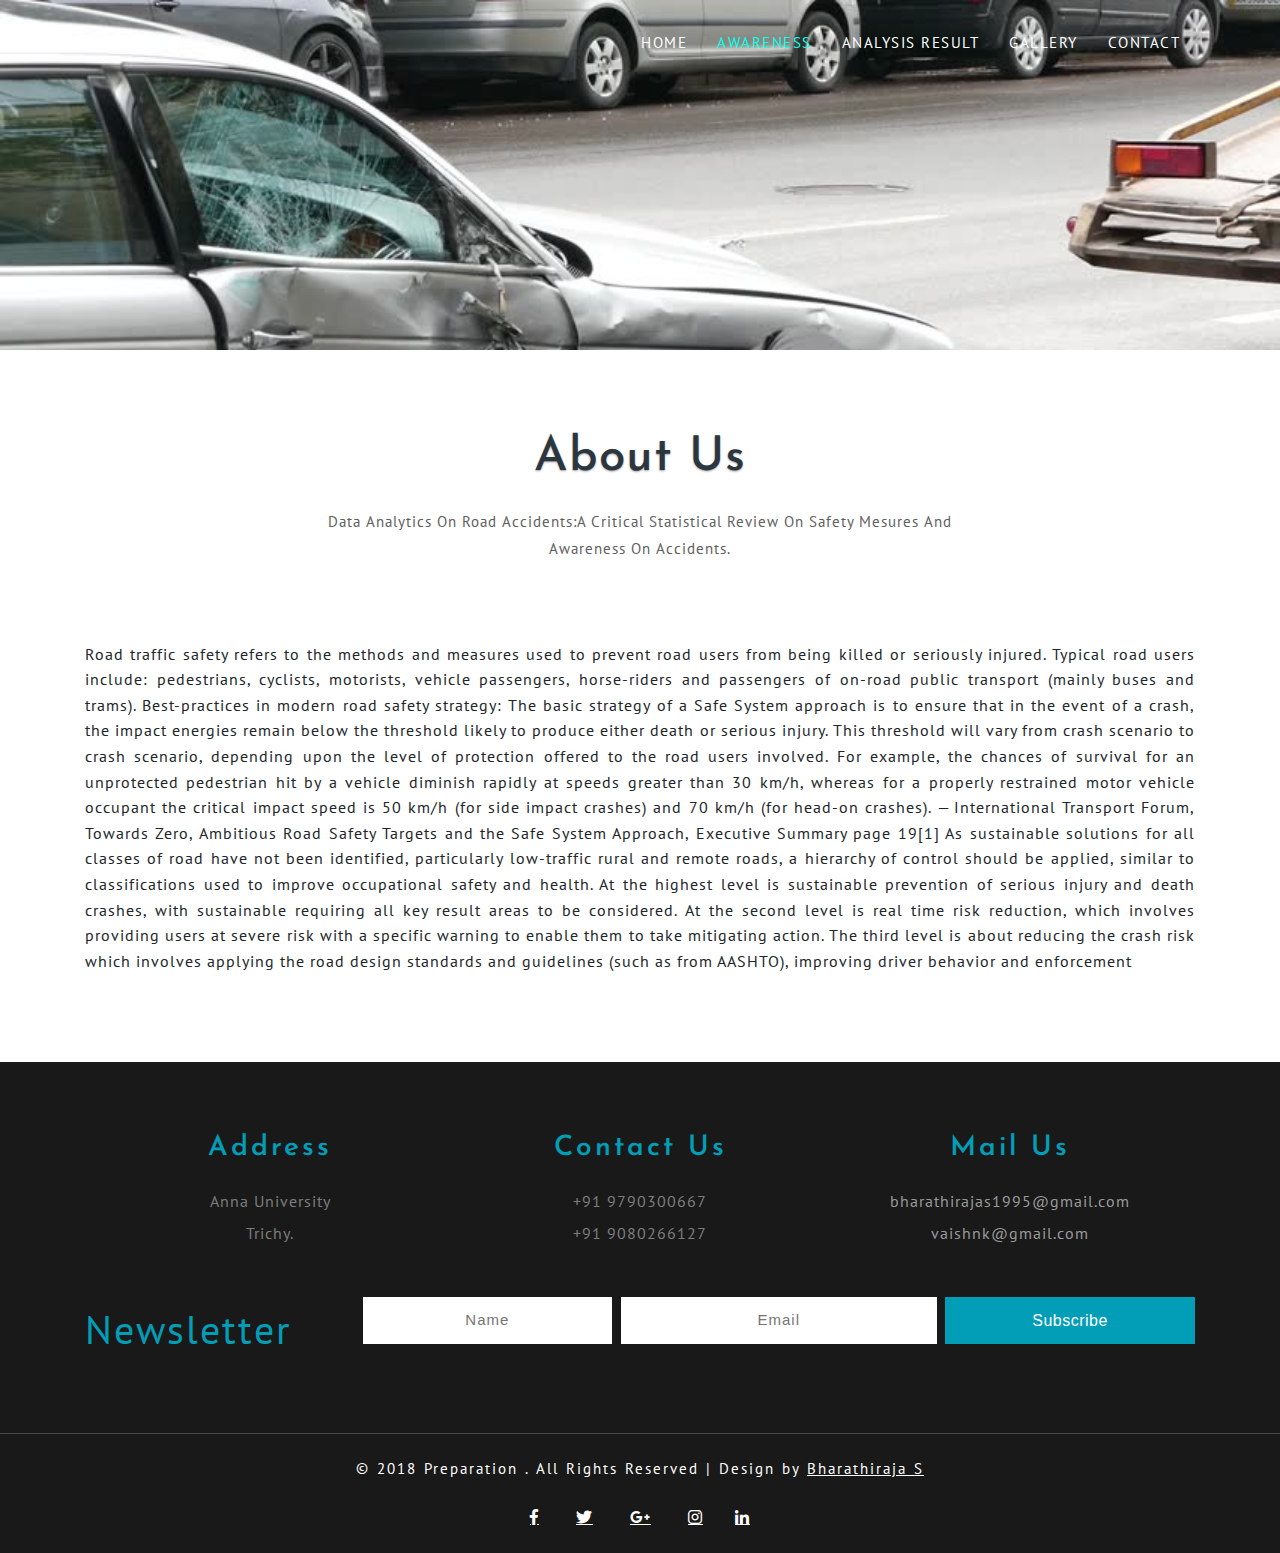
<file: web/about.html>
<!DOCTYPE html>
<html lang="zxx">
   <head>
      <title>Road Accident Awareness</title>
      <!-- Meta Tags -->
	 <meta name="viewport" content="width=device-width, initial-scale=1">
    <meta charset="utf-8">
	<meta name="keywords" content="Preparation Responsive web template, Bootstrap Web Templates, Flat Web Templates, Android Compatible web template, 
Smartphone Compatible web template, free webdesigns for Nokia, Samsung, LG, Sony Ericsson, Motorola web design" />
	<script type="application/x-javascript">
		addEventListener("load", function () {
			setTimeout(hideURLbar, 0);
		}, false);

		function hideURLbar() {
			window.scrollTo(0, 1);
		}
	</script>
	<!-- // Meta Tags -->
      <!--booststrap-->
      <link href="css/bootstrap.min.css" rel="stylesheet" type="text/css" media="all">
      <!--//booststrap end-->
      <!-- font-awesome icons -->
      <link href="css/fontawesome-all.css" rel="stylesheet">
      <!-- //font-awesome icons -->
      <!--stylesheets-->
		<link href="css/style.css" rel='stylesheet' type='text/css' media="all">
      <!--//stylesheets-->
     <link href="//fonts.googleapis.com/css?family=Josefin+Sans:100,100i,300,300i,400,400i,600,600i,700,700i" rel="stylesheet">
<link href="//fonts.googleapis.com/css?family=PT+Sans:400,400i,700,700i" rel="stylesheet">
   </head>
   <body>

<!--/banner-->
<!-- banner -->
<header>
<div class="banner1">
	<div class="header-bar">
		<div class="container">
			<nav class="navbar navbar-expand-lg navbar-light">

              <button class="navbar-toggler" type="button" data-toggle="collapse" data-target="#navbarSupportedContent" aria-controls="navbarSupportedContent" aria-expanded="false" aria-label="Toggle navigation">
               <span class="navbar-toggler-icon"></span>
               </button>
               <div class="collapse navbar-collapse justify-content-end" id="navbarSupportedContent">
                   <ul class="navbar-nav">
							 <li class="nav-item">
								<a class="nav-link" href="index.html">Home <span class="sr-only">(current)</span></a>
							 </li>
							 <li class="nav-item active">
								<a href="about.html" class="nav-link">Awareness</a>
							 </li>
							  <li class="nav-item">
								<a href="services.html" class="nav-link">Analysis Result</a>
							 </li>
							 <li class="nav-item">
								<a href="gallery.html" class="nav-link ">Gallery</a>
							 </li>
							  
							 <li class="nav-item">
								<a href="contact.html" class="nav-link">Contact</a>
							 </li>
						  </ul>
               </div>
            </nav>				
		</div>
   </div>
         <!-- //Navigation -->
</div>
	</header>
	<!-- //banner -->
		<!-- about inner -->
<section class="about-bottom inner-padding">
	<div class="container">
		<div class="wthree_head_section">
				<h2 class="w3l_header">About Us</h2>
				<p>Data Analytics On Road Accidents:A Critical Statistical Review On Safety Mesures And Awareness On Accidents.</p>
			</div>
				<div class="about-bott-right">
					 
					 <h6 align="justify">	Road traffic safety refers to the methods and measures used to prevent road users from being killed or seriously injured. Typical road users include: pedestrians, cyclists, motorists, vehicle passengers, horse-riders and passengers of on-road public transport (mainly buses and trams).

Best-practices in modern road safety strategy:

    The basic strategy of a Safe System approach is to ensure that in the event of a crash, the impact energies remain below the threshold likely to produce either death or serious injury. This threshold will vary from crash scenario to crash scenario, depending upon the level of protection offered to the road users involved. For example, the chances of survival for an unprotected pedestrian hit by a vehicle diminish rapidly at speeds greater than 30 km/h, whereas for a properly restrained motor vehicle occupant the critical impact speed is 50 km/h (for side impact crashes) and 70 km/h (for head-on crashes).
    — International Transport Forum, Towards Zero, Ambitious Road Safety Targets and the Safe System Approach, Executive Summary page 19[1]

As sustainable solutions for all classes of road have not been identified, particularly low-traffic rural and remote roads, a hierarchy of control should be applied, similar to classifications used to improve occupational safety and health. At the highest level is sustainable prevention of serious injury and death crashes, with sustainable requiring all key result areas to be considered. At the second level is real time risk reduction, which involves providing users at severe risk with a specific warning to enable them to take mitigating action. The third level is about reducing the crash risk which involves applying the road design standards and guidelines (such as from AASHTO), improving driver behavior and enforcement</p>
</h6>
				</div>
				<div class="clearfix"> </div>
			</div>
</section>

<!-- //about inner -->

	<!-- Footer -->
	<footer>
	<section class="w3ls_address_mail_footer_grids">
		<div class="container">
<div class="row">
			<div class="col-sm-4 w3ls_footer_grid_left">
				<h5 class="sub-head">Address</h5>
				<p>Anna University
					<span>Trichy.</span>
				</p>
			</div>
			<div class="col-sm-4 w3ls_footer_grid_left">
				<h5 class="sub-head">Contact Us</h5>
				<p>+91 9790300667
					<span>+91 9080266127</span>
				</p>
			</div>
			<div class="col-sm-4 w3ls_footer_grid_left">
				<h5 class="sub-head">Mail Us</h5>
				<p>
					<a href="bharathirajas1995@gmail.com">bharathirajas1995@gmail.com</a>
					<span>
						<a href="vaishnk@gmail.com">vaishnk@gmail.com</a>
					</span>
				</p>
			</div>
		</div>
			
			<!-- Newsletter -->
	<div class="w3layouts_newsletter_right">
		<div class="row">
			<div class="col-md-3 n-left">
				<h6>Newsletter</h6>
			</div>
			<div class="col-md-9 n-right">
				<form action="#" method="post">
					<div class="input-flds">
						<input type="text" name="Name" placeholder="Name" required="">
					</div>
					<div class="input-flds">
						<input type="email" name="Email" placeholder="Email" required="">
					</div>
					<div class="input-flds">
						<input type="submit" value="Subscribe">
					</div>
				</form>
			</div>
		</div>
	</div>
	<!-- //Newsletter -->
	
		</div>
	</section>
	</footer>
	<section class="copyright-wthree">
		<div class="container">
			<p>&copy; 2018 Preparation . All Rights Reserved | Design by
				<a href="http://w3layouts.com/"> Bharathiraja S </a>
			</p>
			<div class="w3l-social">
				<ul>
					<li>
						<a href="#" class="fab fa-facebook-f"></a>
					</li>
					<li>
						<a href="#" class="fab fa-twitter"></a>
					</li>
					<li>
						<a href="#" class="fab fa-google-plus-g"></a>
					</li>
					<li>
						<a href="#" class="fab fa-instagram"></a>
						<li>
							<li>
								<a href="#" class="fab fa-linkedin-in"></a>
								<li>
				</ul>
			</div>
		</div>
	</section>
	<!-- //Footer -->


     <!--js working-->
      <script src="js/jquery.min.js"></script>
      <!--//js working-->
	  <!-- requried-jsfiles-for owl -->
	<!-- smooth scrolling -->
	<script type="text/javascript" src="js/move-top.js"></script>
	<script type="text/javascript" src="js/easing.js"></script>
	<!-- here stars scrolling icon -->
	<script type="text/javascript">
		$(document).ready(function() {
			/*
				var defaults = {
				containerID: 'toTop', // fading element id
				containerHoverID: 'toTopHover', // fading element hover id
				scrollSpeed: 1200,
				easingType: 'linear' 
				};
			*/
								
			$().UItoTop({ easingType: 'easeOutQuart' });
								
			});
	</script>
	<!-- //here ends scrolling icon -->
<!-- //smooth scrolling -->
<!-- scrolling script -->
<script type="text/javascript">
	jQuery(document).ready(function($) {
		$(".scroll").click(function(event){		
			event.preventDefault();
			$('html,body').animate({scrollTop:$(this.hash).offset().top},1000);
		});
	});
</script> 
<!-- //scrolling script -->

<!--bootstrap working-->
    <script src="js/bootstrap.min.js"></script>
 <!-- //bootstrap working-->
   </body>
</html>
</file>
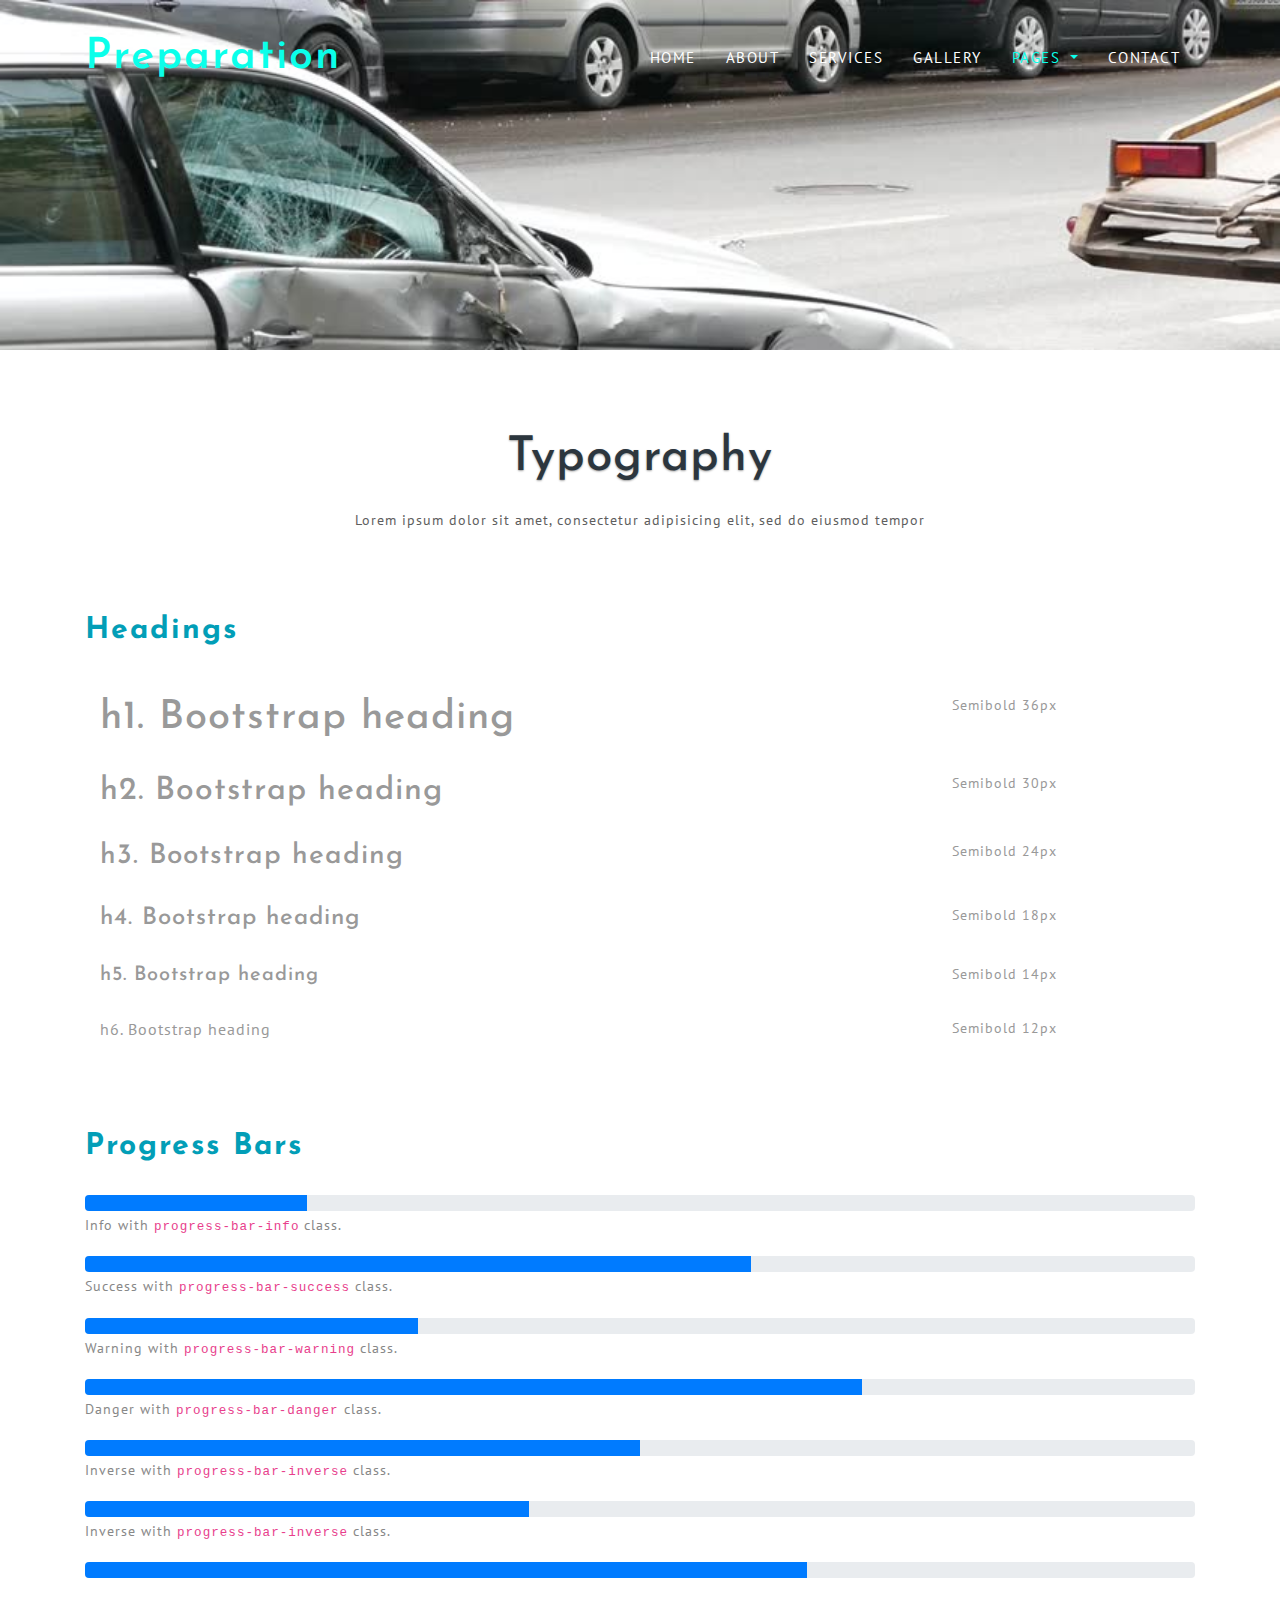
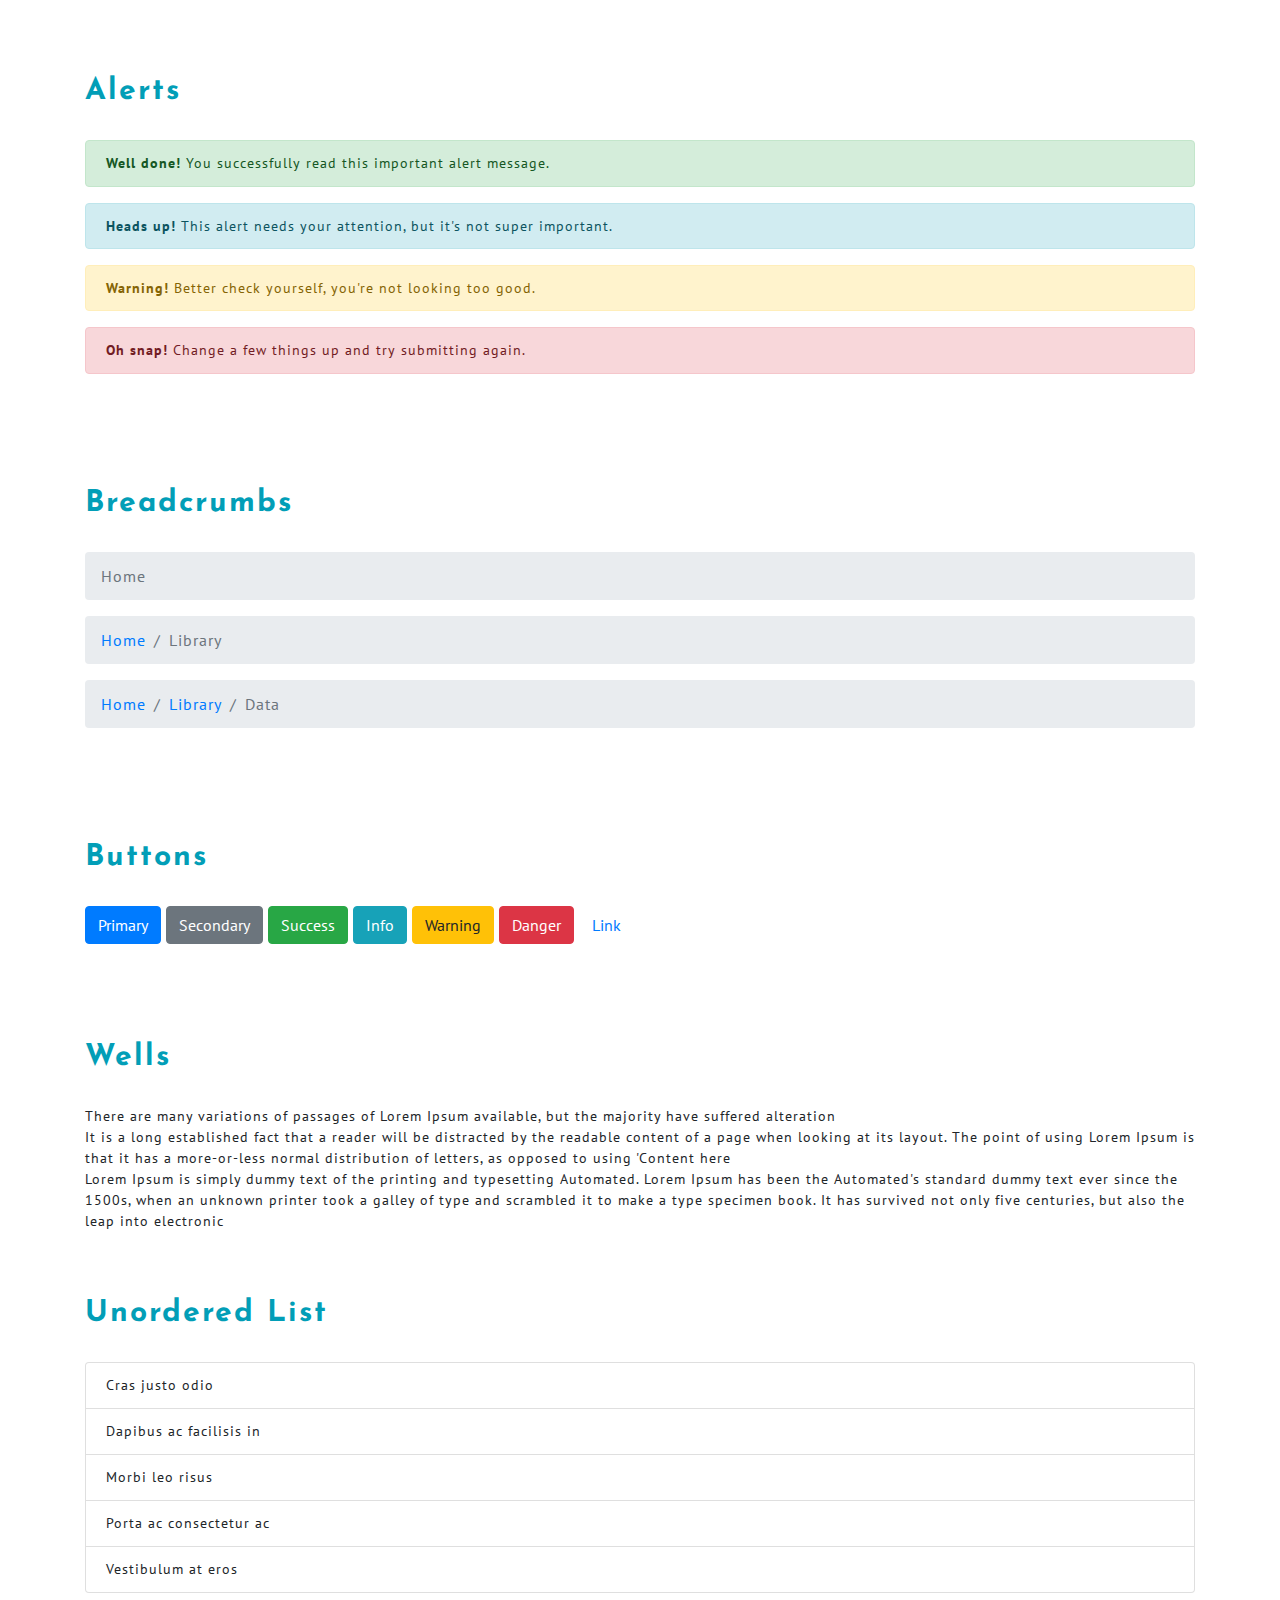
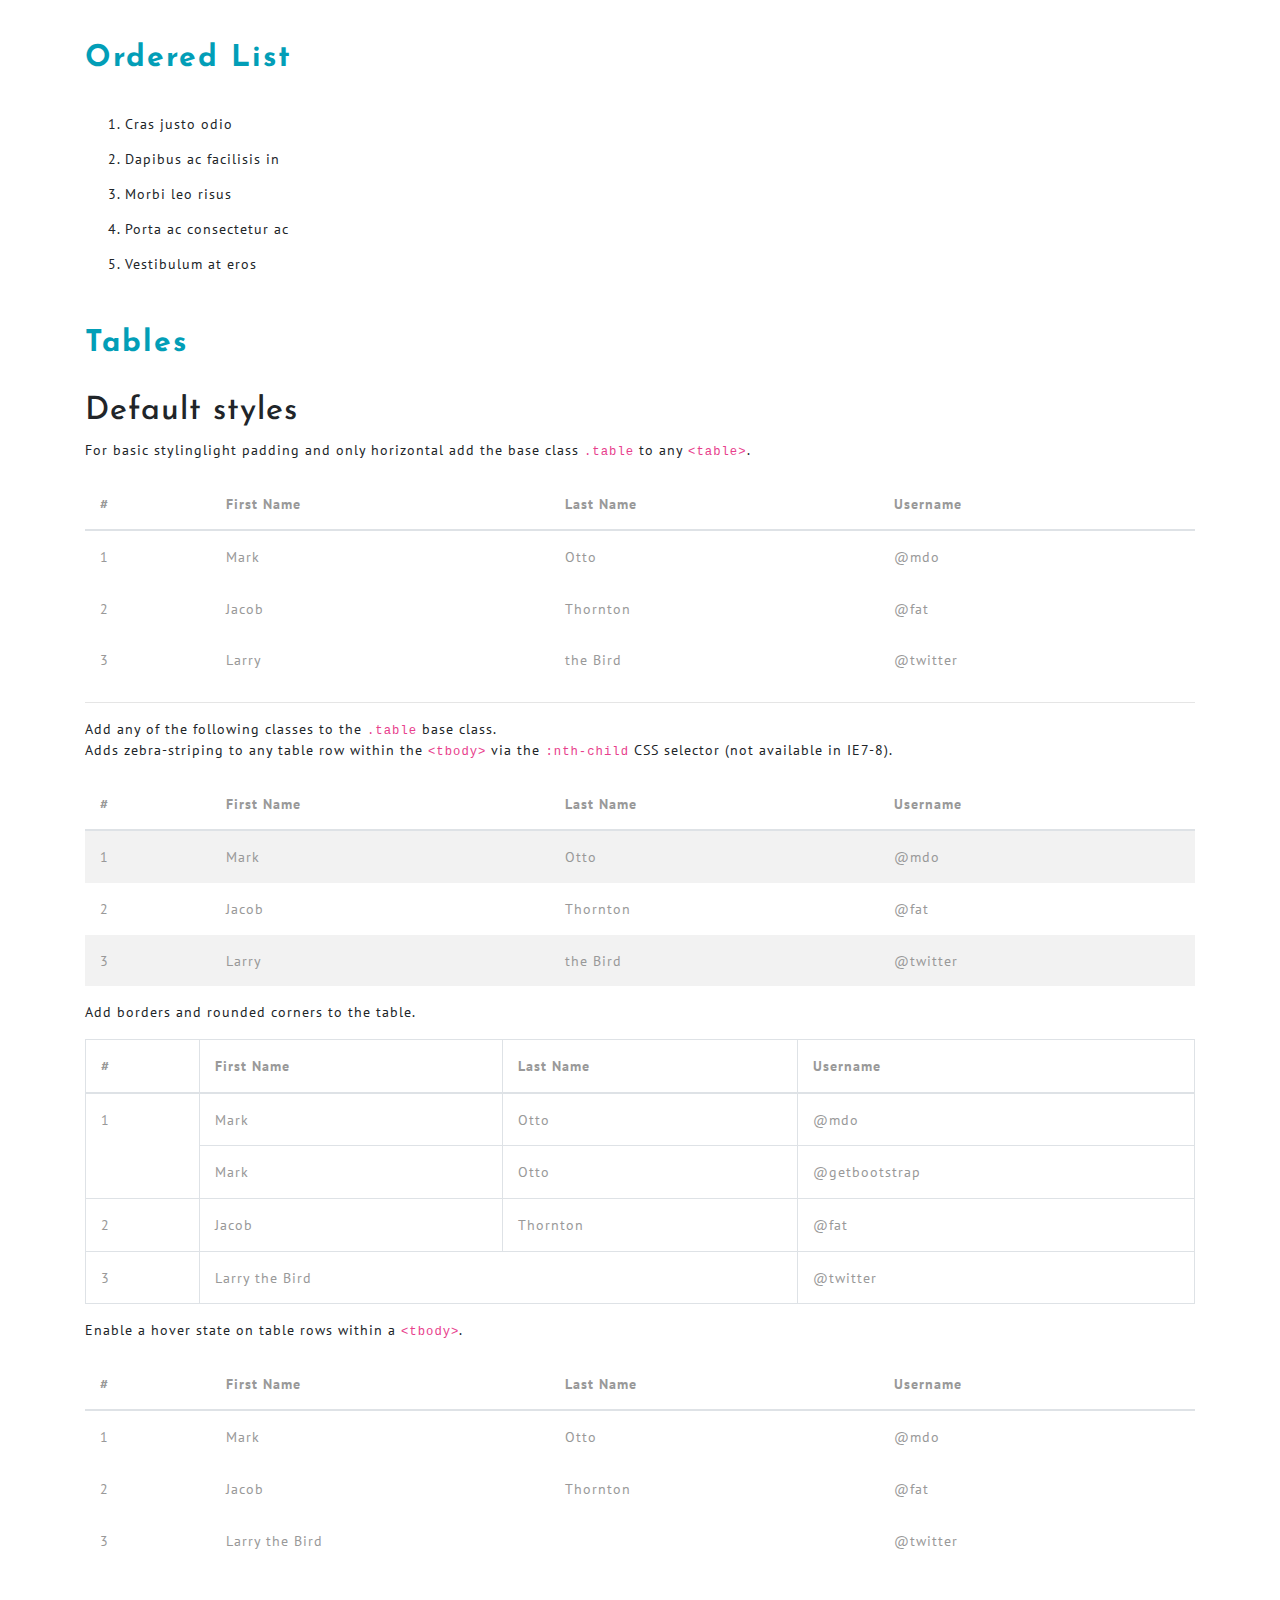
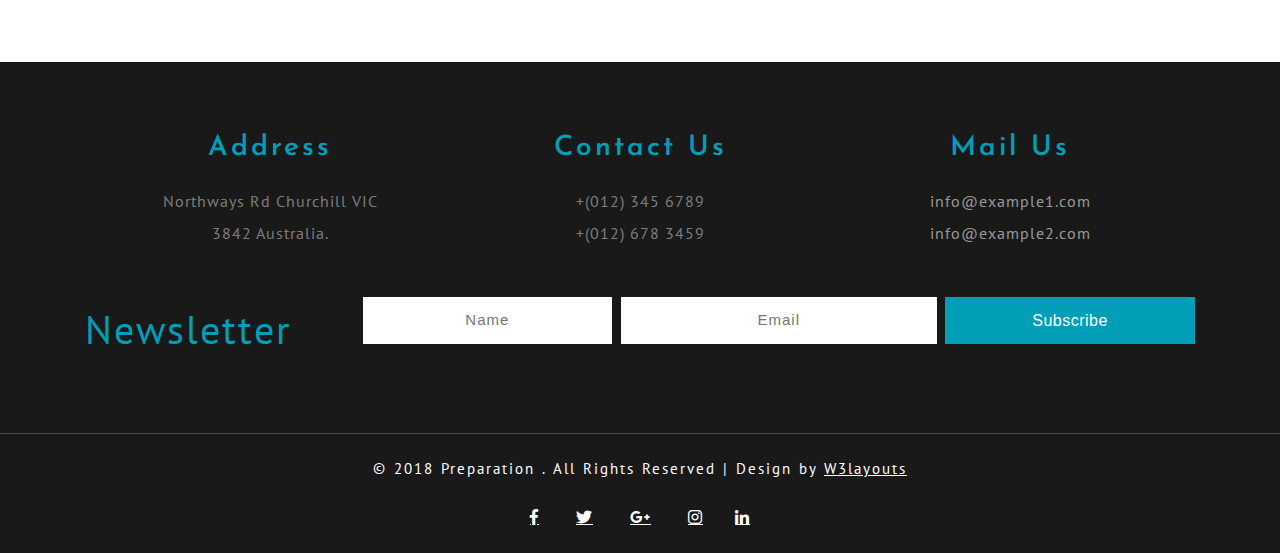
<file: web/codes.html>
<!--A Design by W3layouts
   Author: W3layout
   Author URL: http://w3layouts.com
   License: Creative Commons Attribution 3.0 Unported
   License URL: http://creativecommons.org/licenses/by/3.0/
   -->
<!DOCTYPE html>
<html lang="zxx">
   <head>
      <title>Preparation an Education Category Bootstrap Responsive Website Template  | Codes :: w3layouts</title>
      <!-- Meta Tags -->
	 <meta name="viewport" content="width=device-width, initial-scale=1">
    <meta charset="utf-8">
	<meta name="keywords" content="Preparation Responsive web template, Bootstrap Web Templates, Flat Web Templates, Android Compatible web template, 
Smartphone Compatible web template, free webdesigns for Nokia, Samsung, LG, Sony Ericsson, Motorola web design" />
	<script type="application/x-javascript">
		addEventListener("load", function () {
			setTimeout(hideURLbar, 0);
		}, false);

		function hideURLbar() {
			window.scrollTo(0, 1);
		}
	</script>
	<!-- // Meta Tags -->
      <!--booststrap-->
      <link href="css/bootstrap.min.css" rel="stylesheet" type="text/css" media="all">
      <!--//booststrap end-->
      <!-- font-awesome icons -->
      <link href="css/fontawesome-all.css" rel="stylesheet">
      <!-- //font-awesome icons -->
      <!--stylesheets-->
		<link href="css/style.css" rel='stylesheet' type='text/css' media="all">
      <!--//stylesheets-->
     <link href="//fonts.googleapis.com/css?family=Josefin+Sans:100,100i,300,300i,400,400i,600,600i,700,700i" rel="stylesheet">
<link href="//fonts.googleapis.com/css?family=PT+Sans:400,400i,700,700i" rel="stylesheet">
   </head>
   <body>

<!--/banner-->
<!-- banner -->
<header>
<div class="banner1">
	<div class="header-bar">
		<div class="container">
			<nav class="navbar navbar-expand-lg navbar-light">
               <div class="hedder-up">
				<h1><a class="navbar-brand" href="index.html">Preparation</a></h1>
			   </div>
              <button class="navbar-toggler" type="button" data-toggle="collapse" data-target="#navbarSupportedContent" aria-controls="navbarSupportedContent" aria-expanded="false" aria-label="Toggle navigation">
               <span class="navbar-toggler-icon"></span>
               </button>
               <div class="collapse navbar-collapse justify-content-end" id="navbarSupportedContent">
                   <ul class="navbar-nav">
							 <li class="nav-item">
								<a class="nav-link" href="index.html">Home <span class="sr-only">(current)</span></a>
							 </li>
							 <li class="nav-item">
								<a href="about.html" class="nav-link">About</a>
							 </li>
							  <li class="nav-item">
								<a href="services.html" class="nav-link">Services</a>
							 </li>
							 <li class="nav-item">
								<a href="gallery.html" class="nav-link ">Gallery</a>
							 </li>
							  <li class="nav-item dropdown active">
									<a class="nav-link dropdown-toggle" href="#" id="navbarDropdown" role="button" data-toggle="dropdown" aria-haspopup="true"
										aria-expanded="false">
										Pages
									</a>
									<div class="dropdown-menu" aria-labelledby="navbarDropdown">
										<a class="dropdown-item" href="codes.html">Codes</a>
										<div class="dropdown-divider"></div>
										<a class="dropdown-item" href="about.html">About</a>
									</div>
								</li>
							 <li class="nav-item">
								<a href="contact.html" class="nav-link">Contact</a>
							 </li>
						  </ul>
               </div>
            </nav>				
		</div>
   </div>
         <!-- //Navigation -->
</div>
	</header>
	<!-- //banner -->
	<!-- typography -->
	<section class="typo">
		<div class="container">
			<div class="wthree_head_section">
				<h3 class="w3l_header">Typography</h3>
				<p>Lorem ipsum dolor sit amet, consectetur adipisicing elit, sed do eiusmod tempor</p>
			</div>
			<div class="grid_3 grid_4 w3layouts">
				<h3 class="hdg">Headings</h3>
				<div class="bs-example">
					<table class="table">
						<tbody>
							<tr>
								<td><h1 id="h1.-bootstrap-heading">h1. Bootstrap heading<a class="anchorjs-link" href="#h1.-bootstrap-heading"><span class="anchorjs-icon"></span></a></h1></td>
								<td class="type-info">Semibold 36px</td>
							</tr>
							<tr>
								<td><h2 id="h2.-bootstrap-heading">h2. Bootstrap heading<a class="anchorjs-link" href="#h2.-bootstrap-heading"><span class="anchorjs-icon"></span></a></h2></td>
								<td class="type-info">Semibold 30px</td>
							</tr>
							<tr>
								<td><h3 id="h3.-bootstrap-heading">h3. Bootstrap heading<a class="anchorjs-link" href="#h3.-bootstrap-heading"><span class="anchorjs-icon"></span></a></h3></td>
								<td class="type-info">Semibold 24px</td>
							</tr>
							<tr>
								<td><h4 id="h4.-bootstrap-heading">h4. Bootstrap heading<a class="anchorjs-link" href="#h4.-bootstrap-heading"><span class="anchorjs-icon"></span></a></h4></td>
								<td class="type-info">Semibold 18px</td>
							</tr>
							<tr>
								<td><h5 id="h5.-bootstrap-heading">h5. Bootstrap heading<a class="anchorjs-link" href="#h5.-bootstrap-heading"><span class="anchorjs-icon"></span></a></h5></td>
								<td class="type-info">Semibold 14px</td>
							</tr>
							<tr>
								<td><h6>h6. Bootstrap heading</h6></td>
								<td class="type-info">Semibold 12px</td>
							</tr>
						</tbody>
					</table>
				</div>
			</div>
		
			<div class="grid_3 grid_5 w3l">
				<h3>Progress Bars</h3>
				<div class="tab-content">
					<div class="tab-pane active" id="domprogress">
						<div class="progress">    
							<div class="progress-bar progress-bar-primary" style="width: 20%"></div>
						</div>
						<p>Info with <code>progress-bar-info</code> class.</p>
						<div class="progress">    
							<div class="progress-bar progress-bar-info" style="width: 60%"></div>
						</div>
						<p>Success with <code>progress-bar-success</code> class.</p>
						<div class="progress">
							<div class="progress-bar progress-bar-success" style="width: 30%"></div>
						</div>
						<p>Warning with <code>progress-bar-warning</code> class.</p>
						<div class="progress">
							<div class="progress-bar progress-bar-warning" style="width: 70%"></div>
						</div>
						<p>Danger with <code>progress-bar-danger</code> class.</p>
						<div class="progress">
							<div class="progress-bar progress-bar-danger" style="width: 50%"></div>
						</div>
						<p>Inverse with <code>progress-bar-inverse</code> class.</p>
						<div class="progress">
							<div class="progress-bar progress-bar-inverse" style="width: 40%"></div>
						</div>
						<p>Inverse with <code>progress-bar-inverse</code> class.</p>
						<div class="progress">
							<div class="progress-bar progress-bar-success" style="width: 35%"><span class="sr-only">35% Complete (success)</span></div>
							<div class="progress-bar progress-bar-warning" style="width: 20%"><span class="sr-only">20% Complete (warning)</span></div>
							<div class="progress-bar progress-bar-danger" style="width: 10%"><span class="sr-only">10% Complete (danger)</span></div>
						</div>
					</div>
				</div>
			</div>
			<div class="grid_3 grid_5 w3ls">
				<h3>Alerts</h3>
				<div class="alert alert-success" role="alert">
				  <strong>Well done!</strong> You successfully read this important alert message.
				</div>
				<div class="alert alert-info" role="alert">
				  <strong>Heads up!</strong> This alert needs your attention, but it's not super important.
				</div>
				<div class="alert alert-warning" role="alert">
				  <strong>Warning!</strong> Better check yourself, you're not looking too good.
				</div>
				<div class="alert alert-danger" role="alert">
				  <strong>Oh snap!</strong> Change a few things up and try submitting again.
				</div>
			</div>
			<div class="grid_3 grid_5 agileinfo">
				<h3>Breadcrumbs</h3>
				<ol class="breadcrumb">
					  <li class="breadcrumb-item active">Home</li>
					</ol>
					<ol class="breadcrumb">
					  <li class="breadcrumb-item"><a href="#">Home</a></li>
					  <li class="breadcrumb-item active">Library</li>
					</ol>
					<ol class="breadcrumb">
					  <li class="breadcrumb-item"><a href="#">Home</a></li>
					  <li class="breadcrumb-item"><a href="#">Library</a></li>
					  <li class="breadcrumb-item active">Data</li>
					</ol>
			</div>
			<div class="grid_3 grid_5 wthree">
				<h3>Buttons</h3>
				<!-- Provides extra visual weight and identifies the primary action in a set of buttons -->
				<button type="button" class="btn btn-primary">Primary</button>

				<!-- Secondary, outline button -->
				<button type="button" class="btn btn-secondary">Secondary</button>

				<!-- Indicates a successful or positive action -->
				<button type="button" class="btn btn-success">Success</button>

				<!-- Contextual button for informational alert messages -->
				<button type="button" class="btn btn-info">Info</button>

				<!-- Indicates caution should be taken with this action -->
				<button type="button" class="btn btn-warning">Warning</button>

				<!-- Indicates a dangerous or potentially negative action -->
				<button type="button" class="btn btn-danger">Danger</button>

				<!-- Deemphasize a button by making it look like a link while maintaining button behavior -->
				<button type="button" class="btn btn-link">Link</button>
			   
			</div>			
			<div class="grid_3 grid_5 agile">
				<h3>Wells</h3>
				<div class="well">
					There are many variations of passages of Lorem Ipsum available, but the majority have suffered alteration
				</div>
				<div class="well">
					It is a long established fact that a reader will be distracted by the readable content of a page when looking at its layout. The point of using Lorem Ipsum is that it has a more-or-less normal distribution of letters, as opposed to using 'Content here
				</div>
				<div class="well">
						Lorem Ipsum is simply dummy text of the printing and typesetting Automated. Lorem Ipsum has been the Automated's standard dummy text ever since the 1500s, when an unknown printer took a galley of type and scrambled it to make a type specimen book. It has survived not only five centuries, but also the leap into electronic
				</div>
			</div>
			<h3 class="bars">Unordered List</h3>
			<ul class="list-group w3-agile">
			  <li class="list-group-item">Cras justo odio</li>
			  <li class="list-group-item">Dapibus ac facilisis in</li>
			  <li class="list-group-item">Morbi leo risus</li>
			  <li class="list-group-item">Porta ac consectetur ac</li>
			  <li class="list-group-item">Vestibulum at eros</li>
			</ul>
			<h3 class="bars">Ordered List</h3>
			<ol>
				<li class="list-group-item1">Cras justo odio</li>
				<li class="list-group-item1">Dapibus ac facilisis in</li>
				<li class="list-group-item1">Morbi leo risus</li>
				<li class="list-group-item1">Porta ac consectetur ac</li>
				<li class="list-group-item1">Vestibulum at eros</li>
			</ol>
		
			<div class="page-header">
				<h3 class="bars">Tables</h3>
			</div>
			<h2 class="typoh2">Default styles</h2>
			<p>For basic stylinglight padding and only horizontal add the base class <code>.table</code> to any <code>&lt;table&gt;</code>.</p>
			<div class="bs-docs-example">
				<table class="table">
					<thead>
						<tr>
							<th>#</th>
							<th>First Name</th>
							<th>Last Name</th>
							<th>Username</th>
						</tr>
					</thead>
					<tbody>
						<tr>
							<td>1</td>
							<td>Mark</td>
							<td>Otto</td>
							<td>@mdo</td>
						</tr>
						<tr>
							<td>2</td>
							<td>Jacob</td>
							<td>Thornton</td>
							<td>@fat</td>
						</tr>
						<tr>
							<td>3</td>
							<td>Larry</td>
							<td>the Bird</td>
							<td>@twitter</td>
						</tr>
					</tbody>
				</table>
			</div>
			<hr class="bs-docs-separator">
			<p>Add any of the following classes to the <code>.table</code> base class.</p>
			<p>Adds zebra-striping to any table row within the <code>&lt;tbody&gt;</code> via the <code>:nth-child</code> CSS selector (not available in IE7-8).</p>
			<div class="bs-docs-example">
				<table class="table table-striped">
					<thead>
						<tr>
							<th>#</th>
							<th>First Name</th>
							<th>Last Name</th>
							<th>Username</th>
						</tr>
					</thead>
					<tbody>
						<tr>
							<td>1</td>
							<td>Mark</td>
							<td>Otto</td>
							<td>@mdo</td>
						</tr>
						<tr>
							<td>2</td>
							<td>Jacob</td>
							<td>Thornton</td>
							<td>@fat</td>
						</tr>
						<tr>
							<td>3</td>
							<td>Larry</td>
							<td>the Bird</td>
							<td>@twitter</td>
						</tr>
					</tbody>
				</table>
			</div>
			<p>Add borders and rounded corners to the table.</p>
			<div class="bs-docs-example">
				<table class="table table-bordered">
					<thead>
						<tr>
							<th>#</th>
							<th>First Name</th>
							<th>Last Name</th>
							<th>Username</th>
						</tr>
					</thead>
					<tbody>
						<tr>
							<td rowspan="2">1</td>
							<td>Mark</td>
							<td>Otto</td>
							<td>@mdo</td>
						</tr>
						<tr>
							<td>Mark</td>
							<td>Otto</td>
							<td>@getbootstrap</td>
						</tr>
						<tr>
							<td>2</td>
							<td>Jacob</td>
							<td>Thornton</td>
							<td>@fat</td>
						</tr>
						<tr>
							<td>3</td>
							<td colspan="2">Larry the Bird</td>
							<td>@twitter</td>
						</tr>
					</tbody>
				</table>
			</div>
			<p>Enable a hover state on table rows within a <code>&lt;tbody&gt;</code>.</p>
			<div class="bs-docs-example">
				<table class="table table-hover">
					<thead>
						<tr>
						  <th>#</th>
						  <th>First Name</th>
						  <th>Last Name</th>
						  <th>Username</th>
						</tr>
					</thead>
					<tbody>
						<tr>
						  <td>1</td>
						  <td>Mark</td>
						  <td>Otto</td>
						  <td>@mdo</td>
						</tr>
						<tr>
						  <td>2</td>
						  <td>Jacob</td>
						  <td>Thornton</td>
						  <td>@fat</td>
						</tr>
						<tr>
						  <td>3</td>
						  <td colspan="2">Larry the Bird</td>
						  <td>@twitter</td>
						</tr>
					</tbody>
				</table>
			</div>
		</div>
	</section>
	<!-- //typography -->

	<!-- Footer -->
	<footer>
	<section class="w3ls_address_mail_footer_grids">
		<div class="container">
		<div class="row">
			<div class="col-sm-4 w3ls_footer_grid_left">
				<h5 class="sub-head">Address</h5>
				<p>Northways Rd Churchill VIC
					<span>3842 Australia.</span>
				</p>
			</div>
			<div class="col-sm-4 w3ls_footer_grid_left">
				<h5 class="sub-head">Contact Us</h5>
				<p>+(012) 345 6789
					<span>+(012) 678 3459</span>
				</p>
			</div>
			<div class="col-sm-4 w3ls_footer_grid_left">
				<h5 class="sub-head">Mail Us</h5>
				<p>
					<a href="mailto:info@example.com">info@example1.com</a>
					<span>
						<a href="mailto:info@example.com">info@example2.com</a>
					</span>
				</p>
			</div>
			</div>
			
			<!-- Newsletter -->
	<div class="w3layouts_newsletter_right">
		<div class="row">
			<div class="col-md-3 n-left">
				<h6>Newsletter</h6>
			</div>
			<div class="col-md-9 n-right">
				<form action="#" method="post">
					<div class="input-flds">
						<input type="text" name="Name" placeholder="Name" required="">
					</div>
					<div class="input-flds">
						<input type="email" name="Email" placeholder="Email" required="">
					</div>
					<div class="input-flds">
						<input type="submit" value="Subscribe">
					</div>
				</form>
			</div>
		</div>
	</div>
	<!-- //Newsletter -->
	
		</div>
	</section>
	</footer>
	<section class="copyright-wthree">
		<div class="container">
			<p>&copy; 2018 Preparation . All Rights Reserved | Design by
				<a href="http://w3layouts.com/"> W3layouts </a>
			</p>
			<div class="w3l-social">
				<ul>
					<li>
						<a href="#" class="fab fa-facebook-f"></a>
					</li>
					<li>
						<a href="#" class="fab fa-twitter"></a>
					</li>
					<li>
						<a href="#" class="fab fa-google-plus-g"></a>
					</li>
					<li>
						<a href="#" class="fab fa-instagram"></a>
						<li>
							<li>
								<a href="#" class="fab fa-linkedin-in"></a>
								<li>
				</ul>
			</div>
		</div>
	</section>
	<!-- //Footer -->


     <!--js working-->
      <script src="js/jquery.min.js"></script>
      <!--//js working-->
	  <!-- requried-jsfiles-for owl -->
	<!-- smooth scrolling -->
	<script type="text/javascript" src="js/move-top.js"></script>
	<script type="text/javascript" src="js/easing.js"></script>
	<!-- here stars scrolling icon -->
	<script type="text/javascript">
		$(document).ready(function() {
			/*
				var defaults = {
				containerID: 'toTop', // fading element id
				containerHoverID: 'toTopHover', // fading element hover id
				scrollSpeed: 1200,
				easingType: 'linear' 
				};
			*/
								
			$().UItoTop({ easingType: 'easeOutQuart' });
								
			});
	</script>
	<!-- //here ends scrolling icon -->
<!-- //smooth scrolling -->
<!-- scrolling script -->
<script type="text/javascript">
	jQuery(document).ready(function($) {
		$(".scroll").click(function(event){		
			event.preventDefault();
			$('html,body').animate({scrollTop:$(this.hash).offset().top},1000);
		});
	});
</script> 
<!-- //scrolling script -->

<!--bootstrap working-->
    <script src="js/bootstrap.min.js"></script>
 <!-- //bootstrap working-->
   </body>
</html>
</file>
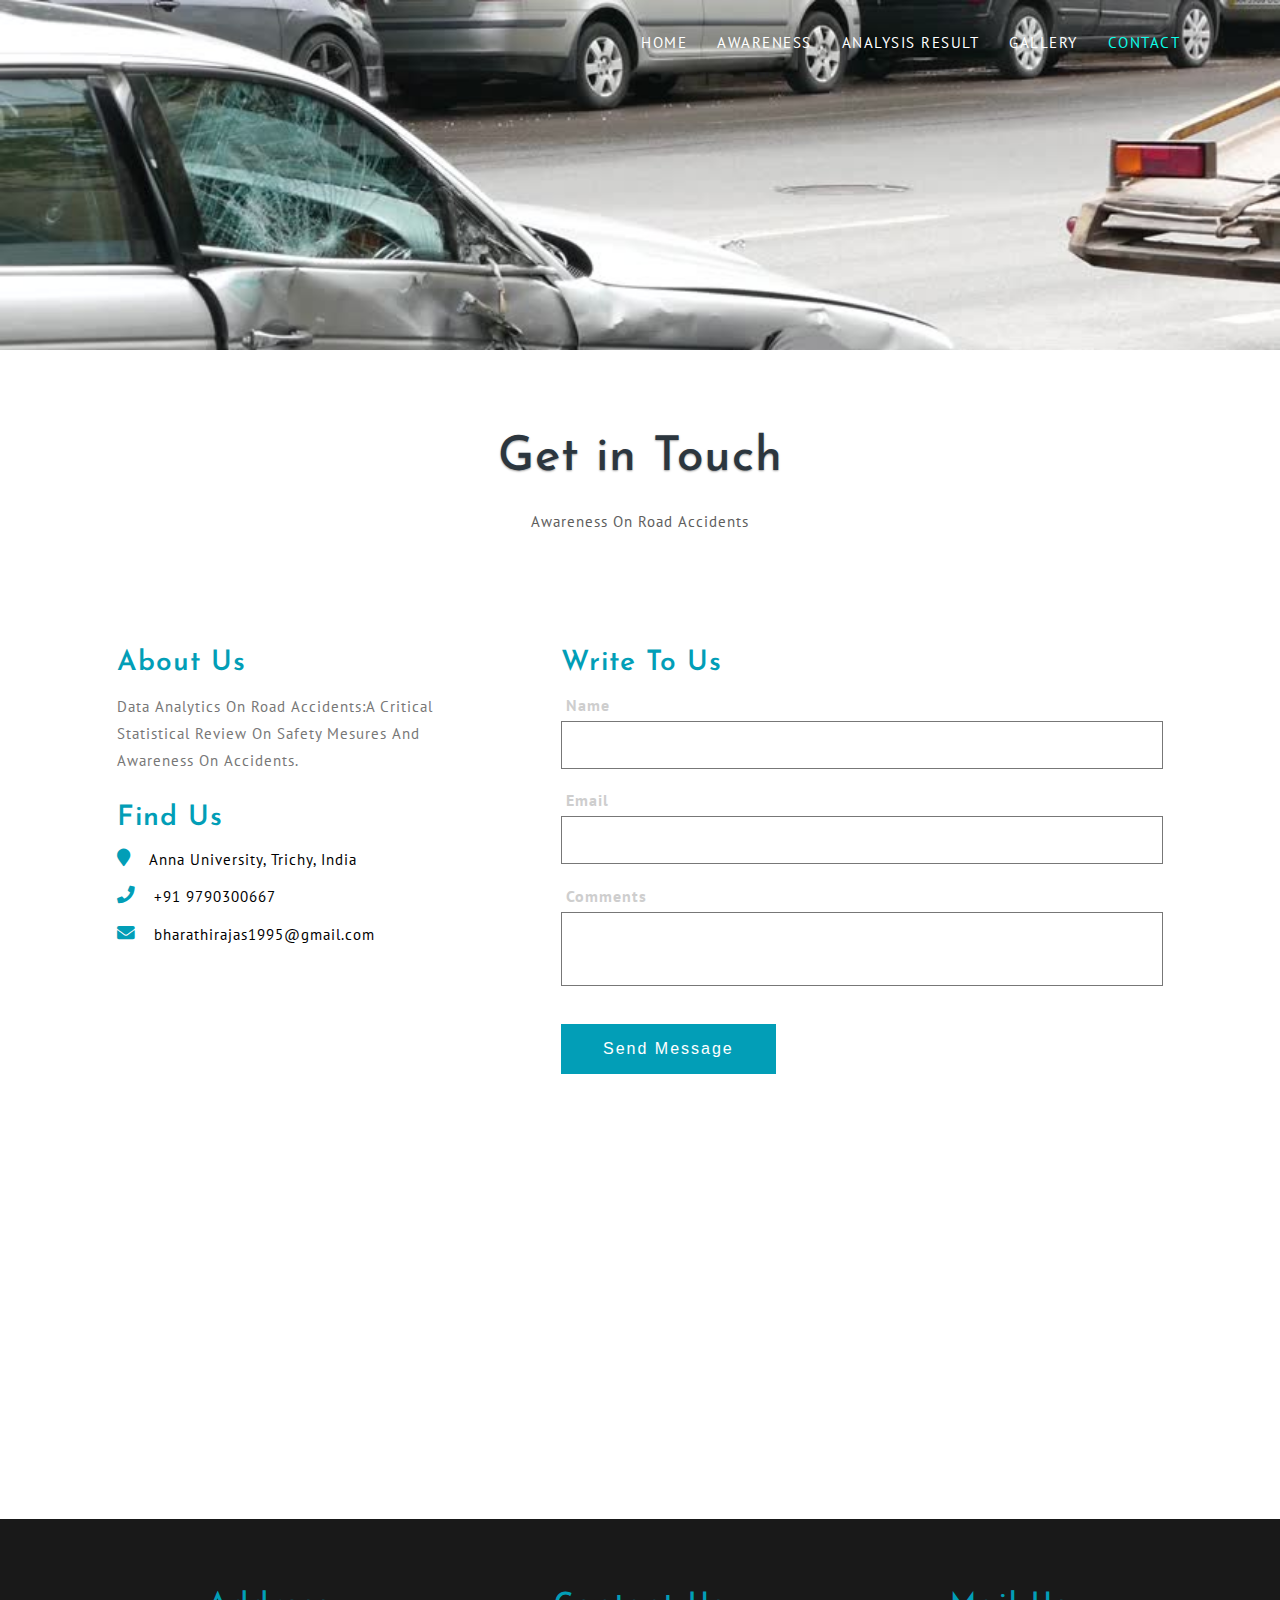
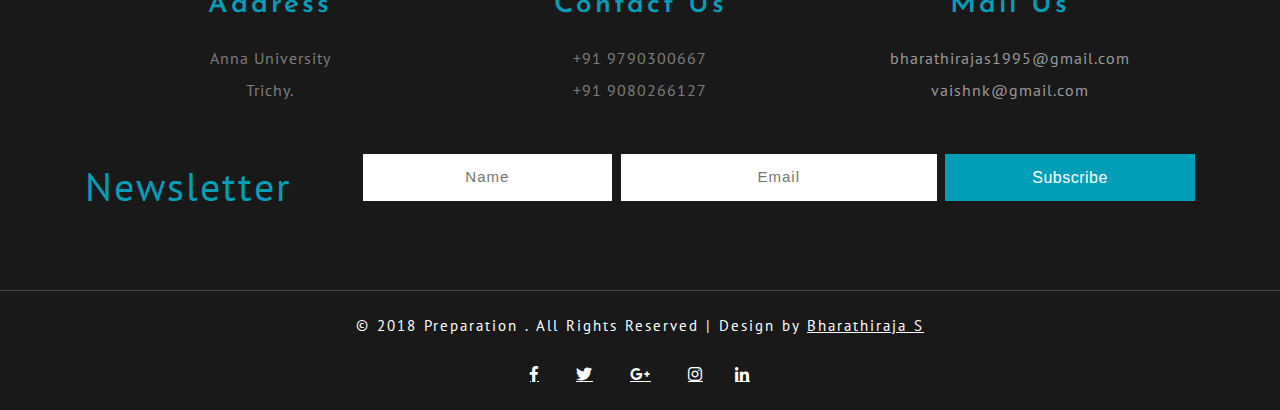
<file: web/contact.html>
<!DOCTYPE html>
<html lang="zxx">
   <head>
      <title>Road Accident Awareness</title>
      <!-- Meta Tags -->
	 <meta name="viewport" content="width=device-width, initial-scale=1">
    <meta charset="utf-8">
	<meta name="keywords" content="Preparation Responsive web template, Bootstrap Web Templates, Flat Web Templates, Android Compatible web template, 
Smartphone Compatible web template, free webdesigns for Nokia, Samsung, LG, Sony Ericsson, Motorola web design" />
	<script type="application/x-javascript">
		addEventListener("load", function () {
			setTimeout(hideURLbar, 0);
		}, false);

		function hideURLbar() {
			window.scrollTo(0, 1);
		}
	</script>
	<!-- // Meta Tags -->
      <!--booststrap-->
      <link href="css/bootstrap.min.css" rel="stylesheet" type="text/css" media="all">
      <!--//booststrap end-->
      <!-- font-awesome icons -->
      <link href="css/fontawesome-all.css" rel="stylesheet">
      <!-- //font-awesome icons -->
      <!--stylesheets-->
		<link href="css/style.css" rel='stylesheet' type='text/css' media="all">
      <!--//stylesheets-->
     <link href="//fonts.googleapis.com/css?family=Josefin+Sans:100,100i,300,300i,400,400i,600,600i,700,700i" rel="stylesheet">
<link href="//fonts.googleapis.com/css?family=PT+Sans:400,400i,700,700i" rel="stylesheet">
   </head>
   <body>

<!--/banner-->
<!-- banner -->
<header>
<div class="banner1">
	<div class="header-bar">
		<div class="container">
			<nav class="navbar navbar-expand-lg navbar-light">
             
              <button class="navbar-toggler" type="button" data-toggle="collapse" data-target="#navbarSupportedContent" aria-controls="navbarSupportedContent" aria-expanded="false" aria-label="Toggle navigation">
               <span class="navbar-toggler-icon"></span>
               </button>
               <div class="collapse navbar-collapse justify-content-end" id="navbarSupportedContent">
                   <ul class="navbar-nav">
							 <li class="nav-item">
								<a class="nav-link" href="index.html">Home <span class="sr-only">(current)</span></a>
							 </li>
							 <li class="nav-item">
								<a href="about.html" class="nav-link">Awareness</a>
							 </li>
							  <li class="nav-item">
								<a href="services.html" class="nav-link">Analysis Result</a>
							 </li>
							 <li class="nav-item">
								<a href="gallery.html" class="nav-link ">Gallery</a>
							 </li>
							  
							 <li class="nav-item active">
								<a href="contact.html" class="nav-link">Contact</a>
							 </li>
						  </ul>
               </div>
            </nav>				
		</div>
   </div>
         <!-- //Navigation -->
</div>
	</header>
	<!-- //banner -->
	<!-- contact -->
	<section class="contact-agile contact-page">
		<div class="container">
			<div class="wthree_head_section">
				<h2 class="w3l_header">Get in Touch</h2>
				<p>Awareness On Road Accidents  </p>
			</div>
			<div class="contact-eql">
				<div class="contact-left">
					<h4>About Us</h4>
					<p class="para-w3-agileits">Data Analytics On Road Accidents:A Critical Statistical Review On Safety Mesures And Awareness On Accidents.</p>
					<h4>Find Us</h4>
					<address>
					<div class="add-info">
						<span class="fa fa-map-marker" aria-hidden="true"></span>
						<p>Anna University, Trichy, India</p>
					</div>
					<div class="add-info">
						<span class="fa fa-phone" aria-hidden="true"></span>
						<p>+91 9790300667</p>
					</div>
					<div class="add-info">
						<span class="fa fa-envelope" aria-hidden="true"></span>
						<p><a href="bharathirajas1995@gmail.com">bharathirajas1995@gmail.com</a></p>
					</div>
					</address>
				</div>
				<div class="contact-middle">
					<h4>Write to Us</h4>
					<form action="#" method="post">
						<div class="form-fields-agileinfo">
							<p>Name</p>
							<input type="text" name="your name" placeholder=" " required="" />
						</div>
						<div class="form-fields-agileinfo">
							<p>Email</p>
							<input type="email" name="your email" placeholder=" " required="" />
						</div>
						<div class="form-fields-agileinfo">
							<p>Comments</p>
							<textarea name="your message" placeholder=" " required=""></textarea>
						</div>
						<input type="submit" value="Send Message">
					</form>
				</div>
			</div>
		</div>
	</section>
	<section class="map-w3ls">          
	<iframe src="https://www.google.co.in/maps/place/Anna+University+Regional+Office+Tiruchirappalli,/@10.6580598,78.7417161,17z/data=!3m1!4b1!4m5!3m4!1s0x3baa89337cba7f33:0x7120582d954fcb0f!8m2!3d10.6580598!4d78.7439048"></iframe>
	</section>
<!-- //contact -->

	<!-- Footer -->
	<footer>
	<section class="w3ls_address_mail_footer_grids">
		<div class="container">
		<div class="row">
			<div class="col-sm-4 w3ls_footer_grid_left">
				<h5 class="sub-head">Address</h5>
				<p>Anna University
					<span>Trichy.</span>
				</p>
			</div>
			<div class="col-sm-4 w3ls_footer_grid_left">
				<h5 class="sub-head">Contact Us</h5>
				<p>+91 9790300667
					<span>+91 9080266127</span>
				</p>
			</div>
			<div class="col-sm-4 w3ls_footer_grid_left">
				<h5 class="sub-head">Mail Us</h5>
				<p>
					<a href="bharathirajas1995@gmail.com">bharathirajas1995@gmail.com</a>
					<span>
						<a href="vaishnk@gmail.com">vaishnk@gmail.com</a>
					</span>
				</p>
			</div>
		</div>
			
			<!-- Newsletter -->
	<div class="w3layouts_newsletter_right">
		<div class="row">
			<div class="col-md-3 n-left">
				<h6>Newsletter</h6>
			</div>
			<div class="col-md-9 n-right">
				<form action="#" method="post">
					<div class="input-flds">
						<input type="text" name="Name" placeholder="Name" required="">
					</div>
					<div class="input-flds">
						<input type="email" name="Email" placeholder="Email" required="">
					</div>
					<div class="input-flds">
						<input type="submit" value="Subscribe">
					</div>
				</form>
			</div>
		</div>
	</div>
	<!-- //Newsletter -->
	
		</div>
	</section>
	</footer>
	<section class="copyright-wthree">
		<div class="container">
			<p>&copy; 2018 Preparation . All Rights Reserved | Design by
				<a href="http://w3layouts.com/"> Bharathiraja S </a>
			</p>
			<div class="w3l-social">
				<ul>
					<li>
						<a href="#" class="fab fa-facebook-f"></a>
					</li>
					<li>
						<a href="#" class="fab fa-twitter"></a>
					</li>
					<li>
						<a href="#" class="fab fa-google-plus-g"></a>
					</li>
					<li>
						<a href="#" class="fab fa-instagram"></a>
						<li>
							<li>
								<a href="#" class="fab fa-linkedin-in"></a>
								<li>
				</ul>
			</div>
		</div>
	</section>
	<!-- //Footer -->


     <!--js working-->
      <script src="js/jquery.min.js"></script>
      <!--//js working-->
	  <!-- requried-jsfiles-for owl -->
	<!-- smooth scrolling -->
	<script type="text/javascript" src="js/move-top.js"></script>
	<script type="text/javascript" src="js/easing.js"></script>
	<!-- here stars scrolling icon -->
	<script type="text/javascript">
		$(document).ready(function() {
			/*
				var defaults = {
				containerID: 'toTop', // fading element id
				containerHoverID: 'toTopHover', // fading element hover id
				scrollSpeed: 1200,
				easingType: 'linear' 
				};
			*/
								
			$().UItoTop({ easingType: 'easeOutQuart' });
								
			});
	</script>
	<!-- //here ends scrolling icon -->
<!-- //smooth scrolling -->
<!-- scrolling script -->
<script type="text/javascript">
	jQuery(document).ready(function($) {
		$(".scroll").click(function(event){		
			event.preventDefault();
			$('html,body').animate({scrollTop:$(this.hash).offset().top},1000);
		});
	});
</script> 
<!-- //scrolling script -->

<!--bootstrap working-->
    <script src="js/bootstrap.min.js"></script>
 <!-- //bootstrap working-->
   </body>
</html>
</file>
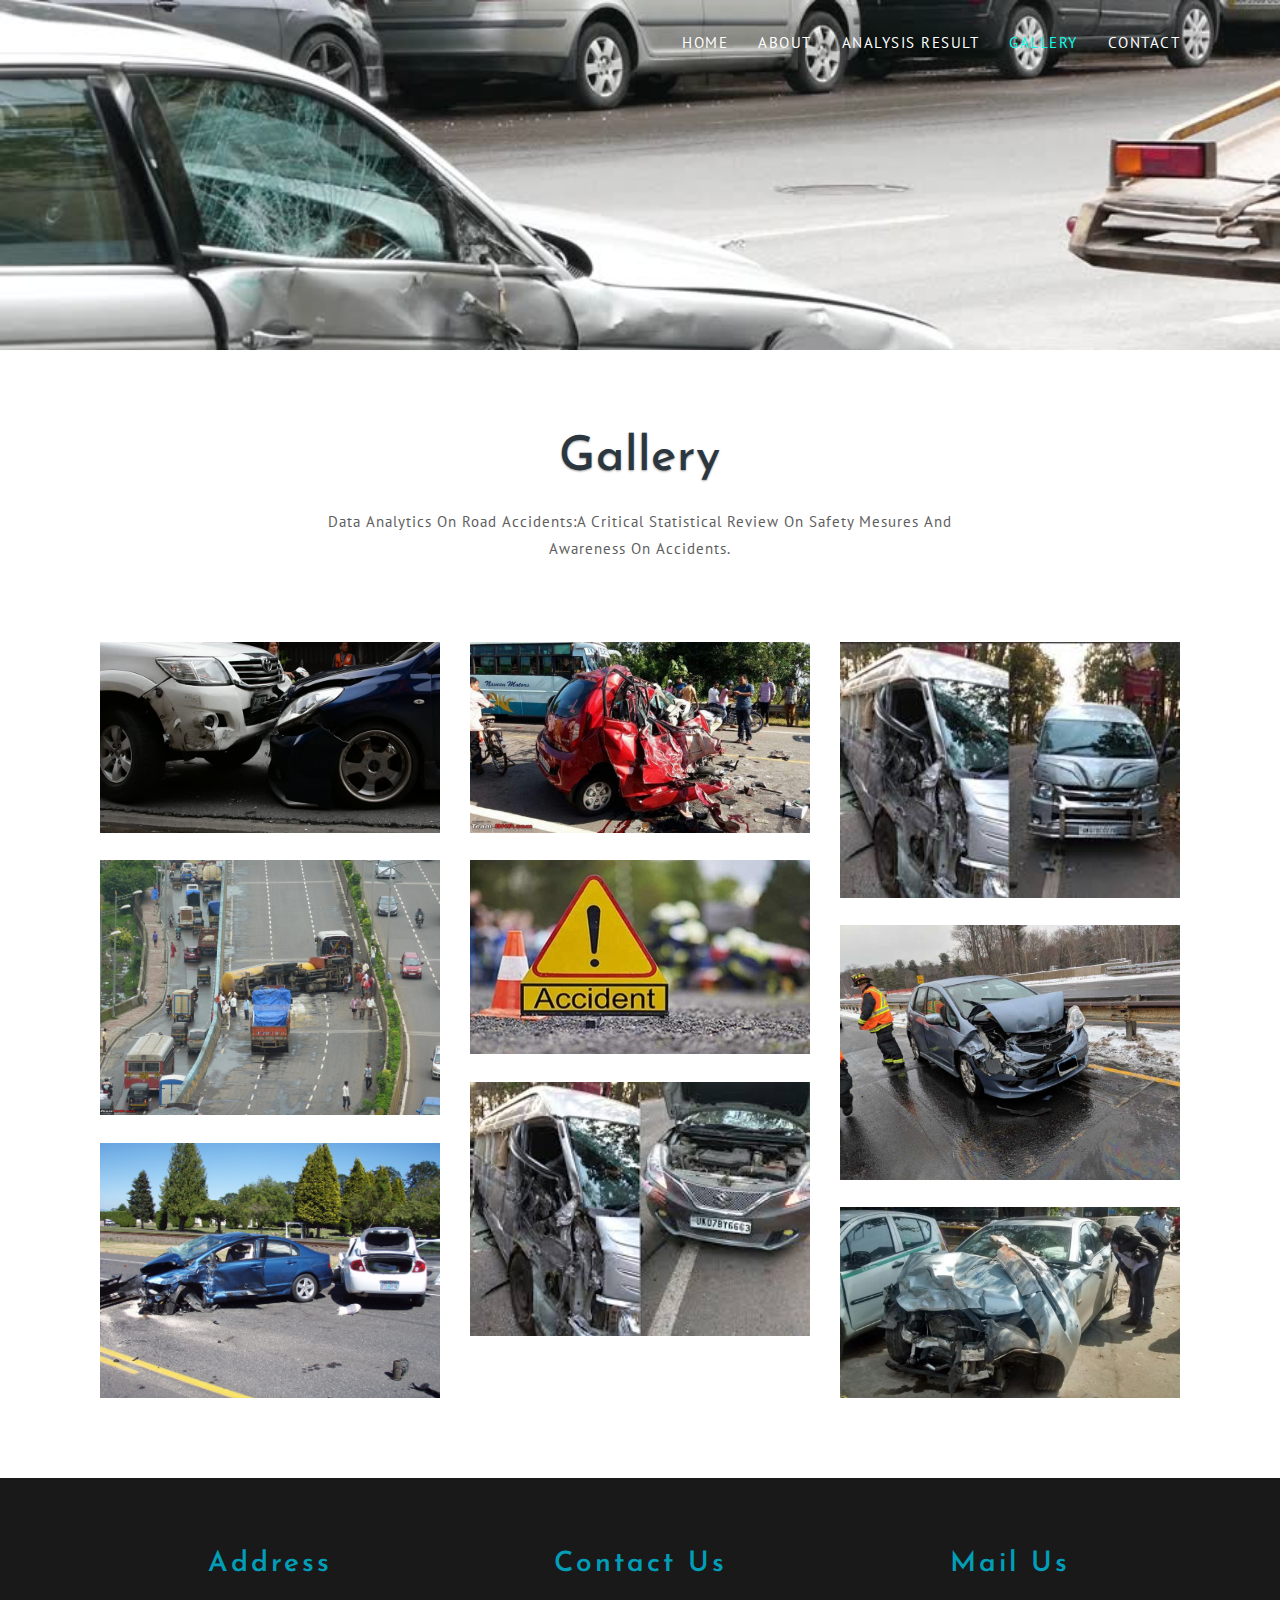
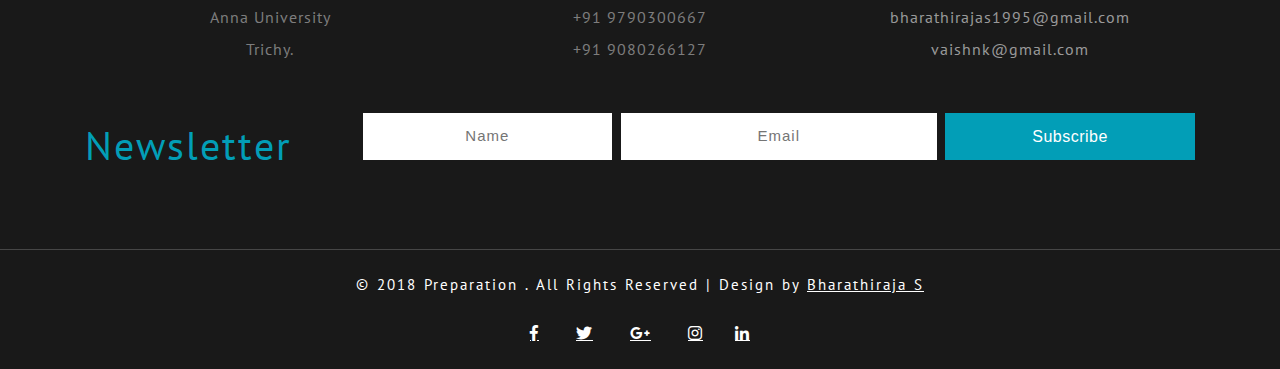
<file: web/gallery.html>
<!DOCTYPE html>
<html lang="zxx">
   <head>
      <title>Road Accident Awareness</title>
      <!-- Meta Tags -->
	 <meta name="viewport" content="width=device-width, initial-scale=1">
    <meta charset="utf-8">
	<meta name="keywords" content="Preparation Responsive web template, Bootstrap Web Templates, Flat Web Templates, Android Compatible web template, 
Smartphone Compatible web template, free webdesigns for Nokia, Samsung, LG, Sony Ericsson, Motorola web design" />
	<script type="application/x-javascript">
		addEventListener("load", function () {
			setTimeout(hideURLbar, 0);
		}, false);

		function hideURLbar() {
			window.scrollTo(0, 1);
		}
	</script>
	<!-- // Meta Tags -->
      <!--booststrap-->
      <link href="css/bootstrap.min.css" rel="stylesheet" type="text/css" media="all">
      <!--//booststrap end-->
      <!-- font-awesome icons -->
      <link href="css/fontawesome-all.css" rel="stylesheet">
      <!-- //font-awesome icons -->
	  <link rel="stylesheet" href="css/chocolat.css" type="text/css" media="screen"><!-- //Gallery Css -->
      <!--stylesheets-->
		<link href="css/style.css" rel='stylesheet' type='text/css' media="all">
      <!--//stylesheets-->
     <link href="//fonts.googleapis.com/css?family=Josefin+Sans:100,100i,300,300i,400,400i,600,600i,700,700i" rel="stylesheet">
<link href="//fonts.googleapis.com/css?family=PT+Sans:400,400i,700,700i" rel="stylesheet">
   </head>
   <body>

<!--/banner-->
<!-- banner -->
<header>
<div class="banner1">
	<div class="header-bar">
		<div class="container">
			<nav class="navbar navbar-expand-lg navbar-light">

              <button class="navbar-toggler" type="button" data-toggle="collapse" data-target="#navbarSupportedContent" aria-controls="navbarSupportedContent" aria-expanded="false" aria-label="Toggle navigation">
               <span class="navbar-toggler-icon"></span>
               </button>
               <div class="collapse navbar-collapse justify-content-end" id="navbarSupportedContent">
                   <ul class="navbar-nav">
							 <li class="nav-item">
								<a class="nav-link" href="index.html">Home <span class="sr-only">(current)</span></a>
							 </li>
							 <li class="nav-item">
								<a href="about.html" class="nav-link">About</a>
							 </li>
							  <li class="nav-item">
								<a href="services.html" class="nav-link">Analysis Result</a>
							 </li>
							 <li class="nav-item active">
								<a href="gallery.html" class="nav-link ">Gallery</a>
							 </li>

							 <li class="nav-item">
								<a href="contact.html" class="nav-link">Contact</a>
							 </li>
						  </ul>
               </div>
            </nav>				
		</div>
   </div>
         <!-- //Navigation -->
</div>
	</header>
	<!-- //banner -->
	<!--Gallery-->
	<section class="gallery">
		<div class="container">
			<div class="wthree_head_section">
				<h2 class="w3l_header">Gallery</h2>
				<p>Data Analytics On Road Accidents:A Critical Statistical Review On Safety Mesures And Awareness On Accidents.</p>
			</div>
			<div class="row agile_gallery_grids w3-agile demo">
				<div class="col-md-4 gal-sec">
					<div class="gallery-grid1">
						<a title="Attractive home purchase offers." href="images/g1.jpg">
						<img src="images/g1.jpg" alt=" " class="img-responsive" />
						<div class="p-mask">
							<h4>Trichy</h4>

						</div>
						</a>
					</div>
					<div class="gallery-grid1">
						<a title="Attractive home purchase offers." href="images/g2.jpg">
						<img src="images/g2.jpg" alt=" " class="img-responsive" />
						<div class="p-mask">
							<h4>Chidhambaram</h4>
			
						</div>
						</a>
					</div>
					<div class="gallery-grid1">
						<a title="Attractive home purchase offers." href="images/g3.jpg">
						<img src="images/g3.jpg" alt=" " class="img-responsive" />
						<div class="p-mask">
							<h4>Chennai</h4>
							
						</div>
						</a>
					</div>
				</div>
				<div class="col-md-4 gal-sec">
					<div class="gallery-grid1">
						<a title="Attractive home purchase offers." href="images/g4.jpg">
						<img src="images/g4.jpg" alt=" " class="img-responsive" />
						<div class="p-mask">
							<h4>Kumbakonam</h4>
							
						</div>
						</a>
					</div>
					<div class="gallery-grid1">
						<a title="Attractive home purchase offers." href="images/g5.jpg">
						<img src="images/g5.jpg" alt=" " class="img-responsive" />
						<div class="p-mask">
							<h4>Madurai</h4>

						</div>
						</a>
					</div>
					<div class="gallery-grid1">
						<a title="Attractive home purchase offers." href="images/g6.jpg">
						<img src="images/g6.jpg" alt=" " class="img-responsive" />
						<div class="p-mask">
							<h4>Pudhukottai</h4>
			
						</div>
						</a>
					</div>
				</div>
				<div class="col-md-4 gal-sec">
					<div class="gallery-grid1">
						<a title="Attractive home purchase offers." href="images/g7.jpg">
						<img src="images/g7.jpg" alt=" " class="img-responsive" />
						<div class="p-mask">
							<h4>Sethiyathope</h4>

						</div>
						</a>
					</div>
					<div class="gallery-grid1">
						<a title="Attractive home purchase offers." href="images/g8.jpg">
						<img src="images/g8.jpg" alt=" " class="img-responsive" />
						<div class="p-mask">
							<h4>Thanajavur</h4>

						</div>
						</a>
					</div>
					<div class="gallery-grid1">
						<a title="Attractive home purchase offers." href="images/g9.jpg">
						<img src="images/g9.jpg" alt=" " class="img-responsive" />
						<div class="p-mask">
							<h4>Vadalur</h4>

						</div>
						</a>
					</div>
				</div>
			</div>
		</div>
	</section>
	<!--//Gallery-->

	<!-- Footer -->
	<footer>
	<section class="w3ls_address_mail_footer_grids">
		<div class="container">
<div class="row">
			<div class="col-sm-4 w3ls_footer_grid_left">
				<h5 class="sub-head">Address</h5>
				<p>Anna University
					<span>Trichy.</span>
				</p>
			</div>
			<div class="col-sm-4 w3ls_footer_grid_left">
				<h5 class="sub-head">Contact Us</h5>
				<p>+91 9790300667
					<span>+91 9080266127</span>
				</p>
			</div>
			<div class="col-sm-4 w3ls_footer_grid_left">
				<h5 class="sub-head">Mail Us</h5>
				<p>
					<a href="bharathirajas1995@gmail.com">bharathirajas1995@gmail.com</a>
					<span>
						<a href="vaishnk@gmail.com">vaishnk@gmail.com</a>
					</span>
				</p>
			</div>
		</div>
			
			<!-- Newsletter -->
	<div class="w3layouts_newsletter_right">
		<div class="row">
			<div class="col-md-3 n-left">
				<h6>Newsletter</h6>
			</div>
			<div class="col-md-9 n-right">
				<form action="#" method="post">
					<div class="input-flds">
						<input type="text" name="Name" placeholder="Name" required="">
					</div>
					<div class="input-flds">
						<input type="email" name="Email" placeholder="Email" required="">
					</div>
					<div class="input-flds">
						<input type="submit" value="Subscribe">
					</div>
				</form>
			</div>
		</div>
	</div>
	<!-- //Newsletter -->
	
		</div>
	</section>
	</footer>
	<section class="copyright-wthree">
		<div class="container">
			<p>&copy; 2018 Preparation . All Rights Reserved | Design by
				<a href="http://w3layouts.com/"> Bharathiraja S </a>
			</p>
			<div class="w3l-social">
				<ul>
					<li>
						<a href="#" class="fab fa-facebook-f"></a>
					</li>
					<li>
						<a href="#" class="fab fa-twitter"></a>
					</li>
					<li>
						<a href="#" class="fab fa-google-plus-g"></a>
					</li>
					<li>
						<a href="#" class="fab fa-instagram"></a>
						<li>
							<li>
								<a href="#" class="fab fa-linkedin-in"></a>
								<li>
				</ul>
			</div>
		</div>
	</section>
	<!-- //Footer -->
     <!--js working-->
      <script src="js/jquery.min.js"></script>
      <!--//js working-->
<!--gallery -->
	<script src="js/jquery.chocolat.js"></script>
	<!--light-box-files -->
	<script type="text/javascript">
		$(function () {
			$('.gallery-grid1 a').Chocolat();
		});
	</script>
	<!-- //gallery -->

	<!-- smooth scrolling -->
	<script type="text/javascript" src="js/move-top.js"></script>
	<script type="text/javascript" src="js/easing.js"></script>
	<!-- here stars scrolling icon -->
	<script type="text/javascript">
		$(document).ready(function() {
			/*
				var defaults = {
				containerID: 'toTop', // fading element id
				containerHoverID: 'toTopHover', // fading element hover id
				scrollSpeed: 1200,
				easingType: 'linear' 
				};
			*/
								
			$().UItoTop({ easingType: 'easeOutQuart' });
								
			});
	</script>
	<!-- //here ends scrolling icon -->
<!-- //smooth scrolling -->
<!-- scrolling script -->
<script type="text/javascript">
	jQuery(document).ready(function($) {
		$(".scroll").click(function(event){		
			event.preventDefault();
			$('html,body').animate({scrollTop:$(this.hash).offset().top},1000);
		});
	});
</script> 
<!-- //scrolling script -->

<!--bootstrap working-->
    <script src="js/bootstrap.min.js"></script>
 <!-- //bootstrap working-->
   </body>
</html>
</file>
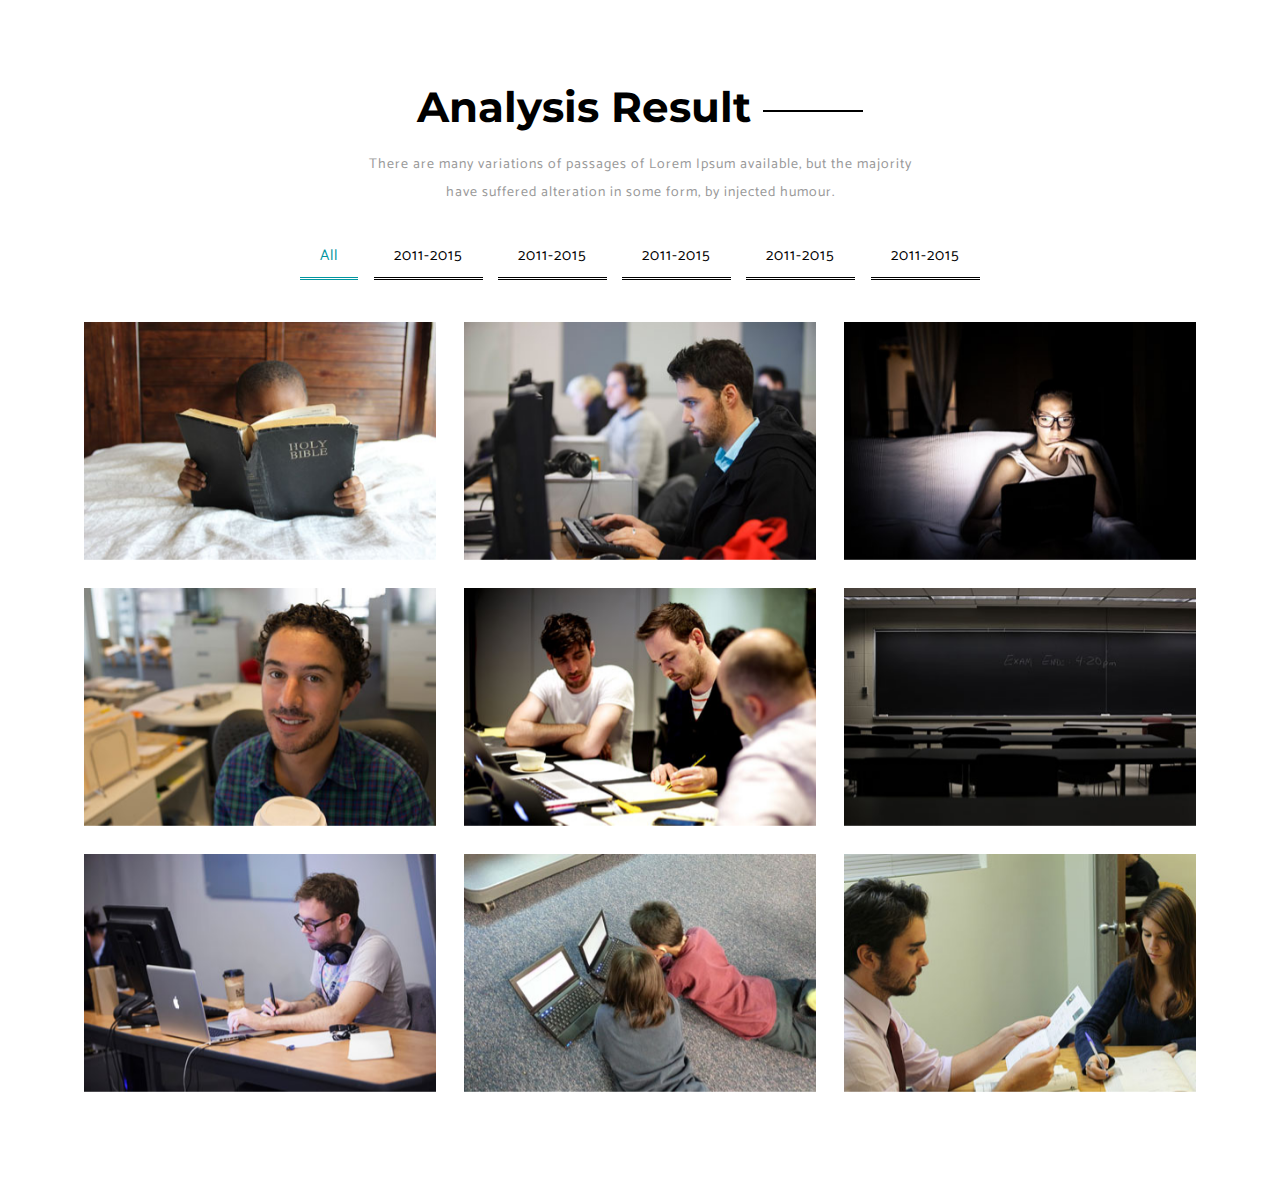
<file: web/result.html>
<!DOCTYPE html>
<html>
<head>
<title>Road Accident Awareness</title>
<link href="css1/bootstrap.css" rel="stylesheet" type="text/css" media="all" />
<!-- jQuery (necessary for Bootstrap's JavaScript plugins) -->
<script src="js1/jquery.min.js"></script>
<!-- Custom Theme files -->
<!--theme-style-->
<link href="css1/style.css" rel="stylesheet" type="text/css" media="all" />	
<!--//theme-style-->
<meta name="viewport" content="width=device-width, initial-scale=1">
<meta http-equiv="Content-Type" content="text/html; charset=utf-8" />
<meta name="keywords" content="Academic Responsive web template, Bootstrap Web Templates, Flat Web Templates, Android Compatible web template, 
Smartphone Compatible web template, free webdesigns for Nokia, Samsung, LG, SonyEricsson, Motorola web design" />
<script type="application/x-javascript"> addEventListener("load", function() { setTimeout(hideURLbar, 0); }, false); function hideURLbar(){ window.scrollTo(0,1); } </script>
<!---->
<script src="js1/bootstrap.min.js"></script>
<link href='//fonts.googleapis.com/css?family=Catamaran:400,100,300,500,700,600,800,900' rel='stylesheet' type='text/css'>
<link href='//fonts.googleapis.com/css?family=Montserrat:400,700' rel='stylesheet' type='text/css'>
<!----->
<link href="css1/index.css" rel="stylesheet" type="text/css" media="all" />	
</head>
<body>
 
<div class="gallery">
	<div class="container">
		<div class="gallery-top">
			<h2>Analysis Result</h2>
			<p> There are many variations of passages of Lorem Ipsum available, but the majority have suffered alteration in some form, by injected humour.</p>
		</div>
            <ul class="simplefilter">
                <li class="active" data-filter="all">All</li>
                <li data-filter="1">2011-2015</li>
                <li data-filter="2">2011-2015</li>
                <li data-filter="3">2011-2015</li>
                <li data-filter="4">2011-2015</li>
                <li data-filter="5">2011-2015</li>
            </ul>
     
            <div class="filtr-container">
                <div class=" col-md-4 filtr-item" data-category="1, 5" data-sort="Busy streets">
                  <a href="images1/pc.jpg" class="b-link-stripe b-animate-go  swipebox">
					<div class="ed-gal-effect slow-zoom horizontal">
						<div class="img-box"><img src="images1/pc.jpg" alt=" " /></div>
							<div class="ed-text-box">
								<div class="ed-gal-text">
									<h4>Education</h4>
									<p>Sit accusamus, vel blanditiis iure minima ipsa molestias minus laborum velit, nulla.</p>
								</div>
							</div>
					</div>
				</a>

                </div>
                <div class="col-md-4 filtr-item" data-category="2, 5" data-sort="Luminous night">
                    <a href="images1/pc1.jpg" class="b-link-stripe b-animate-go  swipebox">
					<div class="ed-gal-effect slow-zoom horizontal">
						<div class="img-box"><img src="images1/pc1.jpg" alt=" " /></div>
							<div class="ed-text-box">
								<div class="ed-gal-text">
									<h4>Education</h4>
									<p>Sit accusamus, vel blanditiis iure minima ipsa molestias minus laborum velit, nulla.</p>
								</div>
							</div>
					</div>
				</a>

                </div>
                <div class="col-md-4 filtr-item" data-category="1, 4" data-sort="City wonders">
                    <a href="images1/pc2.jpg" class="b-link-stripe b-animate-go  swipebox">
					<div class="ed-gal-effect slow-zoom horizontal">
						<div class="img-box"><img src="images1/pc2.jpg" alt=" " /></div>
							<div class="ed-text-box">
								<div class="ed-gal-text">
									<h4>Education</h4>
									<p>Sit accusamus, vel blanditiis iure minima ipsa molestias minus laborum velit, nulla.</p>
								</div>
							</div>
					</div>
				</a>

                </div>
                <div class=" col-md-4 filtr-item" data-category="3" data-sort="In production">
                   <a href="images1/pc3.jpg" class="b-link-stripe b-animate-go  swipebox">
					<div class="ed-gal-effect slow-zoom horizontal">
						<div class="img-box"><img src="images1/pc3.jpg" alt=" " /></div>
							<div class="ed-text-box">
								<div class="ed-gal-text">
									<h4>Education</h4>
									<p>Sit accusamus, vel blanditiis iure minima ipsa molestias minus laborum velit, nulla.</p>
								</div>
							</div>
					</div>
				</a>

                </div>
                <div class="col-md-4 filtr-item" data-category="3, 4" data-sort="Industrial site">
                    <a href="images1/pc4.jpg" class="b-link-stripe b-animate-go  swipebox">
					<div class="ed-gal-effect slow-zoom horizontal">
						<div class="img-box"><img src="images1/pc4.jpg" alt=" " /></div>
							<div class="ed-text-box">
								<div class="ed-gal-text">
									<h4>Education</h4>
									<p>Sit accusamus, vel blanditiis iure minima ipsa molestias minus laborum velit, nulla.</p>
								</div>
							</div>
					</div>
				</a>

                </div>
                <div class="col-md-4 filtr-item" data-category="2, 4" data-sort="Peaceful lake">
                    <a href="images1/pc5.jpg" class="b-link-stripe b-animate-go  swipebox">
					<div class="ed-gal-effect slow-zoom horizontal">
						<div class="img-box"><img src="images1/pc5.jpg" alt=" " /></div>
							<div class="ed-text-box">
								<div class="ed-gal-text">
									<h4>Education</h4>
									<p>Sit accusamus, vel blanditiis iure minima ipsa molestias minus laborum velit, nulla.</p>
								</div>
							</div>
					</div>
				</a>

                </div>
                <div class="col-md-4  filtr-item" data-category="1, 5" data-sort="City lights">
                   <a href="images1/pc6.jpg" class="b-link-stripe b-animate-go  swipebox">
					<div class="ed-gal-effect slow-zoom horizontal">
						<div class="img-box"><img src="images1/pc6.jpg" alt=" " /></div>
							<div class="ed-text-box">
								<div class="ed-gal-text">
									<h4>Education</h4>
									<p>Sit accusamus, vel blanditiis iure minima ipsa molestias minus laborum velit, nulla.</p>
								</div>
							</div>
					</div>
				</a>

                </div>
                <div class="col-md-4 filtr-item" data-category="2, 4" data-sort="Dreamhouse">
                   <a href="images1/pc7.jpg" class="b-link-stripe b-animate-go  swipebox">
					<div class="ed-gal-effect slow-zoom horizontal">
						<div class="img-box"><img src="images1/pc7.jpg" alt=" " /></div>
							<div class="ed-text-box">
								<div class="ed-gal-text">
									<h4>Education</h4>
									<p>Sit accusamus, vel blanditiis iure minima ipsa molestias minus laborum velit, nulla.</p>
								</div>
							</div>
					</div>
				</a>

                </div>
				<div class="col-md-4 filtr-item" data-category="3" data-sort="Dreamhouse">
                   <a href="images1/pc8.jpg" class="b-link-stripe b-animate-go  swipebox">
					<div class="ed-gal-effect slow-zoom horizontal">
						<div class="img-box"><img src="images1/pc8.jpg" alt=" " /></div>
							<div class="ed-text-box">
								<div class="ed-gal-text">
									<h4>Education</h4>
									<p>Sit accusamus, vel blanditiis iure minima ipsa molestias minus laborum velit, nulla.</p>
								</div>
							</div>
					</div>
				</a>

                </div>
               <div class="clearfix"> </div>
            </div>
    </div>
</div>

    <!-- Include jQuery & Filterizr -->
    
    <script src="js1/jquery.filterizr.js"></script>
    <script src="js1/controls.js"></script>

    <!-- Kick off Filterizr -->
    <script type="text/javascript">
        $(function() {
            //Initialize filterizr with default options
            $('.filtr-container').filterizr();
        });
    </script>
	<!--//gallery-->

<!--//footer-->
<link rel="stylesheet" href="css1/swipebox.css">
<!-- swipe box js -->
	<script src="js1/jquery.swipebox.min.js"></script> 
	    <script type="text/javascript">
			jQuery(function($) {
				$(".swipebox").swipebox();
			});
	</script>
<!-- //swipe box js -->

</body>
</html>
</file>
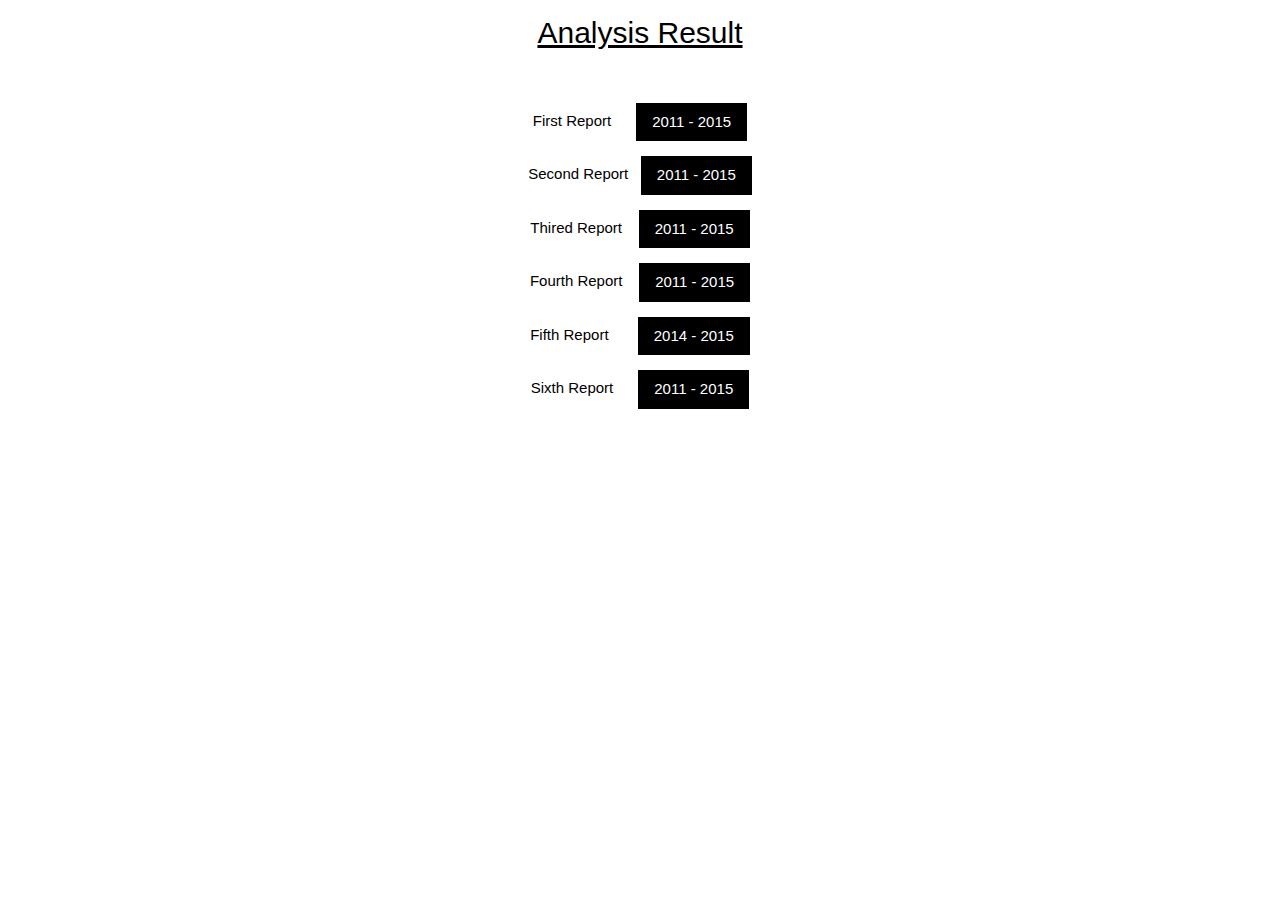
<file: web/resultdescription.html>
<!DOCTYPE html>
<html>
<title></title>
<meta name="viewport" content="width=device-width, initial-scale=1">
<link rel="stylesheet" href="css/w3.css">
<style>
.city {display:none}
</style>
<body>

<div class="w3-container">
<!--*************first modal********************-->
<center>
<h2><u>Analysis Result</u></h2>
<br>
<p>First Report &nbsp;&nbsp;&nbsp;&nbsp;
<button onclick="document.getElementById('id01').style.display='block'" class="w3-button w3-black">2011 - 2015</button>
</p></center>
<!--*************End first modal********************-->


<!--*************second modal********************-->
<center>
<p>Second Report &nbsp;
<button onclick="document.getElementById('id02').style.display='block'" class="w3-button w3-black">2011 - 2015</button>
</p></center>
<!--*************End second modal********************-->

<!--*************thired modal********************-->
<center>
<p>Thired Report &nbsp;&nbsp;
<button onclick="document.getElementById('id03').style.display='block'" class="w3-button w3-black">2011 - 2015</button>
</p></center>
<!--*************End thired modal********************-->

<!--*************fourth modal********************-->
<center>
<p>Fourth Report &nbsp;&nbsp;
<button onclick="document.getElementById('id04').style.display='block'" class="w3-button w3-black">2011 - 2015</button>
</p></center>
<!--*************End fourth modal********************-->

<!--*************fifth modal********************-->
<center>
<p>Fifth Report &nbsp;&nbsp;&nbsp;&nbsp;&nbsp;
<button onclick="document.getElementById('id05').style.display='block'" class="w3-button w3-black">2014 - 2015</button>
</p></center>
<!--*************End fifth modal********************-->

<!--*************six modal********************-->
<center>
<p>Sixth Report &nbsp;&nbsp;&nbsp;&nbsp;
<button onclick="document.getElementById('id06').style.display='block'" class="w3-button w3-black">2011 - 2015</button>
</p></center>
<!--*************End sixth modal********************-->


<!--**********************first modal*****************************-->
<div id="id01" class="w3-modal">
 <div class="w3-modal-content w3-card-4 w3-animate-zoom">
  <header class="w3-container w3-blue"> 
   <span onclick="document.getElementById('id01').style.display='none'" 
   class="w3-button w3-blue w3-xlarge w3-display-topright">&times;</span>
   <h2>First Report</h2>
  </header>

  <div class="w3-bar w3-border-bottom">
   <button class="tablink w3-bar-item w3-button" onclick="openCity(event, '1')">2011</button>
   <button class="tablink w3-bar-item w3-button" onclick="openCity(event, '2')">2012</button>
   <button class="tablink w3-bar-item w3-button" onclick="openCity(event, '3')">2013</button>
   <button class="tablink w3-bar-item w3-button" onclick="openCity(event, '4')">2014</button>
   <button class="tablink w3-bar-item w3-button" onclick="openCity(event, '5')">2015</button>

  </div>

  <div id="1" class="w3-container city">
   <h1>2011</h1>
   <p><img width="865px" height="300px" src="images/1/2011.png"></p>
   <p align="justify">It shows status of accident among different age groups of female and male members. In female group, between below 18 age group have minimum number of accidents (<18). Between above 18 age group have highest number of accidents (>18). In male group members, the below>13 age groups have minor accidents.</p>
  </div>

  <div id="2" class="w3-container city">
   <h1>2012</h1>
   <p><img width="865px" height="300px" src="images/1/2012.png"></p>
   <p align="justify">It shows status of accident among different age groups of female and male members. In female group, between below 18 age group have highest number of accidents (>18). Between above 18 age group have minimum number of accidents (<18). In female group members, the below>13 age groups have minor accidents.</p>
  </div>

  <div id="3" class="w3-container city">
   <h1>2013</h1>
   <p><img width="865px" height="300px" src="images/1/2013.png"></p>
   <p align="justify">It shows status of accident among different age groups of female and male members. In male group, between above 18 age group have highest number of accidents (18<). In female group, between below18 age group have minimum number of accidents (>18). In male group members, the below<13 age groups have minor accidents.</p>
  </div>
    
  <div id="4" class="w3-container city">
   <h1>2014</h1>
   <p><img width="865px" height="300px" src="images/1/2014.png"></p>
   <p align="justify">It shows status of accident among different age groups of female and male members. In female group, between above 18 age group have highest number of accidents (>18).in male group, between below 18 age group have minimum number of accidents (<18). In female group members, the above<13 age groups have minor accidents.</p>

  </div>

  <div id="5" class="w3-container city">
   <h1>2015</h1>
   <p><img width="865px" height="300px" src="images/1/2015.png"></p>
   <p align="justify">It shows status of accident among different age groups of female and male members. In female group, between below 18 age group have minimum number of accidents (<18). In male group, between above 18 age group have highest number of accidents (>18). In male group members, the below>13 age groups have minor accidents.</p>

  </div>
 
  <div class="w3-container w3-light-grey w3-padding">
   <button class="w3-button w3-right w3-white w3-border" 
   onclick="document.getElementById('id01').style.display='none'">Close</button>
  </div>
 </div>
</div>
<!--**************************End first modal********************************-->


<!--*************second modal********************-->
<div id="id02" class="w3-modal">
 <div class="w3-modal-content w3-card-4 w3-animate-zoom">
  <header class="w3-container w3-blue"> 
   <span onclick="document.getElementById('id02').style.display='none'" 
   class="w3-button w3-blue w3-xlarge w3-display-topright">&times;</span>
   <h2>Second Report</h2>
  </header>

  <div class="w3-bar w3-border-bottom">
   <button class="tablink w3-bar-item w3-button" onclick="openCity(event, '21')">2011</button>
   <button class="tablink w3-bar-item w3-button" onclick="openCity(event, '22')">2012</button>
   <button class="tablink w3-bar-item w3-button" onclick="openCity(event, '23')">2013</button>
   <button class="tablink w3-bar-item w3-button" onclick="openCity(event, '24')">2014</button>
   <button class="tablink w3-bar-item w3-button" onclick="openCity(event, '25')">2015</button>

  </div>

  <div id="21" class="w3-container city">
   <h1>2011</h1>
   <p><img width="865px" height="300px" src="images/2/21.png"></p>
   <p align="justify">Chart describes status of different type of vehicle accident among female and male members. In male group,have more accidents in a vehicle of car. In female group members, between major accidents in a vehicle of car, and in male group have minimum number of accident in a pedal cycle.</p>

  </div>

  <div id="22" class="w3-container city">
   <h1>2012</h1>
   <p><img width="865px" height="300px" src="images/2/22.png"></p>
   <p align="justify">Chart describes status of different type of vehicle accident among female and male members. In female group,have more accidents in a vehicle of car. In male group members, between major accidents in a vehicle of car, and in male group have minimum number of accident in a pedal cycle, motor cycle500cc, mototr cycle 50cc and up to 125cc.</p>

  </div>

  <div id="23" class="w3-container city">
   <h1>2013</h1>
   <p><img width="865px" height="300px" src="images/2/23.png"></p>
   <p align="justify">Chart describes causes of different type of vehicle accident among female and male members. In male group,have more accidents in a vehicle of car. In female group members, between major accidents in a vehicle of car, and in male group have minimum number of accident in a pedal cycle,Bus or coach(17 more passenger seat),m/cycle 50cc and under.</p>

  </div>
    
  <div id="24" class="w3-container city">
   <h1>2014</h1>
   <p><img width="865px" height="300px" src="images/2/24.png"></p>
   <p align="justify">Chart describes causes of different type of vehicle accident among female and male members. In female group,have more accidents in a vehicle of car. In male group members, between major accidents in a vehicle of car, and in male and female group have minimum number of accident in a pedal cycle, taxi/private hire car. </p>

  </div>

  <div id="25" class="w3-container city">
   <h1>2015</h1>
   <p><img width="865px" height="300px" src="images/2/25.png"></p>
   <p align="justify">Chart describes causes of different type of vehicle accident among female and male members. In female group, have more accidents in a vehicle of car. In male group members, between major accidents in a vehicle of car, and in male and female group have minimum number of accident in a pedal cycle, taxi/private hire car, motorcycle over 125cc and up to 500cc.in male group have minimum number of accident vehicle of taxi/private hire care.</p>

  </div>
 
  <div class="w3-container w3-light-grey w3-padding">
   <button class="w3-button w3-right w3-white w3-border" 
   onclick="document.getElementById('id02').style.display='none'">Close</button>
  </div>
 </div>
</div>
<!--*************End second modal********************-->

<!--*************Thired modal********************-->
<div id="id03" class="w3-modal">
 <div class="w3-modal-content w3-card-4 w3-animate-zoom">
  <header class="w3-container w3-blue"> 
   <span onclick="document.getElementById('id03').style.display='none'" 
   class="w3-button w3-blue w3-xlarge w3-display-topright">&times;</span>
   <h2>Thired Report</h2>
  </header>

  <div class="w3-bar w3-border-bottom">
   <button class="tablink w3-bar-item w3-button" onclick="openCity(event, '31')">2011</button>
   <button class="tablink w3-bar-item w3-button" onclick="openCity(event, '32')">2012</button>
   <button class="tablink w3-bar-item w3-button" onclick="openCity(event, '33')">2013</button>
   <button class="tablink w3-bar-item w3-button" onclick="openCity(event, '34')">2014</button>
   <button class="tablink w3-bar-item w3-button" onclick="openCity(event, '35')">2015</button>

  </div>

  <div id="31" class="w3-container city">
   <h1>2011</h1>
   <p><img width="865px" height="300px" src="images/3/31.png"></p>
   <p align="justify">shows the visual report describes status of accident among different type of vehicles among different age groups members.in above 18 age group have more accidents (18+) in a vehicle of car. Between (>18)age group have major accidents In pedal cycle members, and between (>18) age groups have medium accident in vehicle of taxi/private hire car.between (<13)age group accidents have car.</p>

  </div>

  <div id="32" class="w3-container city">
   <h1>2012</h1>
   <p><img width="865px" height="300px" src="images/3/32.png"></p>
   <p align="justify">shows the visual report describes status of accident among different type of vehicles among different age groups members.in above 18 age group have more accidents (18+) in a vehicle of car. Between (>18) age group have major accidents in pedal cycle members, and between (<13) age groups have medium accident in a car.</p>

  </div>

  <div id="33" class="w3-container city">
   <h1>2013</h1>
   <p><img width="865px" height="300px" src="images/3/33.png"></p>
   <p align="justify">shows the visual report describes status of accident among different type of vehicles among different age groups members.in above 18 age group have more accidents (18+) in a vehicle of car. Between (>18)age group have major accidents In pedal cycle members, between (<18) age groups have medium accident vehicle Bus or coach (17 or more passenger seats) . And between  (<13)age group have accident in car.</p>

  </div>
    
  <div id="34" class="w3-container city">
   <h1>2014</h1>
   <p><img width="865px" height="300px" src="images/3/34.png"></p>
   <p align="justify">shows the visual report describes status of accident among different type of vehicles among different age groups members.in above 18 age group have more accidents (18+) in a vehicle of car. Between (18+)age group have major accidents In pedal cycle members, between (<18) age groups have medium accident vehicle Bus or coach (17 or more passenger seats) . And between  (<13)age group have accident in car.</p>

  </div>

  <div id="35" class="w3-container city">
   <h1>2015</h1>
   <p><img width="865px" height="300px" src="images/3/35.png"></p>
   <p align="justify">shows the visual report describes status of accident among different type of vehicles among different age groups members.in above 18 age group have more accidents (18+) in a vehicle of car. Between (18+)age group have major accidents In pedal cycle and M/cycle 50cc and under the members, between (<18) age groups have medium accident vehicle of taxi/private hire car . And between (<13) age group have accident in car.</p>

  </div>
 
  <div class="w3-container w3-light-grey w3-padding">
   <button class="w3-button w3-right w3-white w3-border" 
   onclick="document.getElementById('id03').style.display='none'">Close</button>
  </div>
 </div>
</div>

<!--*************End thired modal********************-->

<!--*************fourth modal********************-->
<div id="id04" class="w3-modal">
 <div class="w3-modal-content w3-card-4 w3-animate-zoom">
  <header class="w3-container w3-blue"> 
   <span onclick="document.getElementById('id04').style.display='none'" 
   class="w3-button w3-blue w3-xlarge w3-display-topright">&times;</span>
   <h2>Fourth Report</h2>
  </header>

  <div class="w3-bar w3-border-bottom">
   <button class="tablink w3-bar-item w3-button" onclick="openCity(event, '41')">2011</button>
   <button class="tablink w3-bar-item w3-button" onclick="openCity(event, '42')">2012</button>
   <button class="tablink w3-bar-item w3-button" onclick="openCity(event, '43')">2013</button>
   <button class="tablink w3-bar-item w3-button" onclick="openCity(event, '44')">2014</button>
   <button class="tablink w3-bar-item w3-button" onclick="openCity(event, '45')">2015</button>

  </div>

  <div id="41" class="w3-container city">
   <h1>2011</h1>
   <p><img width="865px" height="300px" src="images/4/41.jpg"></p>
   <p align="justify">shows the visual report of total number of accident deaths happened in various cities over all India in the year 2011. It describes the highest number of accident deaths happened in Delhi (>2000).  Medium number of accident deaths happened in Bangaluru(>600).  Minimum number of accident deaths happened in Dhanbad, Kannur and Pune (<100).</p>

  </div>

  <div id="42" class="w3-container city">
   <h1>2012</h1>
   <p><img width="865px" height="300px" src="images/4/42.jpg"></p>
   <p align="justify"> shows the visual report of total number of accident deaths happened in various cities over all India in the year 2012. It describes the highest  number of accident deaths happened in Delhi (>500).  Medium number of accident deaths happened in Bangaluru(>600).  Minimum number of accident deaths happened in Dhanbad,Kannur(<50).</p>

  </div>

  <div id="43" class="w3-container city">
   <h1>2013</h1>
   <p><img width="865px" height="300px" src="images/4/43.jpg"></p>
   <p align="justify">shows the visual report of total  number of accident deaths happened in various cities over all India in the year 2013. It describes the highest  number of accident deaths happened in Mumbai (>20000).  Medium number of accident deaths happened in Delhi(>5000).  Minimum number of accident deaths happened in Jamshedpur, Jodhpur ,Kannur and Varanasi(>100).</p>

  </div>
    
  <div id="44" class="w3-container city">
   <h1>2014</h1>
   <p><img width="865px" height="300px" src="images/4/44.jpg"></p>
   <p align="justify">shows the visual report of total number of accident deaths happened in various cities over all India in the year 2014. It describes the highest  number of accident deaths happened in Mumbai (>25000).  Medium number of accident deaths happened in Delhi(>5000).  Minimum number of accident deaths happened in Asansoi  - Durgapur, Dhanbad , Jamshedpur, Jodhpur ,Kannur and Varanasi(>100).</p>

  </div>

  <div id="45" class="w3-container city">
   <h1>2015</h1>
   <p><img width="865px" height="300px" src="images/4/45.jpg"></p>
   <p align="justify">shows the visual report of total number of accident deaths happened in various cities over all India in the year 2015. It describes the highest  number of accident deaths happened in Mumbai (>25000).  Medium number of accident deaths happened in Delhi(>5000).  Minimum number of accident deaths happened in Asansoi  - Durgapur, Dhanbad , Jamshedpur, Jodhpur ,Kannur and Varanasi(>100).</p>

  </div>
 
  <div class="w3-container w3-light-grey w3-padding">
   <button class="w3-button w3-right w3-white w3-border" 
   onclick="document.getElementById('id04').style.display='none'">Close</button>
  </div>
 </div>
</div>

<!--*************End fourth modal********************-->

<!--*************fifth modal********************-->
<div id="id05" class="w3-modal">
 <div class="w3-modal-content w3-card-4 w3-animate-zoom">
  <header class="w3-container w3-blue"> 
   <span onclick="document.getElementById('id05').style.display='none'" 
   class="w3-button w3-blue w3-xlarge w3-display-topright">&times;</span>
   <h2>Fifth Report</h2>
  </header>

  <div class="w3-bar w3-border-bottom">
   <button class="tablink w3-bar-item w3-button" onclick="openCity(event, '51')">2014</button>
   <button class="tablink w3-bar-item w3-button" onclick="openCity(event, '52')">2015</button>
  </div>

  <div id="51" class="w3-container city">
   <h1>2014</h1>
   <p><img width="865px" height="300px" src="images/5/51.jpg"></p>
   <p align="justify">shows major injuries ,scatter-chart2  shows minor injuries and sctter-chart3 shows non-injuries happened among various cities in India on 2014 respectively. In Chart1 Kota and Mumbai cities have more number of injuries. In Chart2 Gwalior and Kannur cities have more number of Minor Injuries. In Chart3 Mumbai and Surat cities have more number of minor injuries.</p>

  </div>

  <div id="52" class="w3-container city">
   <h1>2015</h1>
   <p><img width="865px" height="300px" src="images/5/52.jpg"></p>
   <p align="justify">shows major injuries ,scatter-chart2  shows minor injuries and sctter-chart3 shows non-injuries happened among various cities in India on 2015 respectively. In Chart1 Kota and Mumbai have more number of major injuries. In Chart2 Gwalior and Kannur cities have more number of Minor Injuries. In Chart3 Mumbai and Surat cities have more number of non- injuries. </p>

  </div>

  <div class="w3-container w3-light-grey w3-padding">
   <button class="w3-button w3-right w3-white w3-border" 
   onclick="document.getElementById('id05').style.display='none'">Close</button>
  </div>
 </div>
</div>
<!--*************End fifth modal********************-->


<!--*************sixth modal********************-->
<div id="id06" class="w3-modal">
 <div class="w3-modal-content w3-card-4 w3-animate-zoom">
  <header class="w3-container w3-blue"> 
   <span onclick="document.getElementById('id06').style.display='none'" 
   class="w3-button w3-blue w3-xlarge w3-display-topright">&times;</span>
   <h2>Sixth Report</h2>
  </header>

  <div class="w3-bar w3-border-bottom">
   <button class="tablink w3-bar-item w3-button" onclick="openCity(event, '61')">2011</button>
   <button class="tablink w3-bar-item w3-button" onclick="openCity(event, '62')">2012</button>
   <button class="tablink w3-bar-item w3-button" onclick="openCity(event, '63')">2013</button>
   <button class="tablink w3-bar-item w3-button" onclick="openCity(event, '64')">2014</button>
   <button class="tablink w3-bar-item w3-button" onclick="openCity(event, '65')">2015</button>

  </div>

  <div id="61" class="w3-container city">
   <h1>2011</h1>
   <p><img width="865px" height="300px" src="images/6/61.png"></p>
   <p align="justify">Chart describes the status of accident among different age groups of female and male members. In female group, between 20-30 age group have more injuries (>6000). Between 60-70 age group have medium injuries. In male group members, the below<10 and between 60-70 age groups have major injuries (>4000), between 40-50 age group have minimum injuries.</p>

  </div>

  <div id="62" class="w3-container city">
   <h1>2012</h1>
   <p><img width="865px" height="300px" src="images/6/62.png"></p>
   <p align="justify">Chart describes the status of accident among different age groups of female and male members. In female group, between 20-30 age group have more injuries (>6000). Between 60-70 age group have medium injuries. In male group members, the below<10 and between 40-5- age groups have major injuries (>4000), between 60-70 age group have minimum injuries.</p>

  </div>

  <div id="63" class="w3-container city">
   <h1>2013</h1>
   <p><img width="865px" height="300px" src="images/6/63.png"></p>
   <p align="justify">Chart describes status of accident among different age groups of female and male members. In female group, between 60-70 age group have more injuries (>4000). Between 20-30 age group have medium injuries. In male group members, the below (<10) age groups have major injuries (>6000), between 40-50 age group have minimum injuries.</p>

  </div>
    
  <div id="64" class="w3-container city">
   <h1>2014</h1>
   <p><img width="865px" height="300px" src="images/6/64.png"></p>
   <p align="justify">Chart describes status of accident among different age groups of female and male members. In female group, between 20-30 age group have more injuries (>4000). Between 60-70 age group have medium injuries. In male group members, between 20-30 age groups have major injuries (>8000), between 40-50 age group have minimum injuries.</p>

  </div>

  <div id="65" class="w3-container city">
   <h1>2015</h1>
   <p><img width="865px" height="300px" src="images/6/65.png"></p>
   <p align="justify">Chart describes status of accident among different age groups of female and male members. In female group, between 60-70 age group have more injuries (>8000). Between 20-30 age group have medium injuries. In male group members, between 60-70 age group have major injuries (>4000), between 20-30 age group have minimum injuries.</p>

  </div>
 
  <div class="w3-container w3-light-grey w3-padding">
   <button class="w3-button w3-right w3-white w3-border" 
   onclick="document.getElementById('id06').style.display='none'">Close</button>
  </div>
 </div>
</div>
<!--*************End sixth modal********************-->

</div>

<script>
document.getElementsByClassName("tablink")[0].click();

function openCity(evt, cityName) {
  var i, x, tablinks;
  x = document.getElementsByClassName("city");
  for (i = 0; i < x.length; i++) {
    x[i].style.display = "none";
  }
  tablinks = document.getElementsByClassName("tablink");
  for (i = 0; i < x.length; i++) {
    tablinks[i].classList.remove("w3-light-grey");
  }
  document.getElementById(cityName).style.display = "block";
  evt.currentTarget.classList.add("w3-light-grey");
}
</script>
 
</body>
</html>
</file>
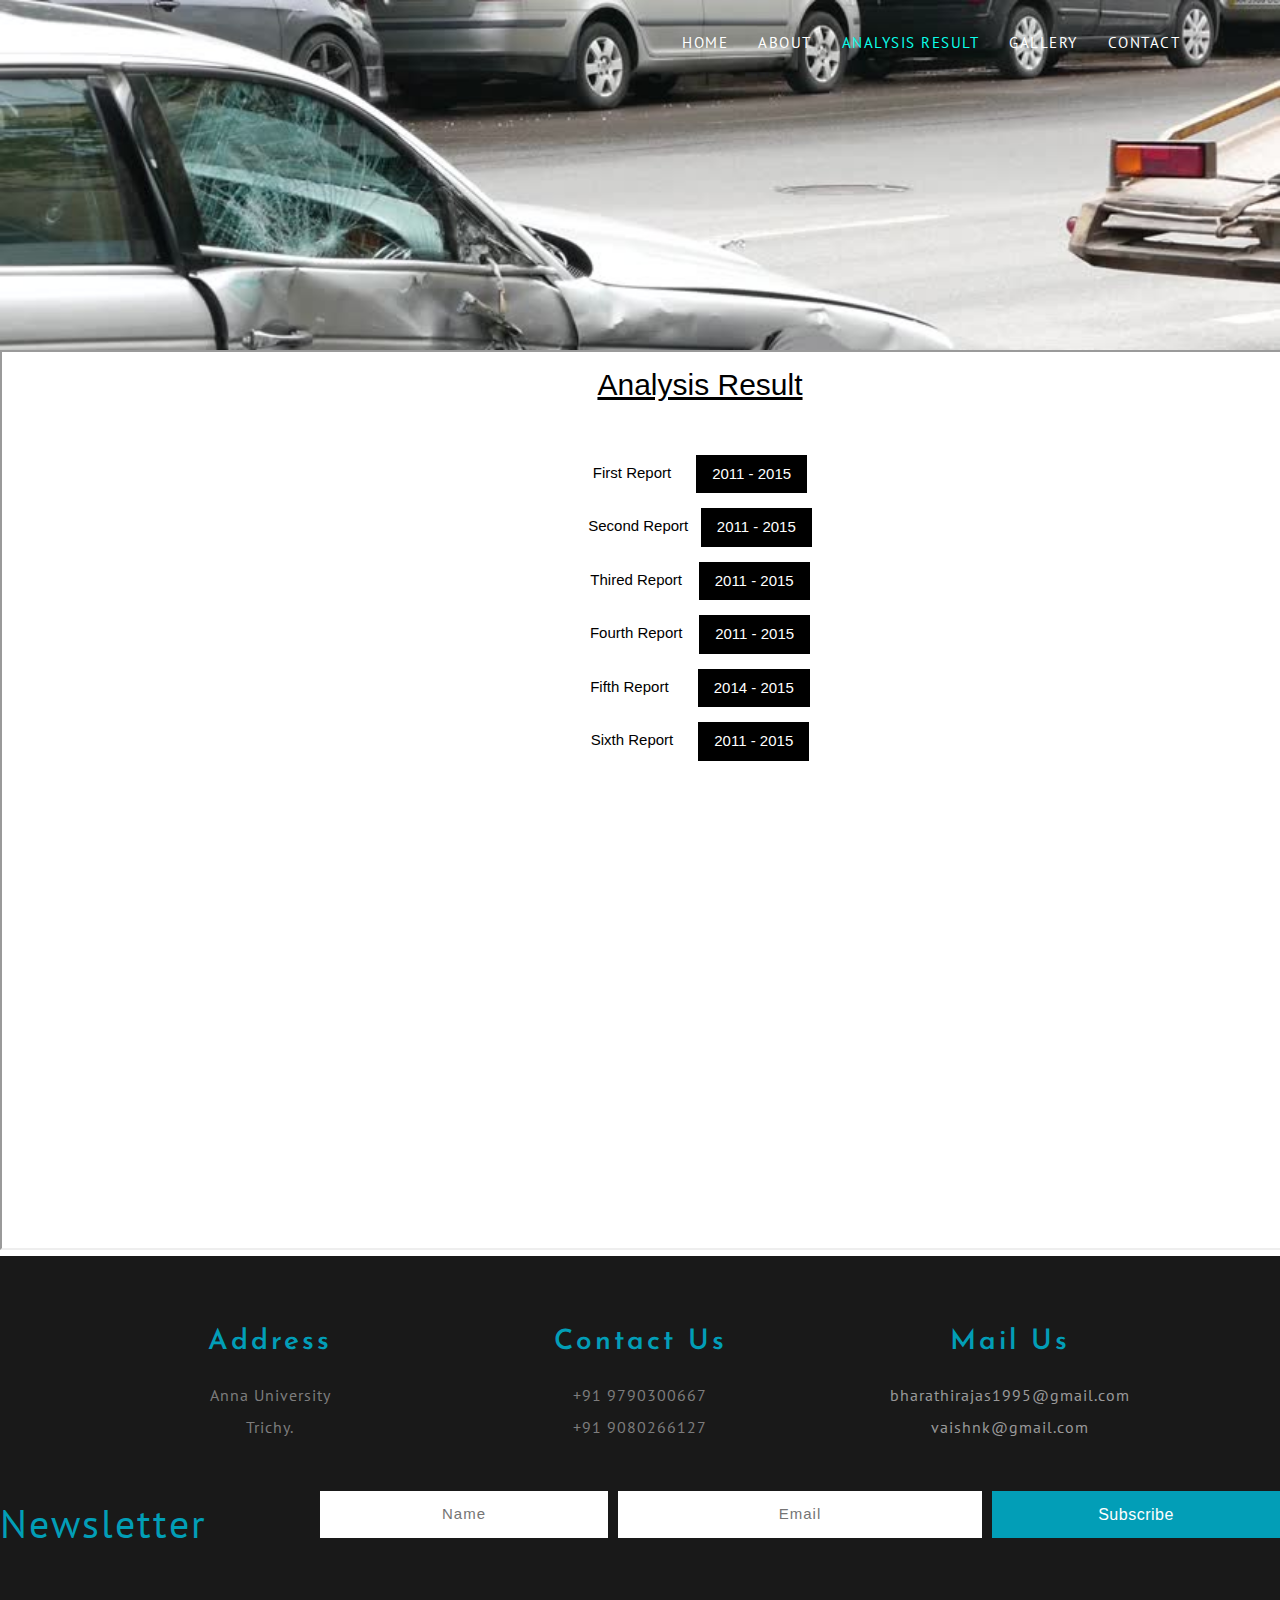
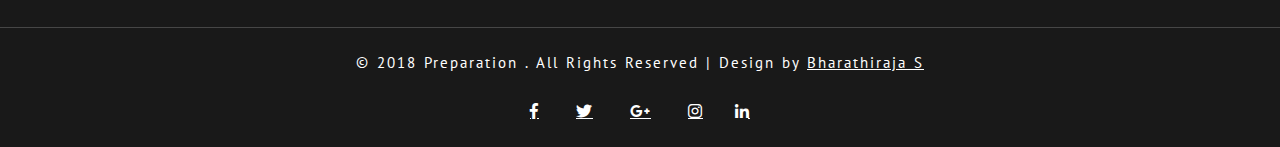
<file: web/services.html>
<!--A Design by W3layouts
   Author: W3layout
   Author URL: http://w3layouts.com
   License: Creative Commons Attribution 3.0 Unported
   License URL: http://creativecommons.org/licenses/by/3.0/
   -->
<!DOCTYPE html>
<html lang="zxx">
   <head>
      <title>Road Accident Awareness</title>
      <!-- Meta Tags -->
	 <meta name="viewport" content="width=device-width, initial-scale=1">
    <meta charset="utf-8">
	<meta name="keywords" content="Preparation Responsive web template, Bootstrap Web Templates, Flat Web Templates, Android Compatible web template, 
Smartphone Compatible web template, free webdesigns for Nokia, Samsung, LG, Sony Ericsson, Motorola web design" />
	<script type="application/x-javascript">
		addEventListener("load", function () {
			setTimeout(hideURLbar, 0);
		}, false);

		function hideURLbar() {
			window.scrollTo(0, 1);
		}
	</script>
	<!-- // Meta Tags -->
      <!--booststrap-->
      <link href="css/bootstrap.min.css" rel="stylesheet" type="text/css" media="all">
      <!--//booststrap end-->
      <!-- font-awesome icons -->
      <link href="css/fontawesome-all.css" rel="stylesheet">
      <!-- //font-awesome icons -->
      <!--stylesheets-->
		<link href="css/style.css" rel='stylesheet' type='text/css' media="all">
      <!--//stylesheets-->
     <link href="//fonts.googleapis.com/css?family=Josefin+Sans:100,100i,300,300i,400,400i,600,600i,700,700i" rel="stylesheet">
<link href="//fonts.googleapis.com/css?family=PT+Sans:400,400i,700,700i" rel="stylesheet">
   </head>
   <body>
 

<!--/banner-->
<!-- banner -->
<header>
<div class="banner1">
	<div class="header-bar">
		<div class="container">
			<nav class="navbar navbar-expand-lg navbar-light">
               
              <button class="navbar-toggler" type="button" data-toggle="collapse" data-target="#navbarSupportedContent" aria-controls="navbarSupportedContent" aria-expanded="false" aria-label="Toggle navigation">
               <span class="navbar-toggler-icon"></span>
               </button>
               <div class="collapse navbar-collapse justify-content-end" id="navbarSupportedContent">
                   <ul class="navbar-nav">
							 <li class="nav-item">
								<a class="nav-link" href="index.html">Home <span class="sr-only">(current)</span></a>
							 </li>
							 <li class="nav-item">
								<a href="about.html" class="nav-link">About</a>
							 </li>
							  <li class="nav-item active">
								<a href="services.html" class="nav-link">Analysis Result</a>
							 </li>
							 <li class="nav-item">
								<a href="gallery.html" class="nav-link ">Gallery</a>
							 </li>
							  
							 <li class="nav-item">
								<a href="contact.html" class="nav-link">Contact</a>
							 </li>
						  </ul>
               </div>
            </nav>				
		</div>
   </div>
         <!-- //Navigation -->
</div>
	</header>
	<!-- //banner -->


<!-- //services -->

<div>
   <iframe width="1400px" height="900px"src="resultdescription.html"></iframe>
</div>

<!-- //services -->

	<!-- Footer -->
	<footer>
	<section class="w3ls_address_mail_footer_grids">
		<div class="container">
<div class="row">
			<div class="col-sm-4 w3ls_footer_grid_left">
				<h5 class="sub-head">Address</h5>
				<p>Anna University
					<span>Trichy.</span>
				</p>
			</div>
			<div class="col-sm-4 w3ls_footer_grid_left">
				<h5 class="sub-head">Contact Us</h5>
				<p>+91 9790300667
					<span>+91 9080266127</span>
				</p>
			</div>
			<div class="col-sm-4 w3ls_footer_grid_left">
				<h5 class="sub-head">Mail Us</h5>
				<p>
					<a href="bharathirajas1995@gmail.com">bharathirajas1995@gmail.com</a>
					<span>
						<a href="vaishnk@gmail.com">vaishnk@gmail.com</a>
					</span>
				</p>
			</div>
		</div>
			</div>
			
			<!-- Newsletter -->
	<div class="w3layouts_newsletter_right">
		<div class="row">
			<div class="col-md-3 n-left">
				<h6>Newsletter</h6>
			</div>
			<div class="col-md-9 n-right">
				<form action="#" method="post">
					<div class="input-flds">
						<input type="text" name="Name" placeholder="Name" required="">
					</div>
					<div class="input-flds">
						<input type="email" name="Email" placeholder="Email" required="">
					</div>
					<div class="input-flds">
						<input type="submit" value="Subscribe">
					</div>
				</form>
			</div>
		</div>
	</div>
	<!-- //Newsletter -->
	
		</div>
	</section>
	</footer>
	<section class="copyright-wthree">
		<div class="container">
			<p>&copy; 2018 Preparation . All Rights Reserved | Design by
				<a href="http://w3layouts.com/"> Bharathiraja S </a>
			</p>
			<div class="w3l-social">
				<ul>
					<li>
						<a href="#" class="fab fa-facebook-f"></a>
					</li>
					<li>
						<a href="#" class="fab fa-twitter"></a>
					</li>
					<li>
						<a href="#" class="fab fa-google-plus-g"></a>
					</li>
					<li>
						<a href="#" class="fab fa-instagram"></a>
						<li>
							<li>
								<a href="#" class="fab fa-linkedin-in"></a>
								<li>
				</ul>
			</div>
		</div>
	</section>
	<!-- //Footer -->


     <!--js working-->
      <script src="js/jquery.min.js"></script>
      <!--//js working-->
	  <!-- requried-jsfiles-for owl -->
	<!-- smooth scrolling -->
	<script type="text/javascript" src="js/move-top.js"></script>
	<script type="text/javascript" src="js/easing.js"></script>
	<!-- here stars scrolling icon -->
	<script type="text/javascript">
		$(document).ready(function() {
			/*
				var defaults = {
				containerID: 'toTop', // fading element id
				containerHoverID: 'toTopHover', // fading element hover id
				scrollSpeed: 1200,
				easingType: 'linear' 
				};
			*/
								
			$().UItoTop({ easingType: 'easeOutQuart' });
								
			});
	</script>
	<!-- //here ends scrolling icon -->
<!-- //smooth scrolling -->
<!-- scrolling script -->
<script type="text/javascript">
	jQuery(document).ready(function($) {
		$(".scroll").click(function(event){		
			event.preventDefault();
			$('html,body').animate({scrollTop:$(this.hash).offset().top},1000);
		});
	});
</script> 
<!-- //scrolling script -->

<!--bootstrap working-->
    <script src="js/bootstrap.min.js"></script>
 <!-- //bootstrap working-->
   </body>
</html>
</file>
<file: web/css/style.css>
/*--
Author: W3layouts
Author URL: http://w3layouts.com
License: Creative Commons Attribution 3.0 Unported
License URL: http://creativecommons.org/licenses/by/3.0/
--*/

html,
body {
    padding: 0;
    margin: 0;
    background: #fff;
    letter-spacing: 1px;
 font-family: 'PT Sans', sans-serif;
}

body a {
    outline: none;
    transition: 0.5s all;
    -webkit-transition: 0.5s all;
    -moz-transition: 0.5s all;
    -o-transition: 0.5s all;
    -ms-transition: 0.5s all;
    text-decoration: none;
}

body a:hover {
    text-decoration: none;
}

body a:focus,
a:hover {
    text-decoration: none;
}

input[type="button"],
input[type="submit"] {
    transition: 0.5s all;
    -webkit-transition: 0.5s all;
    -moz-transition: 0.5s all;
    -o-transition: 0.5s all;
    -ms-transition: 0.5s all;
    letter-spacing: 1px;
   font-family: 'PT Sans', sans-serif;
}
select,input[type="email"],input[type="text"],input[type=password],
input[type="button"],input[type="submit"],textarea{
   font-family: 'Montserrat', sans-serif;
	transition:0.5s all;
	-webkit-transition:0.5s all;
	-moz-transition:0.5s all;
	-o-transition:0.5s all;
	-ms-transition:0.5s all;
	letter-spacing: 1px;
	
}
h1,
h2,
h3,
h4,
h5{
    margin: 0;
    padding: 0;
   font-family: 'Josefin Sans', sans-serif;
    letter-spacing: 1px;
}
h6 {
    line-height: 1.6;
}
img.img-responsive {
    width: 100%;
}
p {
    margin: 0;
    padding: 0;
    letter-spacing: 1px;
    font-family: 'PT Sans', sans-serif;
}


ul {
    margin: 0;
    padding: 0;
	list-style-type: none;
}
.row{margin:0px;}
/*-- //Reset-Code --*/
.clr {
    color: #fff;
}
.lft{    text-align: left;}
.rigt{    text-align: right;}
/*-- header --*/
/*-- banner --*/

.center-container {
    padding: 2em 0 48em;
    background: rgba(0, 0, 0, 0.44);
}

.w3_agile_header_left {
    float: left;
}

.agile_header_right {
    float: right;
    margin-top: .7em;
}

.agile_header_right ul li {
    display: block;
    font-weight: 600;
    color: #fff;
    display: inline-block;
}

.agile_header_right ul li i {
    padding-right: 1.5em;
    color: #0accff;
}
.agile_header_right ul li a {
    color: #fff;
    text-decoration: none;
}
.agile_header_right ul li a:hover {
    color: #0accff;
}
.agile_header_right ul li a:before,
.agile_header_right ul li a:after {
    display: none;
}
.agile_header_right ul li:last-child {
    margin-left: 3em;
}
.w3_agileits_logo {
    float: left;
}
.w3_agileits_logo h1 a {
    font-size: 1.2em;
    color: #fff;
    display: block;
    text-decoration: none;
    font-weight: 700;
    letter-spacing: 2px;
}
.w3_agileits_logo h1 a span {
    display: block;
    font-size: .3em;
    font-weight: 600;
    color: #0accff;
    position: relative;
    letter-spacing: 3px;
}
.agileits_w3layouts_banner_info {
    width: 80%;
    margin: 0 auto;
    text-align: center;
}
.agileits_w3layouts_banner_info h2 {
    font-size: 2em;
    color: #fff;
    text-transform: capitalize;
    line-height: 2em;
}
.agileits_w3layouts_banner_info p {
    color: #fff;
    line-height: 2em;
    margin: 0 0 5em;
}
ul.top_agile_info_ad {
    width: 42%;
    margin: 1.4% auto 0;
    float: right;
}
ul.top_agile_info_ad li {
    list-style: none;
    display: inline-block;
    width: 50%;
    float: left;
    letter-spacing: 1px;
}
.w3l_header_contact_details_agile {
    float: right;
    width: 78%;
    text-align: left;
}
.w3_agileits_logo h1 a span {
    font-size: 12px;
    text-align: center;
    color: #FFC107;
}
.header_contact_details_agile i {
    color: #fff;
    width: 20%;
    float: left;
    text-align: center;
    margin-top: 13px;
    font-size: 1.5em;
}
.header-contact-detail-title {
    color: #7aba1e;
    font-size: 1.2em;
    font-weight: 600;
    margin-bottom: 7px;
}
a.w3l_header_contact_details_agile-info_inner,
.w3l_header_contact_details_agile a {
    font-size: 1em;
    color: #fff;
    text-align: left;
    letter-spacing: 1px;
}
/*-- nav --*/
.agileits_w3layouts_banner_nav {
    margin: 0 auto;
    width: 100%;
    position: absolute;
    z-index: 99;
    text-align: center;
    padding: 0em;
}
ul.navbar-nav {
    padding: 0px 0;
}
/*-- nav --*/
.header-bar {
    padding: 2em 0em;
}
h1 a.navbar-brand {
    padding-top: 0px;
    font-size: 43px;
    color: #0bffea !important;
    text-transform: capitalize;
    font-weight: 600;
    letter-spacing: 2px;
    padding-bottom: 0;
    margin-right: 0;
}
a.navbar-brand span {
    color: #868c94!important;
    /* font-size: 22px; */
    font-weight: 500;
    text-transform: capitalize;
    padding-left: 0.3em;
    border-left: 1px solid #dadada;
    margin-left: 0.3em;
}
.navbar-light .navbar-nav .nav-link {
    color: #fff;
    font-size: 15px;
    letter-spacing: 0.1em;
    text-transform: uppercase;
    margin: 0px 15px;
	padding: 0px 0px;
    transition: 0.5s all;
    -webkit-transition: 0.5s all;
    -moz-transition: 0.5s all;
    -o-transition: 0.5s all;
    -ms-transition: 0.5s all;
}

nav.navbar.navbar-toggleable-md.navbar-light {
    padding:0em;
    background: rgba(255, 255, 255, 0);
}
.navbar-light .navbar-nav .nav-link:focus, .navbar-light .navbar-nav .nav-link:hover {
    color:#0bffea;
}
.navbar-light .navbar-nav .active>.nav-link,
.navbar-light .navbar-nav .nav-link.active, 
.navbar-light .navbar-nav .nav-link.open, 
.navbar-light .navbar-nav .open>.nav-link {
    color: #0bffea;
}
.navbar {
    padding: 0;
}
/*-- //nav --*/
/*-- //header --*/ 
/*--/banner --*/
.main_section_agile.inner {
    background: url(../images/banner1.jpg)no-repeat 0px 0px;
    background-size: cover;
    -webkit-background-size: cover;
    -moz-background-size: cover;
    -o-background-size: cover;
    -ms-background-size: cover;
    min-height: 350px;
}
/*--- slider-css --*/

.agile_banner_text_info h3 {
    font-size: 4em;
    letter-spacing: 3px;
    font-weight: 600;
    text-transform: capitalize;
    text-shadow: 2px 2px 2px rgba(16, 16, 16, 0.57);
    color: #fff;
}

.agile_banner_text_info h3 span {
    font-weight: 700;
    display: block;
    letter-spacing: 3px;
    font-size: 17px;
    text-transform: uppercase;
    font-family: 'Open Sans', sans-serif;
    text-shadow: 2px 2px 2px rgba(16, 16, 16, 0.57);
    color: #FFC107;
}

.agile_banner_text_info label {
    font-weight: 700;
    display: block;
    letter-spacing: 5px;
    font-size: 17px;
    text-transform: uppercase;
    font-family: 'Open Sans', sans-serif;
    text-shadow: 2px 2px 2px rgba(16, 16, 16, 0.57);
    text-align: right;
    color: #FFC107;
}

.agile_banner_text_info {
    position: absolute;
    z-index: 9;
    top: 45%;
    left: 0%;
    text-align: center;
    width: 100%;
}

.slider {
    position: relative;
}

.rslides {
    position: relative;
    list-style: none;
    overflow: hidden;
    width: 100%;
    padding: 0;
    margin: 0;
}

.rslides li {
    -webkit-backface-visibility: hidden;
    position: absolute;
    display: none;
    width: 100%;
    left: 0;
    top: 0;
}

.rslides li:first-child {
    position: relative;
    display: block;
    float: left;
}

.rslides img {
    display: block;
    height: auto;
    float: left;
    width: 100%;
    border: 0;
}

.rslides_tabs {
    z-index: 9;
    position: absolute;
    bottom: -1%;
    right: 0%;
}

.rslides_tabs li {
    display: inline-block;
    margin: 0 2px;
    list-style: none;
}

.rslides_tabs li:first-child {
    margin-left: 0;
}

.rslides_tabs .rslides_here a {
    color: #fff;
    font-weight: bold;
}

#slider3-pager a {
    display: inline-block;
}

#slider3-pager img {
    float: left;
    display: block;

}

.rslides_tabs a {
    border: 4px solid rgba(239, 232, 232, 0.28);

}

#slider3-pager .rslides_here a {
    background: transparent;
    border: 4px solid #0bffea;

}

a.rslides_nav.rslides1_nav.prev {
    position: absolute;
    left: 0%;
    color: #fff;
    top: 36%;
    z-index: 9999;
    text-transform: uppercase;
    font-weight: 400;
    letter-spacing: 1px;
    display: none;
}

a.rslides_nav.rslides1_nav.next {
    right: 0%;
    position: absolute;
    color: #fff;
    top: 36%;
    z-index: 9999;
    text-transform: uppercase;
    font-weight: 400;
    letter-spacing: 1px;
    display: none;
}

#home {
    position: relative;
}

ul#slider li:nth-child(1) {
    background: url(../images/bg.jpg)no-repeat 0px 0px;
    background-size: cover;
    -webkit-background-size: cover;
    -moz-background-size: cover;
    -o-background-size: cover;
    -ms-background-size: cover;
    min-height: 800px;
}

ul#slider li:nth-child(2) {
    background: url(../images/bg1.jpg)no-repeat 0px 0px;
    background-size: cover;
    -webkit-background-size: cover;
    -moz-background-size: cover;
    -o-background-size: cover;
    -ms-background-size: cover;
    min-height: 800px;
}

ul#slider li:nth-child(3) {
    background: url(../images/bg2.jpg)no-repeat 0px 0px;
    background-size: cover;
    -webkit-background-size: cover;
    -moz-background-size: cover;
    -o-background-size: cover;
    -ms-background-size: cover;
    min-height: 800px;
}

ul#slider li:nth-child(4) {
    background: url(../images/bg3.jpg)no-repeat 0px 0px;
    background-size: cover;
    -webkit-background-size: cover;
    -moz-background-size: cover;
    -o-background-size: cover;
    -ms-background-size: cover;
    min-height: 800px;
}
.agile_banner_text_info p {
    font-size: 16px;
    color: #ffff;
    margin: 1em auto;
    line-height: 1.8em;
    width: 40%;
    letter-spacing: 2px;
    text-align: center;
}

/*-- responsive-mediaqueries --*/

@media (max-width:1440px) {
    .agile_banner_text_info h3 {
        font-size: 4.8em;
        letter-spacing: 3px;
    }
}

@media (max-width:667px) {
    .rslides_tabs {
        padding: 0.3em 1em;
        margin-top: 6px;
    }
    a.rslides_nav.rslides1_nav.prev,
    a.rslides_nav.rslides1_nav.next {
        font-size: 0.9em;
    }
    .agile_banner_text_info {
        top: 32%;
    }
}

@media (max-width:667px) {
    .rslides_tabs {
        padding: 0;
        margin-top: 6px;
    }
    .rslides_tabs a {
        width: 45px;
        height: 45px;
    }
    #slider3-pager .rslides_here a {
        width: 45px;
        height: 45px;
    }
    #slider3-pager img {
        width: 40px;
        height: 40px;
    }
    .rslides_tabs a {
        border: 2px solid rgba(239, 232, 232, 0.28);
    }
    #slider3-pager .rslides_here a {
        border: 2px solid #FFC107;
    }
}
/*-- //responsive-mediaqueries --*/
/*--//banner --*/
/*--services --*/
.w3-services{
  padding:5em 0;
}
.w3-services-left-grid h3 {
    color: #fff;
}
.w3-services-left-grid h4 {
    font-size: 1.4em;
    color: #fff;
	margin-bottom: 1em;
    text-transform: uppercase;
    letter-spacing: 2px;
}
.w3-services-left-grid p, .w3-icon-grid1 p {
    font-size: 15px;
    line-height: 28px;
    letter-spacing: 0.5px;
    text-transform: capitalize;
    color: #777;
}
.Supp {
    float: left;
    width: 80%;
    margin-left: 5%;
}
.w3-icon-grid1 i {
    font-size: 16px;
    color: #fff;
    float: left;
    width: 40px;
    height: 40px;
    background:#029EB7;
    text-align: center;
    line-height: 40px;
    border-radius: 50%;
}
.w3-icon-grid-gap1:nth-child(2){
    margin: 3em 0;
}
.w3-services-right-grid h3 {
    text-transform: capitalize;
    color: #58575d;
    font-size: 21px;
    font-weight: 600;
    letter-spacing: 1px;
    margin-top: 6px;
    margin-bottom: 15px;
}
.w3-services-left-grid a {
    color: #fff;
    text-transform: capitalize;
    border: 2px solid #fff;
    padding: 10px 20px;
    font-size: 14px;
    letter-spacing: 1px;
}

.w3-services-left-grid a:hover{
    background: #1cc7d0;
    border: 2px solid #1cc7d0;
}
.more{
	margin:2em 0;
}
.w3-services-right-grid {
    padding-left: 4em;
}
/*-- //services --*/
/*-- what we do --*/
.w3l_header {
    text-align: center;
    font-size: 3em;
    color: #2c363e;
    text-shadow: 0 1px 2px rgba(0, 0, 0, 0.37);
}
.wthree_head_section p {
    font-size: 15px;
    text-align: center;
    margin: 20px auto;
    width: 60%;
    color: #5e5e5e;
    line-height: 1.8em;
    letter-spacing: 1px;
}
.wthree_head_section {
    margin-bottom: 5em;
}
.about-info-grids {
    text-align: center;
}
.bord {
    background: #e8e8e8;
    height: 1px;
    width: 75%;
    margin: 3em auto;
}
.about-info.about-info2 {
   border-left: 1px solid #e8e8e8;
   border-right: 1px solid #e8e8e8;
}
.about-info-grids p {
    font-size: 15px;
    margin:0;
    color: #777;
    font-weight: 400;
	line-height:1.8em;
}
.about-info-grids h4 {
    font-size: 22px;
    color: #151515;
    letter-spacing: .075em;
    font-weight: 600;
    text-transform: capitalize;
    margin: 20px 0;
}
.about-info-grids i {
    font-size: 40px;
    color:#029EB7;
}
section.what_you {
    padding: 5em 0;
}
/*-- //what we do --*/
.w3_agileits_header.two {
    color: #fff;
}
/*--classes --*/
.ser-agile {
    background: url(../images/bg2.jpg) no-repeat 0px 0px;
    background-size: cover;
    -webkit-background-size: cover;
    -moz-background-size: cover;
    -o-background-size: cover;
    -ms-background-size: cover;
	padding:5em 0;
}
.grid1 {
    background: #029EB7;
    padding: 4em 4em;
    transition: 0.5s all;
    text-align: center;
}
.w3l-info h5 {
    font-style: italic;
    color: #0e0e0e;
    font-size: 20px;
    letter-spacing: 1px;
}
.w3l-info h6 {
    font-style: italic;
    color: #fff;
    font-size: 16px;
    letter-spacing: 1px;
}
.w3l-info h4 {
    color: #fff;
    font-size: 20px;
    line-height: 1.8em;
    letter-spacing: 1px;
    margin: .5em 0;
    font-weight: 600;
    text-transform: uppercase;
}
/*-- //classes --*/
/*-- testimonials --*/
.test {
    background: url(../images/bg1.jpg) no-repeat 0px 0px;
    background-size: cover;
    -webkit-background-size: cover;
    -moz-background-size: cover;
    -o-background-size: cover;
    -ms-background-size: cover;
    padding: 5em 0;
}
.test-grid p {
	font-size: 0.9em;
	color: #fff;
	line-height: 2em;
	margin-bottom: 1em;
}

.test-grid h4 {
	font-size: 1.4em;
	color: #000;
	font-weight: 600;
	letter-spacing: .5px;
	margin: 0em 0 0.2em;
}
.test-grid span {
    font-size: 15px;
    color: #ffffff;
    font-style: italic;
}

.agile {
	margin-bottom: 2em;
}

.test-grid1-agileinfo {
    background: #029EB7;
    position: relative;
    padding: 2em;
}
img.img-r {
	position: absolute;
	bottom: -20px;
	right: -17px;
	width: 100px;
	height: 100px;
	border-radius: 100px;
	border: 9px solid rgba(255, 255, 255, 0.25);
}

/*-- //testimonials --*/
/*-- stats --*/
.features {   
    padding: 5em 0;
	
}
h3.subheading-w3-agile {
    font-size: 40px;
    margin-bottom: 1em;
    color: #000;
}
.stat-grids p {
    font-size: 4em;
    font-weight: 700;
    letter-spacing: 3px;
    color: #777;
}

.stat-grids h3 {
    font-size: 1.5em;
    color: #029eb7;
    letter-spacing: 1px;
    font-weight: 700;
    margin-top: 5px;
}

.stat-grids:nth-child(1),
.stat-grids:nth-child(2) {
	margin-bottom: 1.5em;
}
.about-left {
    padding: 0;
}
/*--//stats --*/
/*-- newsletter--*/

.n-right,
.n-left {
	padding: 0;
}

.n-left h6 {
    font-size: 2.5em;
    letter-spacing: 2px;
    color: #029eb7;
    font-weight: 500;
}
.w3layouts_newsletter_right input[type="submit"],
.w3layouts_newsletter_right input[type="text"] {
	width: 30%;
}
.w3layouts_newsletter_right {
    margin-top: 3em;
}
.sub-head {
    color: #029eb7;
    font-size: 28px;
    font-weight: 600;
    letter-spacing: 3px;
    margin-bottom: 0.5em;
    text-transform: capitalize;
    line-height: 45px;
}
.w3layouts_newsletter_right input[type="email"],
.w3layouts_newsletter_right input[type="text"] {
	outline: none;
	border: none;
	padding: 10px;
	background: #fff;
	border: 2px solid #ffffff;
	color: #212121;
	font-size: 15px;
	text-align: center;
	float: left;
}

.w3layouts_newsletter_right input[type="email"] {
	width: 38%;
	margin: 0 1%;
}

.w3layouts_newsletter_right input[type="submit"] {
	color: #fff;
	letter-spacing: 0.5px;
	font-size: 16px;
	text-transform: capitalize;
	padding: 9.5px 0px;
	border: none;
	outline: none;
	background: #029eb7;
	border: 2px solid #029eb7;
	cursor: pointer;
	-webkit-transition: 0.5s all;
	-moz-transition: 0.5s all;
	-ms-transition: 0.5s all;
	-o-transition: 0.5s all;
	transition: 0.5s all;
}

.w3layouts_newsletter_right input[type="submit"]:hover {
	background: transparent;
	color: #fff;
}

/*-- //newsletter--*/
/*-- footer --*/

.map-w3-agileits iframe {
	width: 100%;
	height: 100%;
	border: none;
}

.map-w3-agileits {
	padding: 1em;
	background: rgb(255, 204, 84);
	flex-basis: 50%;
	-webkit-flex-basis: 50%;
}

.w3l-social ul {
	padding: 0;
	margin: 0;
}

.w3l-social ul li {
	display: inline-block;
}

.w3l-social ul li a {
	text-align: center;
}

.w3l-social ul li a {
	margin: 0 1em;
	font-size: 16px;
	color: #ffffff;
	border-radius: 50%;
	-webkit-border-radius: 50%;
	-moz-border-radius: 50%;
	-o-border-radius: 50%;
	-ms-border-radius: 50%;
	transition: 0.5s all;
	-webkit-transition: 0.5s all;
	-moz-transition: 0.5s all;
	-o-transition: 0.5s all;
	-ms-transition: 0.5s all;
}

.w3l-social ul li a.fa-facebook:hover {
	color: #3b5998;
}

.w3l-social ul li a.fa-twitter:hover {
	color: #1da1f2;
}

.w3l-social ul li a.fa-google-plus:hover {
	color: #dd4b39;
}

.w3l-social ul li a.fa-instagram:hover {
	color: #e1306c;
}

.w3l-social ul li a.fa-linkedin:hover {
	color: #00a0dc;
}

.w3l-social ul li a:hover,
.w3l-social ul li a:focus {
	text-decoration: none;
}

.w3l-social {
    text-align: center;
    margin-top: 1.5em;
}

.w3ls_address_mail_footer_grids {
    padding: 4em 0;
    background: #191919;
    border-bottom: 1px solid #464646;
}
.w3ls_footer_grid_left p {
	color: #7d7d7d;
	line-height: 2em;
	font-size: 1em;
	letter-spacing: 1px;
}

.w3ls_footer_grid_left {
	text-align: center;
}

.w3ls_footer_grid_left p span {
	display: block;
}

.w3ls_footer_grid_left p a {
	color: #999;
	text-decoration: none;
}

h6.footer-logo {
	text-align: center;
	margin: 3em 0 2em;
}

h6.footer-logo a {
	text-decoration: none;
	color: #faf8f7;
	font-size: 35px;
	left: 0.4em;
	font-family: 'Monoton', cursive;
	margin: 0.2em 0 0.3em;
	display: inline-block;
}

h6.footer-logo a span {
	color: #3d59e8;
	font-family: 'Monoton', cursive;
	font-size: 60px;
	font-weight: bold;
}

h6.footer-logo a:hover,
h6.footer-logo a:focus {
	text-decoration: none;
	outline: none;
}

.copyright-wthree {
	background: #191919;
	padding: 1.5em 0;
}

.copyright-wthree p {
	color: #fff;
	font-size: 15px;
	letter-spacing: 2px;
	font-weight: 300;
	word-spacing: 1px;
	text-align: center;
}

.copyright-wthree a {
	color: #ffffff;
	text-decoration: underline;
}

.copyright-wthree a:hover {
	color: #029eb7;
}

/*-- //Footer --*/
.banner1 {
    background: url(../images/bg.jpg) no-repeat 0px 0px;
    background-size: cover;
    -webkit-background-size: cover;
    -moz-background-size: cover;
    -o-background-size: cover;
    -ms-background-size: cover;
    min-height: 350px;
    text-align: center;
}
.about-top p {
    font-size: 1em;
    color:#777676;
    width: 50%;
    line-height: 1.8em;
    margin: 0 auto;
}
.about-agile {
    background: url(../images/3.jpg)no-repeat;
    background-attachment: fixed;
    background-size: cover;
	-webkit-background-size: cover;
	-o-background-size: cover;
	-ms-background-size: cover;
	-moz-background-size: cover;
	text-align: center;
	padding:5em 0;
}
.about-bottom.inner-padding {
    padding: 5em 0;
}
.team {
    padding: 5em 0;
}
.about-layer1 {
    padding-bottom: 5em;
}
.about-agile p {
    font-size: 1em;
    color: #fff;
    letter-spacing: 1px;
    text-align: center;
    margin: 1em auto 0em;
    line-height: 1.8em;
}
.about-bott-right {
    text-align: center;
}
.about-bott-right h5 {
    color: #029eb7;
    font-size: 24px;
    margin-bottom: 0.7em;
    font-weight: bold;
    letter-spacing: 2px;
}
.about-bott-right p {
    font-size: 17px;
    color: #777;
    line-height: 30px;
    letter-spacing: 1px;
    font-weight: 600;
}
/*--//inner About --*/
/*-- team --*/
.agile_team_grid h4{
	font-size:1.5em;
	color:#029eb7;
	margin:1em 0 .5em;
/*-- agileits --*/
}
.agile_team_grid p {
    color: #777;
    font-size: 15px;
    letter-spacing: 1.5px;
    font-weight: 600;
}
.agile_team_grid {
    text-align: center;
}
.view {
    margin: 0;
    float: none;
    overflow: hidden;
    position: relative;
    text-align: center;
}
.view,.view .mask,.view .content{
	width: 255px;
    height: 298px;
}
.view .mask,.view .content {
   position: absolute;
   overflow: hidden;
   top: 0;
   left: 0;
}
.view img {
   display: block;
   position: relative;
}
.view h5 {
	text-transform: capitalize;
    color:#ffffff;
    text-align: center;
    position: relative;
    font-size: 1.7em;
    margin:2.5em 0 .5em;
}
.view p {
    /* font-style: italic; */
    line-height: 1.8em;
    font-size: 15px;
    position: relative;
    color: #fff;
    padding: 0px 20px 20px;
    text-align: center;
}
.view-sixth img {
    -webkit-transition: all 0.4s ease-in-out 0.5s;
    -moz-transition: all 0.4s ease-in-out 0.5s;
    -o-transition: all 0.4s ease-in-out 0.5s;
    -ms-transition: all 0.4s ease-in-out 0.5s;
    transition: all 0.4s ease-in-out 0.5s;
    width: 100%;
}
.view-sixth .mask {
   background-color:rgba(2, 158, 183, 0.84);
   -ms-filter: "progid: DXImageTransform.Microsoft.Alpha(Opacity=0)";
   filter: alpha(opacity=0);
   opacity: 0;
   -webkit-transition: all 0.3s ease-in 0.4s;
   -moz-transition: all 0.3s ease-in 0.4s;
   -o-transition: all 0.3s ease-in 0.4s;
   -ms-transition: all 0.3s ease-in 0.4s;
   transition: all 0.3s ease-in 0.4s;
   padding: 8em 0 0;
}
.view-sixth h5 {
   -ms-filter: "progid: DXImageTransform.Microsoft.Alpha(Opacity=0)";
   filter: alpha(opacity=0);
   opacity: 0;
   background: transparent;
   -webkit-transform: scale(10);
   -moz-transform: scale(10);
   -o-transform: scale(10);
   -ms-transform: scale(10);
   transform: scale(10);
   -webkit-transition: all 0.3s ease-in-out 0.1s;
   -moz-transition: all 0.3s ease-in-out 0.1s;
   -o-transition: all 0.3s ease-in-out 0.1s;
   -ms-transition: all 0.3s ease-in-out 0.1s;
   transition: all 0.3s ease-in-out 0.1s;
}
.view-sixth p {
   -ms-filter: "progid: DXImageTransform.Microsoft.Alpha(Opacity=0)";
   filter: alpha(opacity=0);
   opacity: 0;
   -webkit-transform: scale(10);
   -moz-transform: scale(10);
   -o-transform: scale(10);
   -ms-transform: scale(10);
   transform: scale(10);
   -webkit-transition: all 0.3s ease-in-out 0.2s;
   -moz-transition: all 0.3s ease-in-out 0.2s;
   -o-transition: all 0.3s ease-in-out 0.2s;
   -ms-transition: all 0.3s ease-in-out 0.2s;
   transition: all 0.3s ease-in-out 0.2s;
}
.agile_team_grid:hover .view-sixth .mask,.view-sixth:hover .mask {
   -ms-filter: "progid: DXImageTransform.Microsoft.Alpha(Opacity=100)";
   filter: alpha(opacity=100);
   opacity: 1;
   -webkit-transition-delay: 0s;
   -moz-transition-delay: 0s;
   -o-transition-delay: 0s;
   -ms-transition-delay: 0s;
   transition-delay: 0s;
}
.agile_team_grid:hover .view-sixth img,.view-sixth:hover img {
   -webkit-transition-delay: 0s;
   -moz-transition-delay: 0s;
   -o-transition-delay: 0s;
   -ms-transition-delay: 0s;
   transition-delay: 0s;
}
.agile_team_grid:hover .view-sixth h5,.view-sixth:hover h5 {
   -ms-filter: "progid: DXImageTransform.Microsoft.Alpha(Opacity=100)";
   filter: alpha(opacity=100);
   opacity: 1;
   -webkit-transform: scale(1);
   -moz-transform: scale(1);
   -o-transform: scale(1);
   -ms-transform: scale(1);
   transform: scale(1);
   -webkit-transition-delay: 0.1s;
   -moz-transition-delay: 0.1s;
   -o-transition-delay: 0.1s;
   -ms-transition-delay: 0.1s;
   transition-delay: 0.1s;
}
.agile_team_grid:hover .view-sixth p,.view-sixth:hover p {
   -ms-filter: "progid: DXImageTransform.Microsoft.Alpha(Opacity=100)";
   filter: alpha(opacity=100);
   opacity: 1;
   -webkit-transform: scale(1);
   -moz-transform: scale(1);
   -o-transform: scale(1);
   -ms-transform: scale(1);
   transform: scale(1);
   -webkit-transition-delay: 0.2s;
   -moz-transition-delay: 0.2s;
   -o-transition-delay: 0.2s;
   -ms-transition-delay: 0.2s;
   transition-delay: 0.2s;
}
.view-sixth .agileits_social_icons{
   -ms-filter: "progid: DXImageTransform.Microsoft.Alpha(Opacity=0)";
   filter: alpha(opacity=0);
   opacity: 0;
   -webkit-transform: translateY(100px);
   -moz-transform: translateY(100px);
   -o-transform: translateY(100px);
   -ms-transform: translateY(100px);
   transform: translateY(100px);
   -webkit-transition: all 0.3s ease-in-out 0.1s;
   -moz-transition: all 0.3s ease-in-out 0.1s;
   -o-transition: all 0.3s ease-in-out 0.1s;
   -ms-transition: all 0.3s ease-in-out 0.1s;
   transition: all 0.3s ease-in-out 0.1s;
}
.agile_team_grid:hover .view-sixth .agileits_social_icons,.view-sixth:hover .agileits_social_icons{
   -ms-filter: "progid: DXImageTransform.Microsoft.Alpha(Opacity=100)";
   filter: alpha(opacity=100);
   opacity: 1;
   -webkit-transform: translateY(0px);
   -moz-transform: translateY(0px);
   -o-transform: translateY(0px);
   -ms-transform: translateY(0px);
   transform: translateY(0px);
   -webkit-transition-delay: 0.3s;
   -moz-transition-delay: 0.3s;
   -o-transition-delay: 0.3s;
   -ms-transition-delay: 0.3s;
   transition-delay: 0.3s;
}
/*-- //team --*/
.projects_w3ls {
    padding: 5em 0;
    background: #f5f5f5;
}
.projects_w3ls h4 {
    font-size: 1.5em;
    margin-bottom: .7em;
    letter-spacing: 1px;
    font-weight: 600;
    color: #029eb7;
    margin-top: 15px;
}
.projects_w3ls p {
    line-height: 1.8em;
    font-size: 15px;
    letter-spacing: 1px;
    color: #777;
}
/*-- Gallery Section --*/

.gallery-grid1 img {
	width: 100%;
	cursor: pointer;
}

/*--Gallery hover effect--*/
.gallery {
    padding: 5em 0;
}
.gallery-grid1 {
	position: relative;
	overflow: hidden;
	cursor: pointer;
}

.gallery-grid1:nth-child(2),
.gallery-grid1:nth-child(3) {
	margin-top: 1.7em;
}

.gallery-grid1 .p-mask,
.row .product .vm-product-media-container .p-mask {
	opacity: 0;
	visibility: hidden;
	background: rgba(25, 24, 24, 0.8);
	bottom: 0%;
	position: absolute;
	padding: 1.3em 1.3em;
	width: 100%;
	-webkit-transform: translate3d( 0px, 100%, 0px);
	-moz-transform: translate3d( 0px, 100%, 0px);
	-ms-transform: translate3d( 0px, 100%, 0px);
	-o-transform: translate3d( 0px, 100%, 0px);
	transform: translate3d( 0px, 100%, 0px);
	-webkit-transition: all .5s ease 0s;
	-moz-transition: all .5s ease 0s;
	transition: all .5s ease 0s;
	text-align: left;
	border-bottom: 6px solid #273b7b;
}

.gallery-grid1 .p-mask .p-desc {
	color: #a3a3a3;
	position: relative;
	display: block;
	margin-bottom: 10px;
	padding-bottom: 10px;
	font-size: 1em;
}

.gallery-grid1:hover .p-mask,
.row .product:hover .p-mask {
	opacity: 1;
	visibility: visible;
	-webkit-transform: translate3d( 0px, 0px, 0px);
	-moz-transform: translate3d( 0px, 0px, 0px);
	-ms-transform: translate3d( 0px, 0px, 0px);
	-o-transform: translate3d( 0px, 0px, 0px);
	transform: translate3d( 0px, 0px, 0px);
}

.p-mask h4 {
	color: #029eb7;
	font-size: 1.2em;
	text-decoration: none;
	line-height: 1.8em;
	text-transform: uppercase;
	font-weight: bold;
}

.p-mask p {
	margin: 0;
	color: #fff;
	font-size: 15px;
	letter-spacing: 1px;
}


/*-- //Gallery Section --*/
/*--Contact --*/
.tax {
    padding: 5em 0;
}
.tax label {
    margin-bottom: 7px;
    color: #000;
    letter-spacing: 1px;
}
.tax_right {
    background: url(../images/1.jpg) no-repeat;
    background-size: cover;
    background-position: center;
	min-height:411px;
}
.tax p {
    font-size: 16px;
    color: #777;
    line-height: 28px;
    margin-bottom: 3em;
    letter-spacing: 1px;
}
.tax_left {
    padding-right: 3em;
}
.form-right-w3l {
    float: left;
    width: 49%;
}
.form-left-w3l {
    float: left;
    width: 49%;
	margin-right:2%;
}
div#contact h3 {
	color: #fbfafa;
}
.contact-page {
    padding: 5em 0;
}

.contact-page h3.tittle {
	color: #fff;
}

.contact-agile h4 {
	text-align: left;
	font-weight: 600;
	font-size: 28px;
	letter-spacing: 1px;
	margin-bottom: 13px;
	text-transform: capitalize;
	color: #029eb7;
}

.contact-agile h4:nth-child(3) {
	margin-top: 1em;
}

@media(min-width:992px) {
	.contact-eql {
		display: -webkit-flex;
		display: flex;
		-webkit-justify-content: space-between;
		justify-content: space-between;
	}
}

.contact-left {
	flex-basis: 38%;
	-webkit-flex-basis: 38%;
}

.contact-middle {
	flex-basis: 60%;
	-webkit-flex-basis: 60%;
}

.contact-left,
.contact-middle {
	padding: 2em;
	box-sizing: border-box;
}

.add-info span {
	font-size: 1.1em;
	color: #029eb7;
	display: inline-block;
	float: left;
	margin-right: 1em;
}

.add-info p, .add-info p a {
    font-size: 15px;
    letter-spacing: 1px;
    margin-bottom: 15px;
    color: #000;
    text-decoration: none;
}
.add-info p a:hover {
	color: #029eb7;
	text-decoration: none;
}

.contact-left .w3ls-social-icons a:nth-child(1) {
	margin-left: 0px!important;
}

.contact-agile p.heading-btm-w3ls,
.sevices-w3layouts p.heading-btm-w3ls {
	color: #e7e3e3;
}

.contact-middle input[type="text"],
.contact-middle input[type="email"],
textarea {
	width: 100%;
	padding: 11px 20px;
	border: 1px solid #777;
}

.contact-middle p {
	color: #cecece;
	font-weight: bold;
	margin-bottom: 4px;
	margin-left: 5px;
	font-size: 16px;
}

.form-fields-agileinfo:nth-child(2) {
	margin: 1.2em 0;
}

input[type="text"]:focus,
input[type="email"]:focus,
textarea:focus {
	outline: none;
}

textarea {
	height: 74px;
	resize: none;
	width: 100%;
}

textarea:focus {
	outline: none;
}

.submit {
	float: right;
	margin-top: 10px;
	color: #000;
}

.submit .glyphicon {
	font-size: 16px;
	border: none;
	padding: 0;
}

.contact-middle input[type="submit"] {
	background: #029eb7;
	border: none;
	border: 2px solid #029eb7;
	padding: .7em 2.5em;
	outline: none;
	font-size: 16px;
	text-transform: capitalize;
	letter-spacing: 2px;
	color: #fff;
	margin-top: 2em;
	cursor:pointer;
}

.contact-middle input[type="submit"]:hover {
	background: transparent;
	color: #029eb7;
}

.form-agileinfo {
	width: 48%;
	margin-right: 24px;
	float: left;
}
/*--//Contact --*/
p.para-w3-agileits {
    font-size: 15px;
    color: #777;
    line-height: 1.8em;
}
/*--Map --*/

.map-w3ls {
	padding: 1em 1em .7em;
	background: #fff;
}

.map-w3ls iframe {
	width: 100%;
	height: 300px;
	border: none;
}
/*-- //Map--*/
/*--Typography--*/
.well {
    font-weight: 300;
    font-size: 14px;
}
.list-group-item {
    font-weight: 300;
    font-size: 14px;
}
li.list-group-item1 {
    font-size: 14px;
    font-weight: 300;
}
.typo p {
    font-size: 14px;
    font-weight: 300;
}
.show-grid [class^=col-] {
    background: #fff;
	text-align: center;
	margin-bottom: 10px;
	line-height: 2em;
	border: 10px solid #f0f0f0;
}
.show-grid [class*="col-"]:hover {
	background: #e0e0e0;
}
.grid_3{
	margin-bottom:2em;
}
.xs h3, h3.m_1{
	color:#000;
	font-size:1.7em;
	font-weight:300;
	margin-bottom: 1em;
}
.grid_3 p{
	color: #999;
	font-size: 0.85em;
	margin-bottom: 1em;
	font-weight: 300;
}
.grid_4{
	background:none;
	margin-top:50px;
}
.label {
	font-weight: 300 !important;
	border-radius:4px;
}  
.grid_5{
	background:none;
	padding:2em 0;
}
.grid_5 h3, .grid_5 h2, .grid_5 h1, .grid_5 h4, .grid_5 h5, h3.hdg, h3.bars {
    margin-bottom: 1em;
    color: #029eb7;
    font-weight: 700;
    font-size: 30px;
    letter-spacing: 2px;
}
.table > thead > tr > th, .table > tbody > tr > th, .table > tfoot > tr > th, .table > thead > tr > td, .table > tbody > tr > td, .table > tfoot > tr > td {
	border-top: none !important;
}
.tab-content > .active {
	display: block;
	visibility: visible;
}
.pagination > .active > a, .pagination > .active > span, .pagination > .active > a:hover, .pagination > .active > span:hover, .pagination > .active > a:focus, .pagination > .active > span:focus {
	z-index: 0;
}
.badge-primary {
	background-color: #03a9f4;
}
.badge-success {
	background-color: #fb5710;
}
.badge-warning {
	background-color: #ffc107;
}
.badge-danger {
	background-color: #e51c23;
}
.grid_3 p{
	line-height: 2em;
	color: #888;
	font-size: 0.9em;
	margin-bottom: 1em;
	font-weight: 300;
}
.bs-docs-example {
	margin: 1em 0;
}
section#tables  p {
	margin-top: 1em;
}
.tab-container .tab-content {
	border-radius: 0 2px 2px 2px;
	border: 1px solid #e0e0e0;
	padding: 16px;
	background-color: #ffffff;
}
.table td, .table>tbody>tr>td, .table>tbody>tr>th, .table>tfoot>tr>td, .table>tfoot>tr>th, .table>thead>tr>td, .table>thead>tr>th {
	padding: 15px!important;
}
.table > thead > tr > th, .table > tbody > tr > th, .table > tfoot > tr > th, .table > thead > tr > td, .table > tbody > tr > td, .table > tfoot > tr > td {
	font-size: 0.9em;
	color: #999;
	border-top: none !important;
}
.tab-content > .active {
	display: block;
	visibility: visible;
}
.label {
	font-weight: 300 !important;
}
.label {
	padding: 4px 6px;
	border: none;
	text-shadow: none;
}
.alert {
	font-size: 0.85em;
}
h1.t-button,h2.t-button,h3.t-button,h4.t-button,h5.t-button {
	line-height:2em;
	margin-top:0.5em;
	margin-bottom: 0.5em;
}
li.list-group-item1 {
	line-height: 2.5em;
}
.input-group {
	margin-bottom: 20px;
}
.in-gp-tl{
	padding:0;
}
.in-gp-tb{
	padding-right:0;
}
.list-group {
	margin-bottom: 48px;
}
ol {
	margin-bottom: 44px;
}
h2.typoh2{
    margin: 0 0 10px;
}
@media (max-width:768px){
.grid_5 {
	padding: 0 0 1em;
}
.grid_3 {
	margin-bottom: 0em;
}
}
@media (max-width:640px){
h1, .h1, h2, .h2, h3, .h3 {
	margin-top: 0px;
	margin-bottom: 0px;
}
.grid_5 h3, .grid_5 h2, .grid_5 h1, .grid_5 h4, .grid_5 h5, h3.hdg, h3.bars {
	margin-bottom: .5em;
}
.progress {
	height: 10px;
	margin-bottom: 10px;
}
ol.breadcrumb li,.grid_3 p,ul.list-group li,li.list-group-item1 {
	font-size: 14px;
}
.breadcrumb {
	margin-bottom: 25px;
}
.well {
	font-size: 14px;
	margin-bottom: 10px;
}
h2.typoh2 {
	font-size: 1.5em;
}
.label {
	font-size: 60%;
}
.in-gp-tl {
	padding: 0 1em;
}
.in-gp-tb {
	padding-right: 1em;
}
}
@media (max-width:480px){
.grid_5 h3, .grid_5 h2, .grid_5 h1, .grid_5 h4, .grid_5 h5, h3.hdg, h3.bars {
	font-size: 1.2em;
}
.table h1 {
	font-size: 26px;
}
.table h2 {
	font-size: 23px;
	}
.table h3 {
	font-size: 20px;
}
.label {
	font-size: 53%;
}
.alert,p {
	font-size: 14px;
}
.pagination {
	margin: 20px 0 0px;
}
.grid_3.grid_4.w3layouts {
	margin-top: 25px;
}
}
@media (max-width: 320px){
.grid_4 {
	margin-top: 18px;
}
h3.title {
	font-size: 1.6em;
}
.alert {
	padding: 10px;
	margin-bottom: 10px;
}
ul.pagination li a {
	font-size: 14px;
	padding: 5px 11px;
}
.list-group {
	margin-bottom: 10px;
}
.well {
	padding: 10px;
}
.nav > li > a {
	font-size: 14px;
}
table.table.table-striped,.table-bordered,.bs-docs-example {
		display: none;
}
}
/*-- //typography --*/
.typo {
    padding: 5em 0;
}
.form-group.row {
    margin-bottom: 1rem;
}
.bd-example {
    padding: 2em;
    border: 1px solid #eee;
    margin-bottom: 2em;
}
/*-- to-top --*/
#toTop {
	display: none;
	text-decoration: none;
	position: fixed;
	bottom: 24px;
	right: 1%;
	overflow: hidden;
	z-index: 999; 
    width: 64px;
    height: 64px;
	border: none;
	text-indent: 100%;
	background: url("../images/arrow.png") no-repeat 0px 0px;
}
#toTopHover {
    width: 64px;
    height: 64px;
	display: block;
	overflow: hidden;
	float: right;
	opacity: 0;
	-moz-opacity: 0;
	filter: alpha(opacity=0);
}
/*-- //to-top --*/

/*--responsive--*/
@media(max-width:1920px){
	
}
@media(max-width:1680px){
	
}
@media(max-width:1600px){
	
}
@media(max-width:1440px){
.agile_banner_text_info p {
    width: 46%;
}
}
@media(max-width:1366px){
}
@media(max-width:1280px){
	.agile_banner_text_info p {
    width: 50%;
}
.agile_banner_text_info {
        top: 40%;
    }
    .agile_banner_text_info h3 {
        font-size: 4.5em;
        letter-spacing: 3px;
    }
	ul#slider li:nth-child(1), ul#slider li:nth-child(2), ul#slider li:nth-child(3), ul#slider li:nth-child(4) {
    min-height: 650px;
}
}
@media(max-width:1080px){
.banner1 {
    min-height: 300px;
}
  .agile_banner_text_info h3 {
        font-size: 3.8em;
        letter-spacing: 2px;
    }
    .agile_banner_text_info p {
    letter-spacing: 4px;
    margin: 1em auto;
    font-size: 1em;
    width: 64%;
}
.agile_banner_text_info {
        top: 41%;
    }
	ul#slider li:nth-child(1), ul#slider li:nth-child(2), ul#slider li:nth-child(3), ul#slider li:nth-child(4) {
    min-height: 576px;
}
.w3-services-right-grid {
    padding-left: 1em;
}
.Supp {
    width: 78%;
}
.grid1 {
    padding: 4em 2em;
}
.stat-grids h3 {
    font-size: 1.3em;
}
.stat-grids p {
    font-size: 3.5em;
}
.view, .view .mask, .view .content {
    width: 204px;
    height: 237px;
}
}
@media(max-width:1050px){
  .agile_banner_text_info {
        top: 41%;
    }
	.agile_banner_text_info h1 span {
        letter-spacing: 2px;
        font-size: 14px;
    }
	.rslides_tabs {
    bottom: -1%;
}
}
@media(max-width:1024px){	
	.agile_banner_text_info h3 {
    font-size: 3.5em;
}
.agile_banner_text_info {
        top: 39%;
    }
}
@media(max-width:991px){
div#navbarSupportedContent {
    position: absolute;
    width: 97%;
    left: 0px;
    top: 49px;
    z-index: 999;
    background: #000000;
}
ul.navbar-nav {
    width: 100%;
    left: 0px;
    text-align: center;
	padding: 1em 0em;
}	
li.nav-item {
    margin: 10px 0px;
}
.navbar-light .navbar-toggler {
    border-color:#0bffea;
    background:#0bffea;
    padding: 2px 6px;
    margin-top: 5px;
    outline: none;
    margin-right: 0px;
	z-index: 9999;
	cursor: pointer;
    border-radius: 0px;
	transition: 0.5s all;
    -webkit-transition: 0.5s all;
    -moz-transition: 0.5s all;
    -o-transition: 0.5s all;
    -ms-transition: 0.5s all;
}
.navbar-light .navbar-toggler:hover {
    background:#0bffea;
}
.dropdown-menu.show {
    text-align: center;
    background: #000;
}
.dropdown-item {
    color: #ffffff;
}
.dropdown-divider {
    background-color: #000000;
}
.dropdown-item:focus, .dropdown-item:hover {
   color: #029eb7;
    text-decoration: none;
    background-color: #000000;
}
.dropdown-item.active, .dropdown-item:active {
    color: #029eb7;
    text-decoration: none;
    background-color: #000000;
}
.navbar-light .navbar-nav .nav-link {
    color: #fff;
}
.agile_banner_text_info h3 {
    font-size: 3em;
    letter-spacing: 2px;
}
.agile_banner_text_info p {
    width: 90%;
}
  .agile_banner_text_info {
        top: 37%;
    }
.rslides_tabs {
    bottom: -1%;
}
.w3l_header {
    font-size: 2.7em;
}
.wthree_head_section p {
    width: 100%;
}
.w3-services-left-grid {
    text-align: center;
    margin-bottom: 2em;
}
.ser-lef-agile:nth-child(2) {
    margin: 1em 0;
}
.stat-grids p {
    font-size: 3em;
}
.n-left h6 {
    font-size: 1.8em;
}
.sub-head {
    font-size: 26px;
}
.dropdown-divider {
    margin: 0rem 0;
    border-top: 1px solid #000000;
}
.navbar-light .navbar-nav .active>.nav-link, .navbar-light .navbar-nav .nav-link.active, .navbar-light .navbar-nav .nav-link.show, .navbar-light .navbar-nav .show>.nav-link {
    color: #fff;
}
.view, .view .mask, .view .content {
    width: 151px;
    height: 176px;
}
.agile_team_grid h4 {
    font-size: 1.3em;
}
.view-sixth .mask {
    padding: 5em 0 0;
}
.w3l-social ul li a {
    margin: 0 0.5em;
}
}
@media(max-width:900px) {
    .agile_banner_text_info {
        top: 41%;
    }
}
@media(max-width:800px){
.navbar-light .navbar-nav .nav-link {
    font-size: 14px;
}
    .agile_banner_text_info {
        top: 36%;
    }
	.rslides_tabs {
    bottom: -1%;
}
.w3-services {
    padding: 3em 0;
}
.ser-agile {
    padding: 3em 0;
}
section.what_you {
    padding: 3em 0;
}
.test {
    padding: 3em 0;
}
.features {
    padding: 3em 0;
}
.w3ls_address_mail_footer_grids {
    padding: 3em 0;
}
.wthree_head_section {
    margin-bottom: 3em;
}
.about-bottom.inner-padding {
    padding: 3em 0;
}
.team {
    padding: 3em 0;
}
.projects_w3ls {
    padding: 3em 0;
}
.gallery {
    padding: 3em 0;
}
.contact-page {
    padding: 3em 0 0;
}
.typo {
    padding: 3em 0;
}
}
@media(max-width:768px){
.banner1 {
    min-height: 270px;
}
}
@media(max-width:736px){
	 .agile_banner_text_info h3 {
        font-size: 3em;
        letter-spacing: 2px;
    }
    .agile_banner_text_info {
        top: 32%;
    }
	 .agile_banner_text_info {
        top: 32%;
    }
	.w3l_header {
    font-size: 2.5em;
}
.w3-icon-grid-gap1:nth-child(2) {
    margin: 0em 0;
}
.w3-services-left-grid {
    margin-bottom: 0em;
}
.w3-icon-grid1 {
    margin-top: 2em;
}
.about-info.about-info2 {
    border-left: none;
    border-right: none;
	margin:1.5em 0;
}
.hrms {
    margin-bottom: 2em;
}
.sub-head {
    font-size: 23px;
	    letter-spacing: 2px;
}
.n-left h6 {
    margin-bottom: 0.5em;
}
.copyright-wthree p {
    font-size: 15px;
    letter-spacing: 1px;
    word-spacing: 0px;
}
.agile_team_grid {
    float: left;
    width: 50%;
    margin-bottom: 2em;
}
.view, .view .mask, .view .content {
    width: 225px;
    height: 256px;
}
.projects_w3ls_left:nth-child(2){
    margin: 1.5em 0;
}
.gallery-grid1:nth-child(2), .gallery-grid1:nth-child(3) {
    margin-top: 0;
}
.gallery-grid1 {
    margin-bottom: 1.5em;
}
}
@media(max-width:667px){
	 .agile_banner_text_info p {
        letter-spacing: 3px;
        margin: 1em 0 0em auto;
        font-size: 1em;
    }
    .agile_banner_text_info h3 {
        font-size: 2.8em;
        letter-spacing: 1px;
    }
    .agile_banner_text_info {
        top: 38%;
    }
	ul#slider li:nth-child(1), ul#slider li:nth-child(2), ul#slider li:nth-child(3), ul#slider li:nth-child(4) {
    min-height: 450px;
}
.header-bar {
    padding: 1.5em 0em;
}
.rslides_tabs {
    bottom: -1%;
}
.view, .view .mask, .view .content {
    width: 279px;
    height: 309px;
}
.team {
    padding: 3em 0 1em;
}
.view-sixth .mask {
    padding: 8em 0 0;
}
}
@media(max-width:640px){
.banner1 {
    min-height: 240px;
}
   .agile_banner_text_info {
        top: 38%;
    }
	.agile_banner_text_info h3 {
    font-size: 2.5em;
}
}
@media(max-width:600px){
	    .agile_banner_text_info h3 {
        font-size: 2.3em;
        letter-spacing: 1px;
    }
	h1 a.navbar-brand {
    font-size: 40px;
	}
.view, .view .mask, .view .content {
    width: 246px;
    height: 286px;
}
}
@media(max-width:568px){
.header-bar {
    padding: 0.8em 0em;
}
.banner1 {
    min-height: 210px;
}
 .agile_banner_text_info {
        top: 37%;
    }
	.agile_banner_text_info p {
    letter-spacing: 2px;
    margin: 1em auto;
    font-size: 1em;
}
.stat-grids{
    text-align: center;
}
.test-grid h4 {
    font-size: 1.2em;
}
.view, .view .mask, .view .content {
    width: 230px;
    height: 267px;
}
.view-sixth .mask {
    padding: 7em 0 0;
}
}
@media(max-width:480px){
	 .agile_banner_text_info p {
        letter-spacing: 1px;
        margin: 0.3em 0 0em auto;
        font-size: 0.9em;
    }
    .agile_banner_text_info h3 {
        font-size: 1.9em;
        letter-spacing: 1px;
    }
    .w3ls-button a,
    .w3l-button a,
    .w3ls-about-left a {
        text-decoration: none;
        padding: .4em 1em;
        font-size: 0.8em;
    }
    .agile_banner_text_info {
        top: 37%;
    }
	.agile_banner_text_info p {
        letter-spacing: 2px;
        margin: 0.7em 0 1em auto;
        font-size: 0.9em;
    }
	ul#slider li:nth-child(1), ul#slider li:nth-child(2), ul#slider li:nth-child(3), ul#slider li:nth-child(4) {
    min-height: 400px;
}
.w3l_header {
    font-size: 2.3em;
	letter-spacing:0px;
}
.view, .view .mask, .view .content {
    width: 187px;
    height: 217px;
}
.view-sixth .mask {
    padding: 6em 0 0;
}
.contact-agile h4 {
    font-size: 24px;
}
}
@media(max-width:440px){
	ul#slider li:nth-child(1), ul#slider li:nth-child(2), ul#slider li:nth-child(3), ul#slider li:nth-child(4) {
    min-height: 380px;
}
.view, .view .mask, .view .content {
    width: 168px;
    height: 196px;
}
.view-sixth .mask {
    padding: 5em 0 0;
}
}
@media(max-width:414px){
.banner1 {
    min-height: 180px;
}
a.navbar-brand span {
    padding-left: 0.1em;
    margin-left: 0.1em;
}
  .agile_banner_text_info h3 {
    font-size: 1.5em;
    letter-spacing: 1px;
}
    .agile_inner {
        min-height: 157px;
    }
    .agile_banner_text_info {
        top: 40%;
    }
	.w3l_header {
    font-size: 2.1em;
}
.w3layouts_newsletter_right input[type="email"] {
    width: 100%;
    margin: 1% 0%;
}
.w3layouts_newsletter_right input[type="submit"], .w3layouts_newsletter_right input[type="text"] {
    width: 100%;
}
.view, .view .mask, .view .content {
    width: 336px;
    height: 350px;
}
.agile_team_grid {
    width: 100%;
}
.view-sixth .mask {
    padding: 10em 0 0;
}
.contact-left, .contact-middle {
    padding: 1em 1em;
}
}
@media(max-width:384px){
	h1 a.navbar-brand {
    font-size: 31px;
}
  .agile_banner_text_info {
        top: 39%;
    }
	.view, .view .mask, .view .content {
    width: 305px;
    height: 320px;
}
.view-sixth .mask {
    padding: 9em 0 0;
}
}
@media(max-width:375px){
	.view, .view .mask, .view .content {
    width: 295px;
    height: 320px;
}
}
@media(max-width:320px){
.banner1 {
    min-height: 150px;
}
h1 a.navbar-brand {
    font-size: 30px;
	letter-spacing:0;
}
.navbar-toggler-right {
    right: 0rem !important;
}
.header-bar {
    padding: 0.5em 0em;
}
 .agile_banner_text_info label {
        letter-spacing: 2px;
    }
    .agile_banner_text_info {
        top: 25%;
    }
	  .wthree_banner_bottom_grid_right h4 {
        font-size: 1.2em;
    }
    .agile_banner_bottom_grid_left_grid {
        width: 50px;
        height: 50px;
    }
    .agile_banner_bottom_grid_left_grid span {
        font-size: 1.7em;
    }
    .agile_banner_text_info {
        top: 37%;
    }
    .agile_banner_text_info h3 {
        font-size: 1.2em;
        letter-spacing: 0px;
    }
    .w3-button {
        margin: 1em auto 0;
        width: 82%;
    }
	.agile_banner_text_info p {
    letter-spacing: 1px;
    margin: 0.3em auto;
    font-size: 0.9em;
    width: 93%;
}
  ul#slider li:nth-child(1),
    ul#slider li:nth-child(2),
    ul#slider li:nth-child(3),
    ul#slider li:nth-child(4) {
        min-height: 320px;
    }
	.w3l_header {
    font-size: 2em;
}
.w3-services {
    padding: 2.5em 0;
}
.wthree_head_section {
    margin-bottom: 2em;
}
.Supp {
    width: 74%;
}
.w3-services-right-grid h3 {
    font-size: 18px;
	margin-bottom: 6px;
}
.w3-icon-grid1 {
    padding: 0;
}
.ser-agile {
    padding: 2.5em 0;
}
.w3l-info h4 {
    font-size: 18px;
}
.grid1 {
    padding: 2em 2em;
}
.w3l-info h5 {
    font-size: 18px;
}
section.what_you {
    padding: 2.5em 0;
}
.test {
    padding: 2.5em 0;
}
.features {
    padding: 2.5em 0;
}
.stat-grids p {
    font-size: 2em;
}
.w3ls_address_mail_footer_grids {
    padding: 2.5em 0;
}
.about-info-grids h4 {
    font-size: 20px;
}
.about-bottom.inner-padding {
    padding: 2.5em 0;
}
.team {
    padding: 2.5em 0;
}
.view, .view .mask, .view .content {
    width: 241px;
    height: 280px;
}
.view-sixth .mask {
    padding: 8em 0 0;
}
.projects_w3ls {
    padding: 2.5em 0;
}
.projects_w3ls h4 {
    font-size: 1.4em;
    margin-bottom: .3em;
}
.gallery {
    padding: 2.5em 0 1em;
}
.contact-page {
    padding: 2.5em 0px 0px;
}
.typo {
    padding: 2.5em 0;
}
}
/*--//responsive--*/
</file>
<file: web/css/chocolat.css>
body{
	margin:0;
	padding:0;
}
#Choco_overlay{
    background: #0a0a0a !important;
	position: fixed;
	top: 0;
	left: 0;
	z-index: 1000;
	width: 100%;
	height: 100%;
	display:none;
	padding:0;
	margin:0;
}
#Choco_content{
	display:none;
	width:800px;
	height:600px;
	z-index:1001;
	position:fixed;
	left:50%;
	top:50%;
	margin-left:-400px;
	margin-top:-300px;
	border-top:1px solid transparent;/*Yes, adjust image perfectly at the center of a box, don't know why.*/
}
#Choco_left_arrow{
	float:left;
	background-image:url(../images/left.png)!important;
	background-position:12%;
	left:-20%;
}
#Choco_right_arrow{
	float:right;
	background-image:url(../images/right.png)!important;
	background-position:88%;
	left:20%;
}
.Choco_arrows{
	background-repeat:no-repeat;
	display:none;
	position:relative;
	cursor:pointer;
	width:49%;
	top:-100%;
	height:100%;
	margin-top:-30px;
}
#Choco_container_photo{
	text-align:center;
	width:800px;
	height:600px;
	/*background:url(../images/ajax-loader.gif) center center no-repeat;*/
}
#Choco_container_description{
	padding:0;
	height:26px;
	width:100%;
	color:#FFFFFF;
	font-family:Tahoma;
	clear:both;
	position:relative;
	font-size:12px;
	margin-top:-5px;
	overflow:hidden;
	visibility:hidden;
}
#Choco_container_title{
	float:left;
	padding:5px;
}
#Choco_container_via{
	padding:5px;
	float:right;
}
#Choco_container_via a{
	color:gray;
}
#Choco_container_via a:hover{
	color:white;
	background:gray;
}
#Choco_close{
	width:32px;
	height:32px;
	background-image:url(../images/close.png)!important;
	background-repeat:no-repeat;
	z-index:1002;
	cursor:pointer;
	margin: 0px 0px 15px 0px;
	display:none;
}
#Choco_loading{
	width:9px;
	height:11px;
	background-image:url(../images/loading.gif);
	background-repeat:no-repeat;
	z-index:1002;
	cursor:pointer;
	float:right;
	margin-top:-20px;
	display:none;
}
#Choco_bigImage{
	display:none;
	position:relative;
	width:100%;
	height:100%;
	margin-top:-5px;
}
@media(max-width:800px){
	#Choco_right_arrow {
		left: 15%;
	}
	#Choco_left_arrow {
		left: -15%;
	}
}
</file>
<file: web/css1/style.css>
/*Author: W3layouts
Author URL: http://w3layouts.com
License: Creative Commons Attribution 3.0 Unported
License URL: http://creativecommons.org/licenses/by/3.0/
--*/

body{
	background:#fff;
	font-family: 'Catamaran', sans-serif;
}
body a{
	transition: 0.5s all;
	-webkit-transition: 0.5s all;
	-o-transition: 0.5s all;
	-moz-transition: 0.5s all;
	-ms-transition: 0.5s all;
}
 ul{
	padding: 0;
	margin: 0;
}
h1,h2,h3,h4,h5,h6,label,p{
	margin:0;	
}

.logo h1{
	font-size:4em;
	font-family: 'Montserrat', sans-serif;
}
.logo h1 a{
	color:#fff;
	text-decoration:none;
}
.logo h1 a span{
	color:#00959f;
}
/*--banner--*/
.header{
	background:url(../images/1.jpg) no-repeat right;
	width:100%;
	background-size:cover;
	min-height:750px;
	display:block;
	position:relative;
}
.head1{	
	min-height:350px;
}
.logo {
    float: left;
}
.login {
    float: right;
	margin-top: 0.9em;
}
ul.nav-login li{
	display:inline-block;
}
ul.nav-login li a{
	color: #fff;
    font-size: 1.2em;
    text-decoration: none;
    margin: 0 0.5em;
    border: 2px solid #00959f;
    padding: 5px 25px;
    display: block;
}
ul.nav-login li a:hover {
	background:#00959f;
}
.head-top{
	margin-top:1em;
}
/*----*/
.social-ic{
	float:right;
	margin: 4px 15px 0 0;
}
.social-ic li{
	display:inline-block;
}
.social-ic li a i {
    width:35px;
    height: 35px;
    display: block;
	background:  url(../images/img-sprite.png)no-repeat -2px 1px;
    margin: 0 0.5em;
	transition: 0.5s all;
	-webkit-transition: 0.5s all;
	-o-transition: 0.5s all;
	-moz-transition: 0.5s all;
	-ms-transition: 0.5s all;
		border: 2px solid;
    border-radius: 50%;
    padding: 5%;
	border-color:#fff;
}
.social-ic li a i:hover {
	background: #B7112A url(../images/img-sprite.png)no-repeat -2px 1px;
    border-color: #B7112A;
}
.social-ic li a i.ic {
	background: url(../images/img-sprite.png)no-repeat -78px 1px;
}
.social-ic li a i.ic:hover {
	background: #B7112A url(../images/img-sprite.png)no-repeat -78px 1px;
}
.social-ic li a i.ic1 {
	background: url(../images/img-sprite.png)no-repeat -147px 1px;
}
.social-ic li a i.ic1:hover {
	background: #B7112A url(../images/img-sprite.png)no-repeat -147px 1px;
}
.social-ic li a i.ic2 {
	background: url(../images/img-sprite.png)no-repeat -231px 1px;
}
.social-ic li a i.ic2:hover {
	background: #B7112A url(../images/img-sprite.png)no-repeat -231px 1px;
}
.social-ic li a i.ic3 {
	background: url(../images/img-sprite.png)no-repeat -307px 1px;
}
.social-ic li a i.ic3:hover {
	background: #B7112A url(../images/img-sprite.png)no-repeat -307px 1px;
}
/*----*/
.nav-top{
	position:absolute;
	bottom:0;
	width: 100%;
}
.nav1{
    background:#00959f;
    padding: 1em 0;
	
}
.navbar1 {
	 float:left;
}
.nav > li > a:hover, .nav > li > a:focus {
    text-decoration: none;
    background: none;
}
 .navbar-nav > li > a {
    color: #FFF;
    font-size: 1.2em;
	padding: 0.8em 1.2em;
	 margin: 0 0.3em;
}

/* Effect 8: border slight translate */
.cl-effect-8 a {
	padding: 10px 20px;
}

.cl-effect-8 a::before,
.cl-effect-8 a::after  {
	position: absolute;
	top: 0;
	left: 0;
	width: 100%;
	height: 100%;
	border: 2px solid transparent;
	content: '';
	-webkit-transition: -webkit-transform 0.3s, opacity 0.3s;
	-moz-transition: -moz-transform 0.3s, opacity 0.3s;
	transition: transform 0.3s, opacity 0.3s;
}

.cl-effect-8 a::after {
	border-color: #fff;
	opacity: 0;
	-webkit-transform: translateY(-7px) translateX(6px);
	-moz-transform: translateY(-7px) translateX(6px);
	transform: translateY(-7px) translateX(6px);
}

.cl-effect-8 a:hover::before,
.cl-effect-8 a:focus::before {
	opacity: 0;
	-webkit-transform: translateY(5px) translateX(-5px);
	-moz-transform: translateY(5px) translateX(-5px);
	transform: translateY(5px) translateX(-5px);
}

.cl-effect-8 a:hover::after,
.cl-effect-8 a:focus::after  {
	opacity: 1;
	-webkit-transform: translateY(0px) translateX(0px);
	-moz-transform: translateY(0px) translateX(0px);
	transform: translateY(0px) translateX(0px);
}
.cl-effect-8 a.active:before,.cl-effect-8 a.active:active{
border:2px solid #fff;
transition: 0.5s all;
	-webkit-transition: 0.5s all;
	-o-transition: 0.5s all;
	-moz-transition: 0.5s all;
	-ms-transition: 0.5s all;
/*-- w3layouts --*/ 
}
/*-- login --*/

.login-right h3{
    color: #00959F;
    font-size: 1.5em;
    font-family: 'Montserrat', sans-serif;
}
.login-right input[type="text"] ,.login-right input[type="password"] {
    width: 100%;
    padding: 10px;
    font-weight: normal;
    background: none;
    border: 1px solid #E6E4E4;
    color: #D2D1D1;
    outline: none;
    font-size: 14px;
    margin-top: 20px;
}
.login-right h4{
	color:#00959F;
	font-size:12px;
	margin:20px 0;
}
.login-right h4 a{
	color:#00959F;
	text-decoration:none;
}
.login-right h4 a:hover{
	color:#A9A8A8;
}
.login-right input[type="submit"] {
  background:#B7112A;
  color: #fff;
  font-size:1.2em;
  border: none;
  width: 100%;
  outline: none;
  -webkit-appearance:none;
  padding:7px 15px;
  transition: 0.5s all;
  -webkit-transition: 0.5s all;
  -moz-transition: 0.5s all;
  -o-transition: 0.5s all;
	margin-top:20px;
}
.login-right input[type="submit"]:hover {
	background:#00959F;
}
/*-- agileits --*/ 
.login-grids p {
    font-size: 12px;
    margin-top: 25px;
	color:#A9A8A8;
}
.login-grids p span{
	color:#48cfc1;	
}
.modal-body {
    padding: 2em;
}
.modal-header {
    border-bottom: none;
}
/*-- //login --*/
/*-- sign up --*/
.single-bottom input[type="checkbox"] {
  display: none;
}
.single-bottom input[type="checkbox"]+label {
    position: relative;
    padding-left: 31px;
    border: none;
    outline: none;
    font-size: 14px;
    color: #A9A8A8;
	font-weight:normal;
}
.single-bottom input[type="checkbox"]+label span:first-child {
	width: 20px;
    height: 20px;
    display: inline-block;
    border: 2px solid #00959F;
    position: absolute;
    left: 0;
    top: -1px;
}
.single-bottom input[type="checkbox"]:checked+label span:first-child:before {
  content: "";
  background:url(../images/tick.png)no-repeat;
  position: absolute;
  left: 0px;
  top: 0px;
  font-size: 10px;
  width:16px;
  height:16px;
  }
.modal-info {
    width: 100%;
/*-- w3layouts --*/
}

/*-- //Sign up --*/
/*--banner--*/
.banner{
	text-align:center;
	margin-top: 14em;
	position:relative;
}
.banner-text h2{
	font-family: 'Montserrat', sans-serif;
	font-size:5em;
	color:#fff;
}
.banner-text p{
	letter-spacing:2px;
	font-size:1em;
	color:#fff;
	    text-align: left;
    margin: 0 auto;
    width: 32%;
}
.banner-text p:after{
	content:"";
	display: inline-block;
    width: 163px;
    height: 2px;
    background-color: #fff;
}
.banner-text1{
	font-size:1em;
	color:#fff;
	line-height:2em;
	width:50%;
	margin: 2em auto 0;
}
/* Sweep To Bottom */
.hvr-sweep-to-bottom {
  display: inline-block;
  vertical-align: middle;
  -webkit-transform: translateZ(0);
  transform: translateZ(0);
  box-shadow: 0 0 1px rgba(0, 0, 0, 0);
  -webkit-backface-visibility: hidden;
  backface-visibility: hidden;
  -moz-osx-font-smoothing: grayscale;
  position: relative;
  -webkit-transition-property: color;
  transition-property: color;
  /*-- agileits --*/
  -webkit-transition-duration: 0.3s;
  transition-duration: 0.3s;
}
.hvr-sweep-to-bottom:before {
  content: "";
  position: absolute;
  z-index: -1;
  top: 0;
  left: 0;
  right: 0;
  bottom: 0;
  background: #DA2A37;
  -webkit-transform: scaleY(0);
  transform: scaleY(0);
  -webkit-transform-origin: 50% 0;
  transform-origin: 50% 0;
  -webkit-transition-property: transform;
  transition-property: transform;
  -webkit-transition-duration: 0.3s;
  transition-duration: 0.3s;
  -webkit-transition-timing-function: ease-out;
  transition-timing-function: ease-out;
}
.hvr-sweep-to-bottom:hover, .hvr-sweep-to-bottom:focus, .hvr-sweep-to-bottom:active {
  color: white;
  text-decoration:none;
}
.hvr-sweep-to-bottom:hover:before, .hvr-sweep-to-bottom:focus:before, .hvr-sweep-to-bottom:active:before {
  -webkit-transform: scaleY(1);
  transform: scaleY(1);
}
/*--//banner--*/
/*-- footer --*/
.footer{
	background:#1F1F1F;
	padding:6em 0;
}
.footer-left h3 ,.footer-right h3{
    font-size: 2.5em;
	font-family: 'Montserrat', sans-serif;
    color: #fff;
}
.footer-left h3:after ,.footer-right h3:after {
	content:"";
    display: inline-block;
    width: 113px;
    height: 2px;
    background-color: #fff;
    vertical-align: middle;
    margin-left: 1%;
}
.footer-left p.para {
    color: #999;
    line-height: 2.2em;
    font-size: 1em;
	padding:2em 0 2.7em;
	letter-spacing: 1px;
}
.copy-right{
    color: #999;
    font-size: 1.1em;
    margin-top: 2em;
    letter-spacing: 1px;	
}
.copy-right a{
    color: #999;	
}
.footer-left input[type="text"], .footer-left input[type="email"] {
    border: 1px solid #fff;
    width: 38%;
    outline: none;
    font-size: 1em;
    color: #fff;
    padding: 10px 12px;
    -webkit-appearance: none;
    background: none;
}
.footer-left input[type="submit"] {
    border: none;
    padding: 12px 0;
    width: 22%;
    margin-top: 0px;
    font-size: 1em;
    color: #fff;
    letter-spacing: 1px;
    outline: none;
    background: #00959F;
    transition: 0.5s all ease;
    -webkit-transition: 0.5s all ease;
    -moz-transition: 0.5s all ease;
    -o-transition: 0.5s all ease;
    -ms-transition: 0.5s all ease;
    -webkit-appearance: none;
}
.footer-left input[type="submit"]:hover {
    background: #B7112A;
}
.footer-left form{
	margin-top:2em;
}
ul.con-icons li {
    color: #999;
    list-style-type: none;
    font-size: 1em;
	margin-bottom: 1.5em;
	letter-spacing: 1px;
}
ul.con-icons li span {
    font-size: 1.1em;
    margin-right: 9px;
}
ul.con-icons li a {
    color: #999;	
	text-decoration:none;
}
ul.con-icons li a:hover {
	color:#00959F;
}
ul.con-icons{
	margin:1.7em 0;
}
/*-- //footer --*/
/*--content--*/
.content-mid{
	padding:6em 0;
}
.content-top2{
   background:#B7112A;
   padding:2em;
}
.content-top2:hover {
    background:#00959F;
	transition: 0.5s all;
    -webkit-transition: 0.5s all;
    -o-transition: 0.5s all;
    -moz-transition: 0.5s all;
    -ms-transition: 0.5s all;
}
.content-top2 h4{
   color:#fff;
   font-size:2em;
    font-family: 'Montserrat', sans-serif;
}
.content-top2 h4:after{
   display: inline-block;
    width: 64px;
    height: 2px;
    background-color: #fff;
    vertical-align: middle;
    margin-left: 1%;
	content:"";
}
.content-top2 h6{
   color: #FFFFFF;
    font-size: 1.2em;
    font-family: 'Montserrat', sans-serif;
    padding: 1em 0 1.1em;
    letter-spacing: 3px;
}
.content-top2 p{
   color:#fff;
   font-size:1em;
   line-height:2em;
   letter-spacing: 1px;
}
/*---*/

.hi-icon {
	display: inline-block;
	font-size: 0px;
	cursor: pointer;
	width: 70px;
	height: 70px;
	border-radius: 50%;
	text-align: center;
	position: relative;
	z-index: 1;
	text-decoration: none;
}

.hi-icon:after {
	pointer-events: none;
	position: absolute;
	width: 100%;
	height: 100%;
	border-radius: 50%;
	content: '';
	-webkit-box-sizing: content-box; 
	-moz-box-sizing: content-box; 
	box-sizing: content-box;
}

.hi-icon:before {
	speak: none;
	font-size: 24px;
	line-height: 65px;
	font-style: normal;
	font-weight: normal;
	font-variant: normal;
	text-transform: none;
	display: block;
	-webkit-font-smoothing: antialiased;
}

/* Effect 2 */
.hi-icon-effect-2 .hi-icon {
	color: #fff;
	box-shadow: 0 0 0 3px #B7112A;
	-webkit-transition: color 0.3s;
	-moz-transition: color 0.3s;
	transition: color 0.3s;
}

.hi-icon-effect-2 .hi-icon:after {
	top: -2px;
	left: -2px;
	padding: 2px;
	z-index: -1;
	background: #B7112A;
	-webkit-transition: -webkit-transform 0.2s, opacity 0.2s;
	-moz-transition: -moz-transform 0.2s, opacity 0.2s;
	transition: transform 0.2s, opacity 0.2s;
}
/* Effect 2a */
.hi-icon-effect-2a .hi-icon:hover {
	color: #fff;
	text-decoration: none;
}
.hi-icon-effect-2a .hi-icon:hover:after {
	-webkit-transform: scale(0.85);
	-moz-transform: scale(0.85);
	-ms-transform: scale(0.85);
	transform: scale(0.85);
}
.hi-icon-effect-2{
	float:left;
	width:15%;
	text-decoration: none;
}
/*--choose--*/
.services {
background:#E8E8E8;
    width: 100%;
    min-height: 750px;
    display: block;
	padding: 6em 0 0em;
}
.service-head h3{
	    font-size: 3em;
    font-family: 'Montserrat', sans-serif;
	color: #000;
	text-align: center;
	margin: 0 0 0.3em;
}
.service-head p{
	font-size: 1em;
    color: #999;
    line-height: 2em;
    text-align: center;
    width: 50%;
    margin: 0 auto;
    letter-spacing: 1px;
}
.service-head h3:after{
   display: inline-block;
    width: 100px;
    height: 2px;
    background-color: #000;
    vertical-align: middle;
    margin-left: 1%;
	content:"";
}
.ser-top h5{
	padding: 0 0 0.3em;
	font-size: 1.4em;
	text-transform: uppercase;
	color:#00959F;
}
.ser-top p{
	font-size: 1em;
    color: #999;
    line-height: 2em;
    letter-spacing: 1px;
}
.hi-icon-effect-6 {
    float: left;
    width: 15%;
}
.ser-top {
    float: left;
    width: 75%;
}
.why-choose {
    margin-top: 3em;
}
.servies-top{
	padding:3em 0 0;
}
.us-ser {
    margin-top: 5em;
}
/*--content-bottom--*/
.content-bottom h1 {
    font-size: 3em;
    font-family: 'Montserrat', sans-serif;
    color: #fff;
    text-align: center;
        background: #B7112A;
    padding: 0.5em 0;
}
.content-bottom h1:after{
	content:"";
    display: inline-block;
    width: 100px;
    height: 2px;
    background-color: #fff;
    vertical-align: middle;
    margin-left: 1%;
}
.content-in{
	width:20%;
	float:left;
}
/*----*/
.text-desc{
	position: absolute; 
	left: 0; top: 0;
	 background-color: #00959F;
	 height: 100%; 
	 opacity: 0;
	 width: 100%;
	 padding: 20px;
 }
/* effect-7 css */
.port{
	float: left;
	 width: 100%; 
	 position: relative; 
	 overflow: hidden;
	 text-align: center;
	 overflow: hidden;
 }
.port .text-desc{
	opacity: 0;
	 transition: 0.5s;
	 color: #fff;
 }
 .port .text-desc h6{
	font-size:1.7em;
	margin-bottom:0.5em;
	font-family: 'Montserrat', sans-serif;
 }
.port .text-desc p{
	font-size:1em;
	line-height:2em;
	letter-spacing: 1px;
 }
.port.effect-1 img{
	transition: 0.5s; 
	position: relative;
	 width: 100%;
	 left: 0;
 }
.port.effect-1:hover img{
	left: 50%;
}
.port.effect-1 .text-desc{
	transform: perspective(600px) rotateY(90deg); 
	transform-origin: left center 0;
	 width: 50%;
	 position: absolute;
	 left: 0; top: 0; 
	 padding: 4em 0.7em;
 }
.port.effect-1:hover .text-desc{
	opacity: 1; 
	transform: perspective(600px) rotateY(0deg);
	 z-index: 99;
}
/* effect-7 css end */
/*-- contact --*/
.contact {
    padding: 6em 0;
}
.contact form{
	margin-top:6em;
}
.contact-head h2{
    font-size: 3em;
    color: #000;
    margin-bottom: 0.5em;
	font-weight: bold;
	text-align: center;
	font-family: 'Montserrat', sans-serif;
}
.contact-head h2:after {
	content:"";
    display: inline-block;
    width: 100px;
    height: 2px;
    background-color: #000;
    vertical-align: middle;
    margin-left: 1%;
}

.contact-head p {
    font-size: 1em;
    color: #999;
    line-height: 2em;
    text-align: center;
    width: 50%;
    margin: 0 auto;
    letter-spacing: 1px;
}
.contact-grid{
	margin:3em 0;
}
.con-ic{
    float:right;
	width:70%;
}
.contact-grid1 i {
	float: left;
    font-size:2.5em;
    color: #fff;
    line-height: 1.5em;
}

.contact-grid1 p{
	font-size:1.1em;
	color:#fff;
	line-height:1.5em;
	letter-spacing:1px;
}
.contact-grid1 p a{
	color:#fff;
	text-decoration:none;
}
.contact-grid1 p a:hover{
	color:#000;
}
.contact-grid1 p span{
	display:block;
}
.contact-grids{
	margin:5em 0 0;
}
.contact-form1 h4,.contact-me h4{
	font-size:1em;
	color:#797979;
	margin:0 0 .5em;
}
.contact-form1{
	padding:0;
	padding-right:1em;
}
.contact-form{
	padding:0;
}
.contact-form1 input[type="text"],.contact-form1 input[type="email"],.contact-me textarea{
	outline:none;
	padding:10px;
	border:1px solid #DFDFDF;
	background:#EAEAEA;
	font-size:14px;
	color:#999;
	width:100%;
}
.contact-me textarea{
	min-height:300px;
	resize:none;
}
.contact-me{
	margin-bottom:1em;
}
.contact-grids1 input[type="submit"]{
	outline: none;
    padding: 11px 0;
    border: none;
    background: #00959F;
    font-size: 1em;
    color: #fff;
    width: 100%;
    margin: 1.5em 0 0 0em;
}
.contact-grids1 input[type="submit"]:hover{
	background:#000;
	    transition: 0.5s all;
    -webkit-transition: 0.5s all;
    -o-transition: 0.5s all;
    -moz-transition: 0.5s all;
    -ms-transition: 0.5s all;
}
.map iframe{
	width:100%;
	min-height:400px;
	border:none;
}
.map{
	padding:0;
}
.con-grid{
	padding:5.7em 3em;
	background:#B7112A;
}
/*-- //contact --*/
/*--gallery--*/
.galley-2 {
    padding: 0;
}
.galley-3 {
    padding: 0;
}
/*----*/
/* CSS3 Hover Effects */
.img-box, .ed-text-box {
  display: block;
  width: 100%;
  height: 100%;
  -webkit-transform: scale(1, 1);
  -moz-transform: scale(1, 1);
  -ms-transform: scale(1, 1);
  -o-transform: scale(1, 1);
  transform: scale(1, 1);
  -webkit-transition: all 0.4s ease-in-out;
  -moz-transition: all 0.4s ease-in-out;
  -ms-transition: all 0.4s ease-in-out;
  -o-transition: all 0.4s ease-in-out;
  transition: all 0.4s ease-in-out;
  -webkit-backface-visibility: hidden;
  -moz-backface-visibility: hidden;
  -ms-backface-visibility: hidden;
  -o-backface-visibility: hidden;
  backface-visibility: hidden;
}
.img-box img, .ed-text-box img {
  display: block;
  position: relative;
  max-width: 100%;
  max-height: 100%;
  -webkit-transition: all 0.4s ease-in-out;
  -moz-transition: all 0.4s ease-in-out;
  -ms-transition: all 0.4s ease-in-out;
  -o-transition: all 0.4s ease-in-out;
  transition: all 0.4s ease-in-out;
}

.img-box {
  position: relative;
}

.ed-text-box {
	top: 0;
	left: 0;
	position: absolute;
    padding: 2em;
}
.ed-text-box .ed-gal-text {
  display: block;
  position: relative;
  padding: 2%;
  float: left;
  left: 50%;
  top: 50%;
  position: relative;
  -webkit-transform: translateX(-50%) translateY(-50%);
  -moz-transform: translateX(-50%) translateY(-50%);
  -ms-transform: translateX(-50%) translateY(-50%);
  -o-transform: translateX(-50%) translateY(-50%);
  transform: translateX(-50%) translateY(-50%);
}
.round-box {
  overflow: hidden;
  -webkit-border-radius: 50%;
  -moz-border-radius: 50%;
  -ms-border-radius: 50%;
  -o-border-radius: 50%;
  border-radius: 50%;
}
.round-box.bubble-effect, .round-box.flip-effect, .round-box.over-flip-effect, .round-box.flip-back-effect, .round-box.switch-3d-effect, .round-box.flip-forward-effect {
  overflow: visible;
}
.round-box .img-box, .round-box .ed-text-box, .round-box .ed-gal-text, .round-box img {
  overflow: hidden;
  -webkit-border-radius: 50%;
  -moz-border-radius: 50%;
  -ms-border-radius: 50%;
  -o-border-radius: 50%;
  border-radius: 50%;
}
.ed-gal-effect {
  display: block;
  position: relative;
  -webkit-transform: translate3d(0, 0, 0);
  -moz-transform: translate3d(0, 0, 0);
  -ms-transform: translate3d(0, 0, 0);
  -o-transform: translate3d(0, 0, 0);
  transform: translate3d(0, 0, 0);
  -webkit-transition: all 0.6s ease-in-out;
  -moz-transition: all 0.6s ease-in-out;
  -ms-transition: all 0.6s ease-in-out;
  -o-transition: all 0.6s ease-in-out;
  transition: all 0.6s ease-in-out;
  overflow: hidden;
}
.ed-gal-effect .ed-gal-text {
  z-index: 2 !important;
  filter: alpha(opacity=0);
  -wekbit-opacity: 0;
  -moz-opacity: 0;
  opacity: 0;
  -webkit-transition: all 0.5s ease-in-out;
  -moz-transition: all 0.5s ease-in-out;
  -ms-transition: all 0.5s ease-in-out;
  -o-transition: all 0.5s ease-in-out;
  transition: all 0.5s ease-in-out;
}
.ed-gal-effect .img-box:after, .ed-gal-effect .img-box:before, .ed-gal-effect .ed-text-box:after, .ed-gal-effect .ed-text-box:before {
  content: "";
  display: block;
  position: absolute;
  background-color: rgba(0, 0, 0, 0.8);
  z-index: 1;
  -webkit-transition: 0.8s ease-in-out;
  -moz-transition: 0.8s ease-in-out;
  -ms-transition: 0.8s ease-in-out;
  -o-transition: 0.8s ease-in-out;
  transition: 0.8s ease-in-out;
  filter: alpha(opacity=0);
  -wekbit-opacity: 0;
  -moz-opacity: 0;
  opacity: 0;
}
.ed-gal-effect.horizontal .img-box:before {
  top: 0;
  left: 0;
  width: 100%;
  height: 25%;
  -webkit-transform: rotateX(90deg);
  -moz-transform: rotateX(90deg);
  -ms-transform: rotateX(90deg);
  -o-transform: rotateX(90deg);
  transform: rotateX(90deg);
}
.ed-gal-effect.horizontal .img-box:after {
  top: 25%;
  left: 0;
  width: 100%;
  height: 25%;
  -webkit-transform: rotateX(90deg);
  -moz-transform: rotateX(90deg);
  -ms-transform: rotateX(90deg);
  -o-transform: rotateX(90deg);
  transform: rotateX(90deg);
}
.ed-gal-effect.horizontal .ed-text-box:after {
  top: 50%;
  left: 0;
  width: 100%;
  height: 25%;
  -webkit-transform: rotateX(90deg);
  -moz-transform: rotateX(90deg);
  -ms-transform: rotateX(90deg);
  -o-transform: rotateX(90deg);
  transform: rotateX(90deg);
}
.ed-gal-effect.horizontal .ed-text-box:before {
  top: 75%;
  left: 0;
  width: 100%;
  height: calc(25% + 1px);
  -webkit-transform: rotateX(90deg);
  -moz-transform: rotateX(90deg);
  -ms-transform: rotateX(90deg);
  -o-transform: rotateX(90deg);
  transform: rotateX(90deg);
}
.ed-gal-effect.vertical .img-box:before {
  top: 0;
  left: 0;
  width: 25%;
  height: 100%;
  -webkit-transform: rotateY(90deg);
  -moz-transform: rotateY(90deg);
  -ms-transform: rotateY(90deg);
  -o-transform: rotateY(90deg);
  transform: rotateY(90deg);
}
.ed-gal-effect.vertical .img-box:after {
  top: 0;
  left: 25%;
  width: 25%;
  height: 100%;
  -webkit-transform: rotateY(90deg);
  -moz-transform: rotateY(90deg);
  -ms-transform: rotateY(90deg);
  -o-transform: rotateY(90deg);
  transform: rotateY(90deg);
}
.ed-gal-effect.vertical .ed-text-box:after {
  top: 0;
  left: 50%;
  width: 25%;
  height: 100%;
  -webkit-transform: rotateY(90deg);
  -moz-transform: rotateY(90deg);
  -ms-transform: rotateY(90deg);
  -o-transform: rotateY(90deg);
  transform: rotateY(90deg);
}
.ed-gal-effect.vertical .ed-text-box:before {
  top: 0;
  left: 75%;
  width: calc(25% + 1px);
  height: 100%;
  -webkit-transform: rotateY(90deg);
  -moz-transform: rotateY(90deg);
  -ms-transform: rotateY(90deg);
  -o-transform: rotateY(90deg);
  transform: rotateY(90deg);
}
.ed-gal-effect:hover .img-box:after, .ed-gal-effect:hover .img-box:before, .ed-gal-effect:hover .ed-text-box:after, .ed-gal-effect:hover .ed-text-box:before {
  -webkit-transform: rotateX(0deg);
  -moz-transform: rotateX(0deg);
  -ms-transform: rotateX(0deg);
  -o-transform: rotateX(0deg);
  transform: rotateX(0deg);
  filter: alpha(opacity=100);
  -wekbit-opacity: 1;
  -moz-opacity: 1;
  opacity: 1;
}
.ed-gal-effect:hover .ed-gal-text {
  filter: alpha(opacity=100);
  -wekbit-opacity: 1;
  -moz-opacity: 1;
  opacity: 1;
}
.slow-zoom .img-box {
  z-index: 0;
  -webkit-transform: scale(1);
  -moz-transform: scale(1);
  -ms-transform: scale(1);
  -o-transform: scale(1);
  transform: scale(1);
  -webkit-transition: all 2.2s ease-in-out;
  -moz-transition: all 2.2s ease-in-out;
  -ms-transition: all 2.2s ease-in-out;
  -o-transition: all 2.2s ease-in-out;
  transition: all 2.2s ease-in-out;
}
.slow-zoom:hover .img-box {
  -webkit-transform: scale(1.5);
  -moz-transform: scale(1.5);
  -ms-transform: scale(1.5);
  -o-transform: scale(1.5);
  transform: scale(1.5);
}
.slow-zoom {
  display: block;
  overflow: hidden;
  position: relative;
  -webkit-transform: translate3d(0, 0, 0);
  -moz-transform: translate3d(0, 0, 0);
  -ms-transform: translate3d(0, 0, 0);
  -o-transform: translate3d(0, 0, 0);
  transform: translate3d(0, 0, 0);
}

.ed-gal-text h4 {
    color: #fff;
    font-size:2em;
}
.ed-gal-text p {
    color: #fff;
    font-size: 14px;
    line-height: 2.2em;
}
.gal-btm{
	margin-top:90px;
}
.gal-gd-sec{
	margin:30px 0;
}
.gal-gd img{
	width:100%;
}
.gallery {
    padding:6em 0;	
}
.gallery-top h2 {
    font-size: 3em;
    color: #000;
    margin-bottom: 0.5em;
    font-weight: bold;
    text-align: center;
    font-family: 'Montserrat', sans-serif;
}
.gallery-top h2:after {
    content: "";
    display: inline-block;
    width: 100px;
    height: 2px;
    background-color: #000;
    vertical-align: middle;
    margin-left: 1%;
}
.gallery-top p {
    font-size: 1em;
    color: #999;
    line-height: 2em;
    text-align: center;
    width: 50%;
    margin: 0 auto;
    letter-spacing: 1px;
}
.gallery-top{
	margin-bottom:2em;
}
/*--//gallery--*/
/*-- team --*/
.team {
    padding: 6em 0 0;
	background: #E8E8E8;
}
.team  h3 {
   font-size: 3em;
    font-family: 'Montserrat', sans-serif;
    color: #000;
    text-align: center;
    margin: 0 0 1em;
}
.team  h3:after {
   display: inline-block;
    width: 100px;
    height: 2px;
    background-color: #000;
    vertical-align: middle;
    margin-left: 1%;
    content: "";
}
.btm-right {
  overflow: hidden;
  position: relative;
  display: block;
}
.btm-right img{
	width:100%;
}
.btm-right .captn {
    display: inline-block;
    height: 100%;
    width: 100%;
    color: #ffffff;
    position: absolute;
    bottom: -105%;
    right: 0;
    text-align: center;
    -o-transition: all 0.3s ease;
    -moz-transition: all 0.3s ease;
    -ms-transition: all 0.3s ease;
    -webkit-transition: all 0.3s ease;
    transition: all 0.3s ease;
}
.btm-right:hover .captn {
  bottom: -74%;
}
.captn a{
    width: 30px;
    height: 30px;
    display: inline-block;
    border: 1px solid #fff;
    border-radius: 5px;
    margin: 0 3px;
}
.captn a:hover {
    transform: rotateY(360deg);
}
.captn h4 {
    font-size: 1.8em;
    color: #fff;
	font-family: 'Montserrat', sans-serif;
}
.btm-right:hover .captn h4 {
    margin-top: 0px;
}
.captn a.icon_1{
	background:url(../images/img-sprite.png) no-repeat -3px -1px;	
}
.captn a.icon_2{
	background:url(../images/img-sprite.png) no-repeat -80px 0px;	
}
.captn a.icon_3{
	background:url(../images/img-sprite.png) no-repeat -150px 0px;	
}
.captn1 {
    background: rgba(0, 149, 159, 0.69);
	padding:1em;
}
.captn2 {
	padding:1em;
    background: rgba(183, 17, 42, 0.8);
}
/*-- //team --*/
/**causes**/
.about-head h2{
	    font-size: 3em;
    font-family: 'Montserrat', sans-serif;
	color: #000;
	text-align: center;
	margin: 0 0 0.3em;
}
.about-head p{
	font-size: 1em;
    color: #999;
    line-height: 2em;
    text-align: center;
    width: 50%;
    margin: 0 auto;
    letter-spacing: 1px;
}
.about-head h2:after{
   display: inline-block;
    width: 100px;
    height: 2px;
    background-color: #000;
    vertical-align: middle;
    margin-left: 1%;
	content:"";
}

.about {
    padding: 6em 0;
}
.about-grid h3,.about-grid1 h3{
    font-size: 2.5em;
    color: #B7112A;
	font-family: 'Montserrat', sans-serif;
}
.about-grid h4,.about-grid1 h4{
    font-size: 1.8em;
    color: #00959F;
    padding: 0 0 0.3em ;
	font-family: 'Montserrat', sans-serif;
}
.about-grid h5 {
    font-size: 1.3em;
    line-height: 1.5em;
	letter-spacing:1px;
	margin: 1em 0;
}
.about-grid p,.about-grid1 p {
    font-size: 1em;
    line-height: 2em;
	letter-spacing:1px;
	color:#999;
}
.about-top {
    margin-top: 2em;
}
.about-grids {
    margin-top: 5em;
}
.about-img {
    margin: 2em 0;
}
.about-left {
    padding-left: 0;
}
.about-right {
    padding-right: 0;
}
/**causes**/
/*--test--*/
.test-wrapper {
    position: relative;
}
.test-grid {
    float: right;
    width: 97%;
}
.test-wrapper img {
    position: absolute;
    left: 0;
    width: 18%;
    border: 2px solid #B7112A;
}
.test-grid p {
    background: #00959F;
    font-size: 1em;
    line-height: 2em;
    padding: 2em;
    letter-spacing: 1px;
    color: #fff;
}
.test-grid p:before {
    background: url(../images/left.png) no-repeat;
    content: "";
    display: inline-block;
    margin: 0 1.2em 0 4em;
    width: 32px;
    height: 32px;
    vertical-align: bottom;
}
.test-gr {
    margin-left: 6em;
}
.test-gr h4{
	font-size:1.5em;
	font-family: 'Montserrat', sans-serif;
}
.test-gr span{
	font-size:1em;
	font-style:italic;
	margin:0.5em 0 0.8em;
	display:block;
}
.test-grid-2 {
    margin-top: 4em;
}
.test {
    padding: 6em 0;
}
.test h3 {
    font-size: 3em;
    font-family: 'Montserrat', sans-serif;
    color: #000;
    text-align: center;
    margin: 0 0 1.8em;
}
.test h3:after {
    display: inline-block;
    width: 100px;
    height: 2px;
    background-color: #000;
    vertical-align: middle;
    margin-left: 1%;
	content:"";
}
/*--//test--*/
/*--typo--*/
.typo-head h3 {
    font-size: 3em;
    color: #000;
    margin-bottom: 0.5em;
    font-weight: bold;
    text-align: center;
    font-family: 'Montserrat', sans-serif;
}
.typo-head h3:after {
    content: "";
    display: inline-block;
    width: 100px;
    height: 2px;
    background-color: #000;
    vertical-align: middle;
    margin-left: 1%;
}
.typo-head p {
    font-size: 1em;
    color: #999;
    line-height: 2em;
    text-align: center;
    width: 50%;
    margin: 0 auto;
    letter-spacing: 1px;
}
.page {
    padding: 5em 0;
}
.page-header h3{
	font-size: 2.5em;
	color:#B7112A;
	font-weight: bold;
	font-family: 'Montserrat', sans-serif;
}
.table > thead > tr > th, .table > tbody > tr > th, .table > tfoot > tr > th, .table > thead > tr > td, .table > tbody > tr > td, .table > tfoot > tr > td {
  padding: 8px;
  line-height: 1.42857143;
  vertical-align: top;
  border-top: none;
}
.grid1 {
  margin: 1.5em 0 0;
}
ul.nav.nav-pills {
  margin: 1.5em 0 0;
}
.grid2{
	margin: 1em 0 0;
}
.form-horizontal .control-label {
  text-align: left;
}
/*--//typo--*/
/*--responsive--*/
@media(max-width:1366px){
}
@media(max-width:1280px){
.port .text-desc h6 {
    font-size: 1.4em;
}
.port.effect-1 .text-desc {
    padding: 1.5em 0.7em;
}
.port.effect-1 .text-ed{
	padding: 3em 0.7em;
}
}
@media(max-width:1024px){
.content-top2 h4 {
    font-size: 1.4em;
}
.content-top2 h6 {
    font-size: 1em;
    letter-spacing: 1px;
}
.service-head p {
    width: 65%;
}
.us-ser {
    margin-top: 0em;
}
.hi-icon {
    width: 65px;
    height: 65px;
}
.port .text-desc p {
    font-size: 0.9em;
    line-height: 1.7em;
    letter-spacing: 0px;
}
.port .text-desc h6 {
    font-size: 1.2em;
    margin-bottom: 0.2em;
}
.port.effect-1 .text-desc {
    padding: 1em 0.7em;
}
.port.effect-1 .text-ed {
    padding: 3.5em 0.7em;
}
.con-grid {
    padding: 5.2em 3em;
}
.btm-right:hover .captn {
    bottom: -70%;
}
.about-head p,.gallery-top p,.contact-head p,.typo-head p {
    width: 65%;
}
}
@media(max-width:991px){
.header {
    min-height: 650px;
}
.navbar-default .navbar-nav > li > a {
    padding: 0.6em 0.6em;
}
.navbar-default {
    margin-top: 4px;
}
.service-head p {
    width: 80%;
}
.servies-top {
    padding: 0em 0 0;
}
.test h3 {
    margin: 0 0 0em;
}
.content-in {
    width: 33.33%;
}
.port .text-desc h6 {
    font-size: 1.5em;
    margin-bottom: 0.6em;
}
.port.effect-1 .text-desc {
    padding: 3.5em 0.7em;
}
.content-top1 {
    margin-bottom: 2em;
}
.content-mid-1 {
    width: 50%;
    margin: 0 auto;
}
.port.effect-1 .text-ed {
    padding: 4.5em 0.7em;
}
.service-mid {
    width: 50%;
    margin: 0 auto;
}
.test-grid-2 {
   margin-top: 0em;
}
.footer-right {
    margin-top: 2em;
}
/*----*/
.content-mid {
    padding: 5em 0;
}
.services {
    padding: 5em 0 0em;
}
.test {
    padding: 5em 0;
}
.test-wrapper img {
    width: 15%;
}
.test-wrapper {
    margin-top: 4em;
}
.footer {
    padding: 5em 0;
}
.banner {
    margin-top: 10em;
}
.navbar-nav > li > a {
    font-size: 1.1em;
    padding: 0.8em 1em;
}
.btm-right:hover .captn {
    bottom: -68%;
}
.head1 {
    min-height: 300px;
}
.about-head p {
    width: 70%;
}
.about-grids {
    margin-top: 2em;
}
.about-right {
    padding:1em 0 0;
}
.about-left {
    padding:1em 0 0;
}
.about-top {
    margin-top: 0em;
}
.about {
    padding: 5em 0;
}
.bottom-grid {
    width: 25%;
    float: left;
}
.team {
    padding: 5em 0 0;
}
.captn h4 {
    font-size: 1.5em;
}
.btm-right:hover .captn {
    bottom: -58%;
}
.ed-gal-text h4 {
    font-size: 1.5em;
}
.ed-text-box {
    padding:0.9em 0.7em 0.7em;
}
.gallery {
    padding: 5em 0;
}
.gallery-top p {
    width: 80%;
}
.con-grid {
    padding: 3em 3em;
}
.contact {
    padding: 5em 0;
}
.contact form {
    margin-top: 4em;
}
.contact-grids1 input[type="submit"] {
    margin: 0em 0 0 0em;
}
.contact-form1 {
    padding: 0;
    margin-bottom: 1em;
}
.map iframe {
    min-height: 300px;
}
.contact-head p {
    width: 80%;
}
.typo-head p {
    width: 80%;
}
}
@media(max-width:767px){
.banner-text h2 {
    font-size: 4em;
}
.banner-text p:after {
    width: 104px;
}
.banner-text p {
    width: 50%;
}
.banner-text1 {
    width: 66%;
}
.banner {
    margin-top: 4em;
}
.content-mid {
    padding: 4em 0;
}
.services {
    padding: 4em 0 0em;
}
.test {
    padding: 4em 0;
}
.test-wrapper {
    margin-top: 3em;
}
.footer {
    padding: 4em 0;
}
.nav > li {
    display: block;
}
div#bs-example-navbar-collapse-1 {
    background: #000;
    margin: 0;
    padding: 0;
    position: absolute;
    width: 87%;
    z-index: 999;
}
ul.nav.navbar-right {
    text-align: center;
}
.navbar-right .dropdown-menu {
    min-width: 100%;
    position: relative;
	text-align:center;
}
.navbar-toggle .icon-bar {
    background: #00959F;
}
.navbar-toggle {
    margin-top: 0px;
    margin-right: 0px;
    margin-bottom: 0px;
    margin-left: 15px;
    background-color:#fff;
}
.navbar-nav > li > a {
    width: 25%;
    text-align: center;
    margin: 5px auto;
}
div#bs-example-navbar-collapse-1 {
    width: 95.2%;
    margin-top: 1.7em;
}
.header {
    min-height: 500px;
}
.content-mid-1 {
    width: 62%;
    margin: 0 auto;
}
.service-head p {
    width: 90%;
}
.content-in {
    width: 50%;
}
.port .text-desc p {
    font-size: 1em;
    line-height: 1.8em;
}
.port.effect-1 .text-desc {
    padding: 5.5em 0.7em;
}
.footer-left p.para {
    padding: 1em 0 1.5em;
    letter-spacing: 1px;
}
.content-mid-1 {
    width: 68%;
}
.about {
    padding: 4em 0;
}
.header {
    min-height: 455px;
}
.about-head p {
    width: 88%;
}
.about-grid h3, .about-grid1 h3 {
    font-size: 2.2em;
}
.about-grid h4, .about-grid1 h4 {
    font-size: 1.4em;
}
.about {
    padding: 4em 0;
}
.team {
    padding: 4em 0 0;
}
.bottom-grid {
    width: 50%;
    float: left;
}
.btm-right:hover .captn {
    bottom: -76%;
}
.team h3 {
    margin: 0px 0 0.5em;
}
.gallery {
    padding: 4em 0;
}
.con-grid {
    padding: 3em 3em;
}
.contact {
    padding: 4em 0;
}
.contact form {
    margin-top: 2em;
}

.map iframe {
    min-height: 220px;
}
.contact-me textarea {
    min-height: 220px;
}
.contact-grids {
    margin: 3.5em 0 0;
}
.nav1 {
    padding: 1em 0 0.5em;
}
.navbar1 {
    margin-top: 0.3em;
}
.navbar-nav {
    width: 90%;
    margin: 1em auto;
}
.head1 {
    min-height: 250px;
}
}
@media(max-width:600px){
.banner-text h2 {
    font-size: 3.5em;
}
.banner-text p {
    width: 60%;
}
.banner-text p:after {
    width: 65px;
}
.banner-text1 {
    width: 93%;
	margin: 1em auto 0;
}
.banner {
    margin-top: 4em;
}
.header {
    min-height: 425px;
}
.navbar-nav > li > a {
    font-size: 1.1em;
}
.content-mid-1 {
    width: 88%;
}
.content-mid {
    padding: 3em 0;
}
.services {
    padding: 3em 0 0em;
}
.service-head h3 {
    font-size: 2.5em;
}
.why-choose {
    margin-top: 2em;
}
.hi-icon-effect-2 {
    width: 20%;
}
.test h3 {
    font-size: 2.5em;
}
.test-wrapper img {
    width: 23%;
}
.test {
    padding: 3em 0;
}
.content-bottom h1 {
    font-size: 2.5em;
}
.port .text-desc h6 {
    font-size: 1.3em;
}
.port.effect-1 .text-desc {
    padding: 1.5em 0.7em;
}
.footer {
    padding: 3em 0;
}
.footer-left h3, .footer-right h3 {
    font-size: 2.3em;
}
.copy-right {
    font-size: 1em;
}
.about {
    padding: 3em 0;
}
.about-head h2 {
    font-size: 2.5em;
}
.about-grid h3, .about-grid1 h3 {
    font-size: 2em;
}
.about-img {
    margin: 1em 0;
}
.team h3 {
    font-size: 2.5em;
}
.team {
    padding: 3em 0 0;
}
.btm-right:hover .captn {
    bottom: -68%;
}
.gallery-top h2 {
    font-size: 2.5em;
}
.gallery-top p {
    width: 95%;
}
.gallery {
    padding: 3em 0;
}
.contact {
    padding: 3em 0;
}
.contact form {
    margin-top: 1.5em;
}

.map iframe {
    min-height: 200px;
}
.contact-me textarea {
    min-height: 200px;
}
.contact-head h2 {
    font-size: 2.5em;
}
.contact-head p {
    width: 95%;
}
.contact-grids {
    margin: 3em 0 0;
}
.contact-grid {
    margin: 2em 0;
}
.typo-head h3 {
    font-size: 2.5em;
}
.typo-head p {
    width:95%;
}
.head1 {
    min-height: 245px;
}
.navbar-nav > li > a {
    width: 32%;
}
}
@media(max-width:414px){
ul.nav-login li a {
    font-size: 1em;
    padding: 5px 10px;
}
.logo img {
    width: 70%;
}
.login {
    margin-top: 0.7em;
}
.banner-text h2 {
    font-size: 2.5em;
}
.banner-text p {
    letter-spacing: 0px;
	width: 65%;
}
.banner-text p:after {
    width: 32px;
}
.banner-text1 {
    width: 95%;
    margin: 1em auto 0;
    line-height: 1.7em;
    font-size: 0.9em;
}
.banner {
    margin-top: 3em;
}
.social-ic li a i {
    width: 32px;
    height: 32px;
}
.navbar-toggle {
    padding: 7px;
}
.social-ic li a i {
    width: 32px;
    height: 32px;
	margin: 0 0.2em;
    background: url(../images/img-sprite.png)no-repeat -2px -1px;
}
.social-ic li a i:hover {
    background: #B7112A url(../images/img-sprite.png)no-repeat -2px -1px;
}
.social-ic li a i.ic {
    background: url(../images/img-sprite.png)no-repeat -80px 0px;
}
.social-ic li a i.ic:hover {
    background: #B7112A url(../images/img-sprite.png)no-repeat -80px 0px;
}
.social-ic li a i.ic1 {
    background: url(../images/img-sprite.png)no-repeat -150px 0px;
}
.social-ic li a i.ic1:hover {
    background: #B7112A url(../images/img-sprite.png)no-repeat -150px 0px;
}
.social-ic li a i.ic2 {
    background: url(../images/img-sprite.png)no-repeat -233px 0px;
}
.social-ic li a i.ic2:hover {
    background: #B7112A url(../images/img-sprite.png)no-repeat -233px 0px;
}
.social-ic {
    margin: 0px 10px 0 0;
}
.nav1 {
    padding: 1em 0 0.6em;
}
.content-mid {
    padding: 2em 0;
}
.content-top1 {
    margin-bottom: 1em;
    padding: 0;
}
.content-top2 {
    padding: 1em;
}
.content-mid-1 {
    width: 100%;
    padding: 0;
}
.service-head h3 {
    font-size: 2em;
}
.services {
    padding: 2em 0 0em;
}
.service-head p {
    width: 100%;
    font-size: 0.9em;
}
.us-ser {
    padding: 0;
}
.service-mid {
    width: 70%;
}
.hi-icon {
    width: 50px;
    height: 50px;
}
.hi-icon:before {
    line-height: 52px;
}
.hi-icon-effect-2 {
    width: 22%;
}
.ser-top h5 {
    font-size: 1.3em;
}
.ser-top p {
    font-size: 0.9em;
}
.test h3 {
    font-size: 2em;
}
.test h3:after ,.service-head h3:after,.content-bottom h1:after{
    width: 75px;
}
.test {
    padding: 2em 0;
}
.test-wrapper {
    margin-top: 2em;
    padding: 0;
}
.test-grid p {
    font-size: 0.9em;
    padding: 1em;
}
.test-wrapper img {
    width: 26%;
}
.content-bottom h1 {
    font-size: 2em;
}
.footer-left h3, .footer-right h3 {
    font-size: 1.8em;
}
.footer-left h3:after, .footer-right h3:after {
    width: 70px;
}
.footer-left {
    padding: 0;
}
.footer {
    padding: 2em 0;
}
.footer-right {
    padding: 0;
}
.copy-right {
    font-size: 0.9em;
    margin-top: 1em;
}
ul.con-icons {
    margin: 1em 0;
}
ul.con-icons li {
    margin-bottom: 1em;
}
.footer-left input[type="text"], .footer-left input[type="email"] {
    width: 100%;
    padding: 7px 12px;
    margin-bottom: 1em;
}
.footer-left input[type="submit"] {
    padding: 8px 0;
    width: 27%;
}
.footer-right {
    margin-top: 1em;
}
.content-in {
    width: 100%;
}
.port .text-desc h6 {
    font-size: 1.5em;
}
.port .text-desc p {
    font-size: 0.9em;
    line-height: 2em;
}
.port.effect-1 .text-desc {
    padding: 4.5em 0.7em;
}
.header {
    min-height: 334px;
}
.banner {
    margin-top: 2.3em;
}
.contact-head h2 {
    font-size: 2em;
}
.contact-grids {
    margin: 2em 0 0;
}
.con-grid {
    padding: 1.5em;
}
.contact-grid {
    margin: 1.5em 0;
}
.contact-me textarea {
    min-height: 150px;
}
.contact {
    padding: 2em 0;
}
.head1 {
    min-height: 185px;
}
.gallery-top h2 {
    font-size: 2em;
}
.gallery-top p {
    width: 100%;
    font-size: 0.9em;
}
.gallery-top {
    margin-bottom: 1em;
}
.gallery {
    padding: 2em 0;
}
.about-head h2 {
    font-size: 2em;
}
.about-head p {
    width: 100%;
    font-size: 0.9em;
}
.about-grid1 {
    padding: 0;
}
.about-grid h3, .about-grid1 h3 {
    font-size: 1.5em;
}
.about-grid {
    padding: 1em 0 0;
}
.about-grid h5 {
    font-size: 1.1em;
}
.about {
    padding: 2em 0;
}
.team h3 {
    font-size: 2em;
}
.team h3:after {
    width: 75px;
}
.captn h4 {
    font-size: 1.2em;
}
.captn2 {
    padding: 0.5em 0.2em;
}
.captn1 {
    padding: 0.5em;
}
.captn a {
    width:25px;
    height:25px;
}
.captn a.icon_1 {
    background: url(../images/img-sprite.png) no-repeat -5px -3px;
}
.captn a.icon_2 {
    background: url(../images/img-sprite.png) no-repeat -82px -3px;
}
.captn a.icon_3 {
    background: url(../images/img-sprite.png) no-repeat -152px -3px;
}
.btm-right:hover .captn {
    bottom: -63%;
}
.modal-body {
    padding: 1em;
}
div#bs-example-navbar-collapse-1 {
    width: 90.2%;
    margin-top: 1em;
}
.navbar-nav > li > a {
    font-size: 1em;
    width: 50%;
	padding: 0.6em 1em;
}
.port.effect-1 .text-ed {
    padding: 2.1em 0.7em;
}
.typo-head h3 {
    font-size: 2em;
}
.typo-head p {
    font-size: 0.9em;
    width: 100%;
}
.typo-head h3:after {
    width: 80px;
}
.contact-head p {
    width: 100%;
    font-size: 0.9em;
}
}
</file>
<file: web/css1/index.css>
.filtr-item {
    padding: 1em;
}
.item-desc {
    background-color: rgba(0,0,0,0.5);
    color: white;
    position: absolute;
    text-transform: uppercase;
    text-align: center;
    padding: 1em;
    z-index: 1;
    bottom: 1em;
    left: 1em;
    right: 1em;
}

/* Filter controls */
.simplefilter li, .multifilter li, .sortandshuffle li {
    color: #000;
    cursor: pointer;
    display: inline-block;
    padding: 10px 20px;
    font-size: 1.1em;
    margin: 0 0.4em;
	letter-spacing: 1px;
}
.simplefilter li {
    border-bottom: 3px double #000;
}
.simplefilter li.active {
    border-bottom: 3px double #00959F;
	color:#00959F;
}
/* Shuffle and sort controls */
select {
    padding: 1rem 1rem;
    text-transform: uppercase;
}
.sortandshuffle .shuffle-btn {
    background-color: #dec800;
}
.sortandshuffle .sort-btn {
    background-color: #de0000;
}
.sortandshuffle .sort-btn.active {
    background-color: #9d0000;
}

/*----*/
.filtr-item {
    transform: scale(1) translate3d(0px, 0px, 0px);
	-o-transform: scale(1) translate3d(0px, 0px, 0px);   
    transition: all 0.5s ease-out 0ms;
	-o-transition: all 0.5s ease-out 0ms;
	transform-style: preserve-3d;
	-o-transform-style: preserve-3d;
}

/*----*/
ul.simplefilter {
    text-align: center;
	margin-bottom: 2em;
}
@media(max-width:991px){
.filtr-item{
	float:left;
	width:33.33%;
}
}
@media(max-width:776px){
.simplefilter li, .multifilter li, .sortandshuffle li {
    padding: 10px 13px;
    font-size: 1em;
    letter-spacing: 0px;
}
.filtr-item{
	float:left;
	width:50%;
}
}
@media(max-width:600px){
.filtr-item {
    padding: 0.5em;
}
}
@media(max-width:414px){
ul.simplefilter {
    margin-bottom: 1em;
}
.filtr-item{
	width:100%;
}
.simplefilter li, .multifilter li, .sortandshuffle li {
    padding: 6px 7px;
    font-size: 1em;
    letter-spacing: 0px;
}
}
</file>
<file: web/css1/swipebox.css>
.swipebox-overflow-hidden {
  overflow: hidden!important;
}

#swipebox-overlay img {
  border: none!important;
}

#swipebox-overlay {
  width: 100%;
  height: 100%;
  position: fixed;
  top: 0;
  left: 0;
  opacity: 0;
  z-index: 9999;
  overflow: hidden;
  display: none;
  -webkit-user-select: none;
  -moz-user-select: none;
  user-select: none;
}

#swipebox-slider {
  height: 100%;
  left: 0;
  top: 0;
  width: 100%;
  white-space: nowrap;
  position: absolute;
}

#swipebox-slider .slide {
  background: url(../images/loader.gif) no-repeat center center;
  height: 100%;
  line-height: 1px;
  text-align: center;
  width: 100%;
  display: inline-block;
}

#swipebox-slider .slide:before {
  content: "";
  display: inline-block;
  height: 50%;
  width: 1px;
  margin-right: -1px;
}

#swipebox-slider .slide img {
  display: inline-block;
  max-height: 100%;
  max-width: 100%;
  width: auto;
  height: auto;
  vertical-align: middle;
}

#swipebox-action, #swipebox-caption {
  position: absolute;
  left: 0;
  z-index: 999;
  height: 50px;
  width: 100%;
}

#swipebox-action {
  bottom: -50px;
}
#swipebox-action.visible-bars {
  bottom: 0;
}

#swipebox-action.force-visible-bars {
  bottom: 0!important;
}

#swipebox-caption {
  top: -50px;
  text-align: center;
}
#swipebox-caption.visible-bars {
  top: 0;
}

#swipebox-caption.force-visible-bars {
  top: 0!important;
}

#swipebox-action #swipebox-prev, #swipebox-action #swipebox-next,
#swipebox-action #swipebox-close {
  background-image: url(../images/icons.png);
  background-repeat: no-repeat;
  border: none!important;
  text-decoration: none!important;
  cursor: pointer;
  position: absolute;
  width: 50px;
  height: 50px;
  top: 0;
}

#swipebox-action #swipebox-close {
  background-position: 15px 12px;
  left: 40px;
}

#swipebox-action #swipebox-prev {
  background-position: -32px 13px;
  right: 100px;
}

#swipebox-action #swipebox-next {
  background-position: -78px 13px;
  right: 40px;
}

#swipebox-action #swipebox-prev.disabled,
#swipebox-action #swipebox-next.disabled {
  filter: progid:DXImageTransform.Microsoft.Alpha(Opacity=30);
  opacity: 0.3;
}

#swipebox-slider.rightSpring {
  -moz-animation: rightSpring 0.3s;
  -webkit-animation: rightSpring 0.3s;
}

#swipebox-slider.leftSpring {
  -moz-animation: leftSpring 0.3s;
  -webkit-animation: leftSpring 0.3s;
}

@-moz-keyframes rightSpring {
  0% {
    margin-left: 0px;
  }

  50% {
    margin-left: -30px;
  }

  100% {
    margin-left: 0px;
  }
}

@-moz-keyframes leftSpring {
  0% {
    margin-left: 0px;
  }

  50% {
    margin-left: 30px;
  }

  100% {
    margin-left: 0px;
  }
}

@-webkit-keyframes rightSpring {
  0% {
    margin-left: 0px;
  }

  50% {
    margin-left: -30px;
  }

  100% {
    margin-left: 0px;
  }
}

@-webkit-keyframes leftSpring {
  0% {
    margin-left: 0px;
  }

  50% {
    margin-left: 30px;
  }

  100% {
    margin-left: 0px;
  }
}

/* Skin 
--------------------------*/
#swipebox-overlay {
  background: #0d0d0d;
}

#swipebox-action, #swipebox-caption {
  text-shadow: 1px 1px 1px black;
  background-color: #0d0d0d;
  background-image: -webkit-gradient(linear, 50% 0%, 50% 100%, color-stop(0%, #0d0d0d), color-stop(100%, #000000));
  background-image: -webkit-linear-gradient(#0d0d0d, #000000);
  background-image: -moz-linear-gradient(#0d0d0d, #000000);
  background-image: -o-linear-gradient(#0d0d0d, #000000);
  background-image: linear-gradient(#0d0d0d, #000000);
  -webkit-box-shadow: 0 1px 1px 1px #212121, inset 0 1px 1px 1px black;
  -moz-box-shadow: 0 1px 1px 1px #212121, inset 0 1px 1px 1px black;
  box-shadow: 0 1px 1px 1px #212121, inset 0 1px 1px 1px black;
  filter: progid:DXImageTransform.Microsoft.Alpha(Opacity=95);
  opacity: 0.95;
}

#swipebox-action {
  -webkit-box-shadow: 0 -1px -1px 1px #212121, inset 0 -1px -1px 1px black;
  -moz-box-shadow: 0 -1px -1px 1px #212121, inset 0 -1px -1px 1px black;
  box-shadow: 0 -1px -1px 1px #212121, inset 0 -1px -1px 1px black;
}

#swipebox-caption {
  color: white!important;
  font-size: 15px;
  line-height: 43px;
  font-family: Helvetica, Arial, sans-serif;
}
</file>
